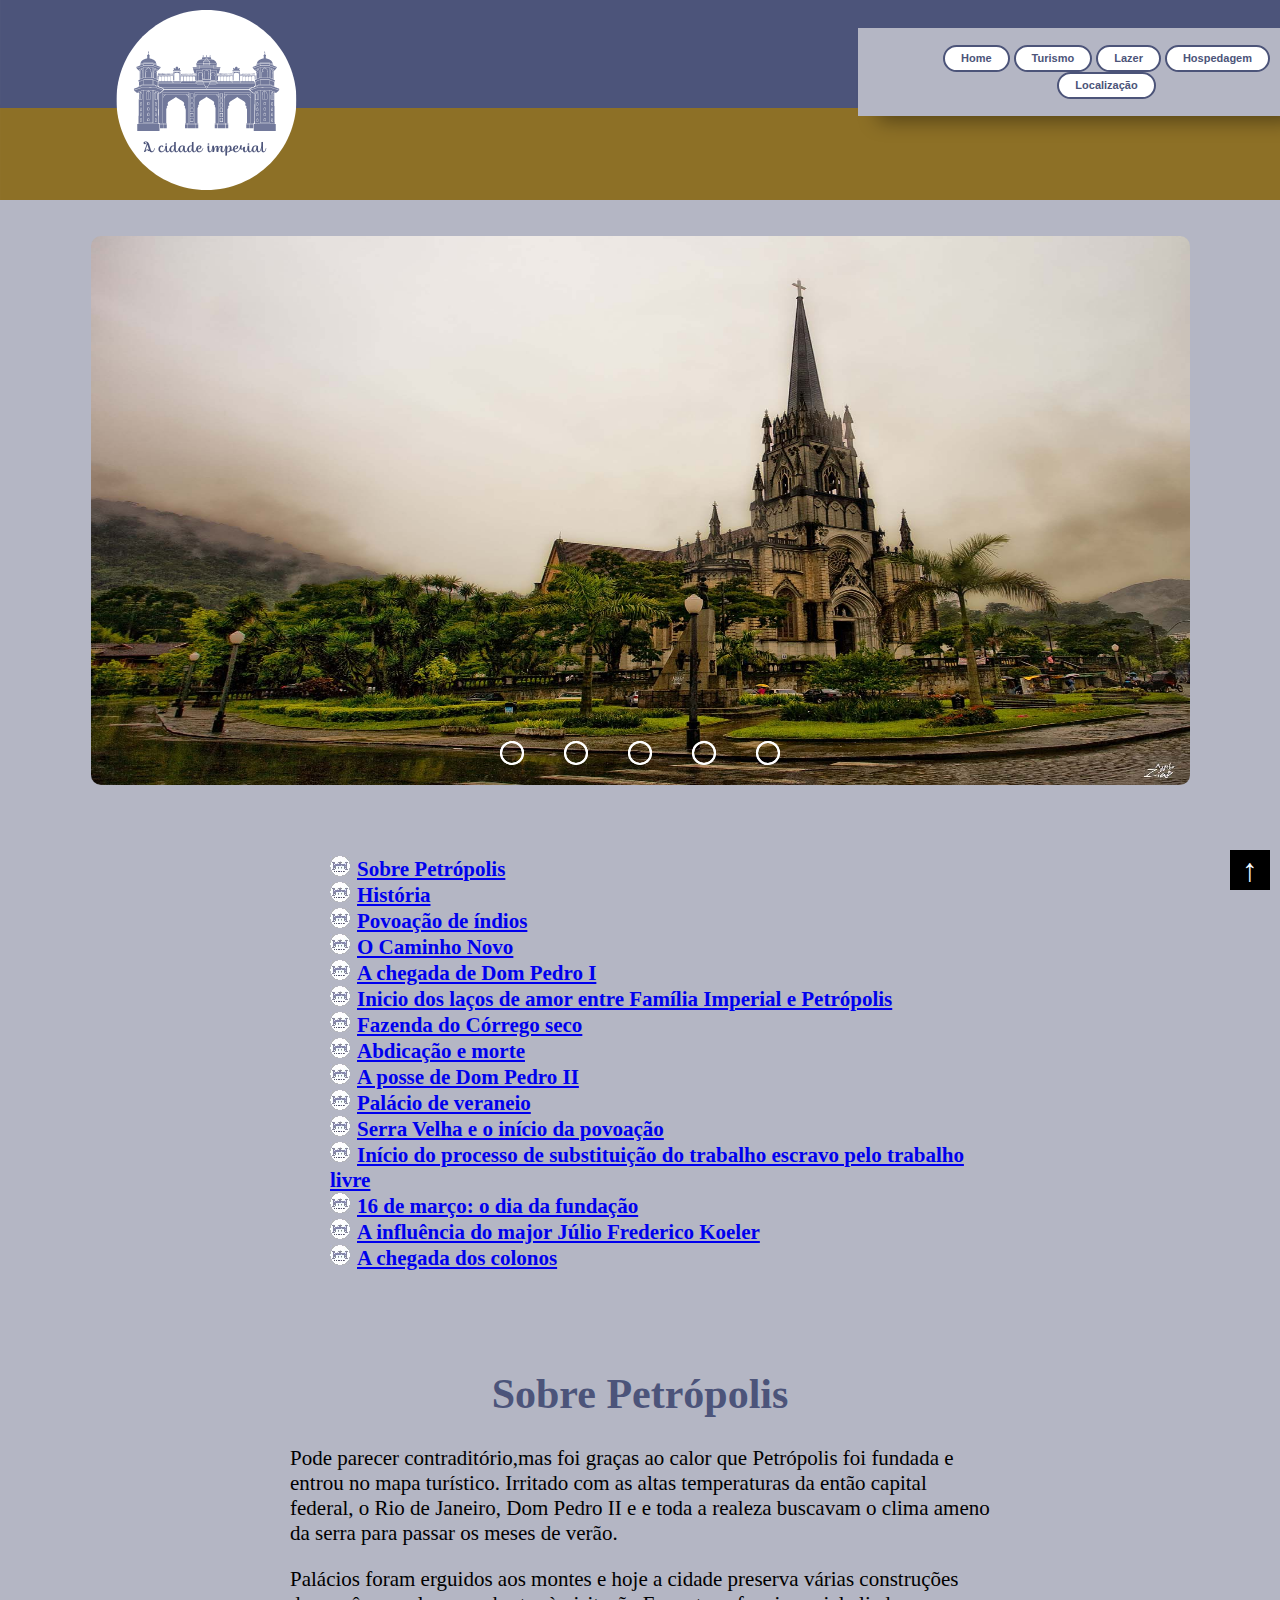
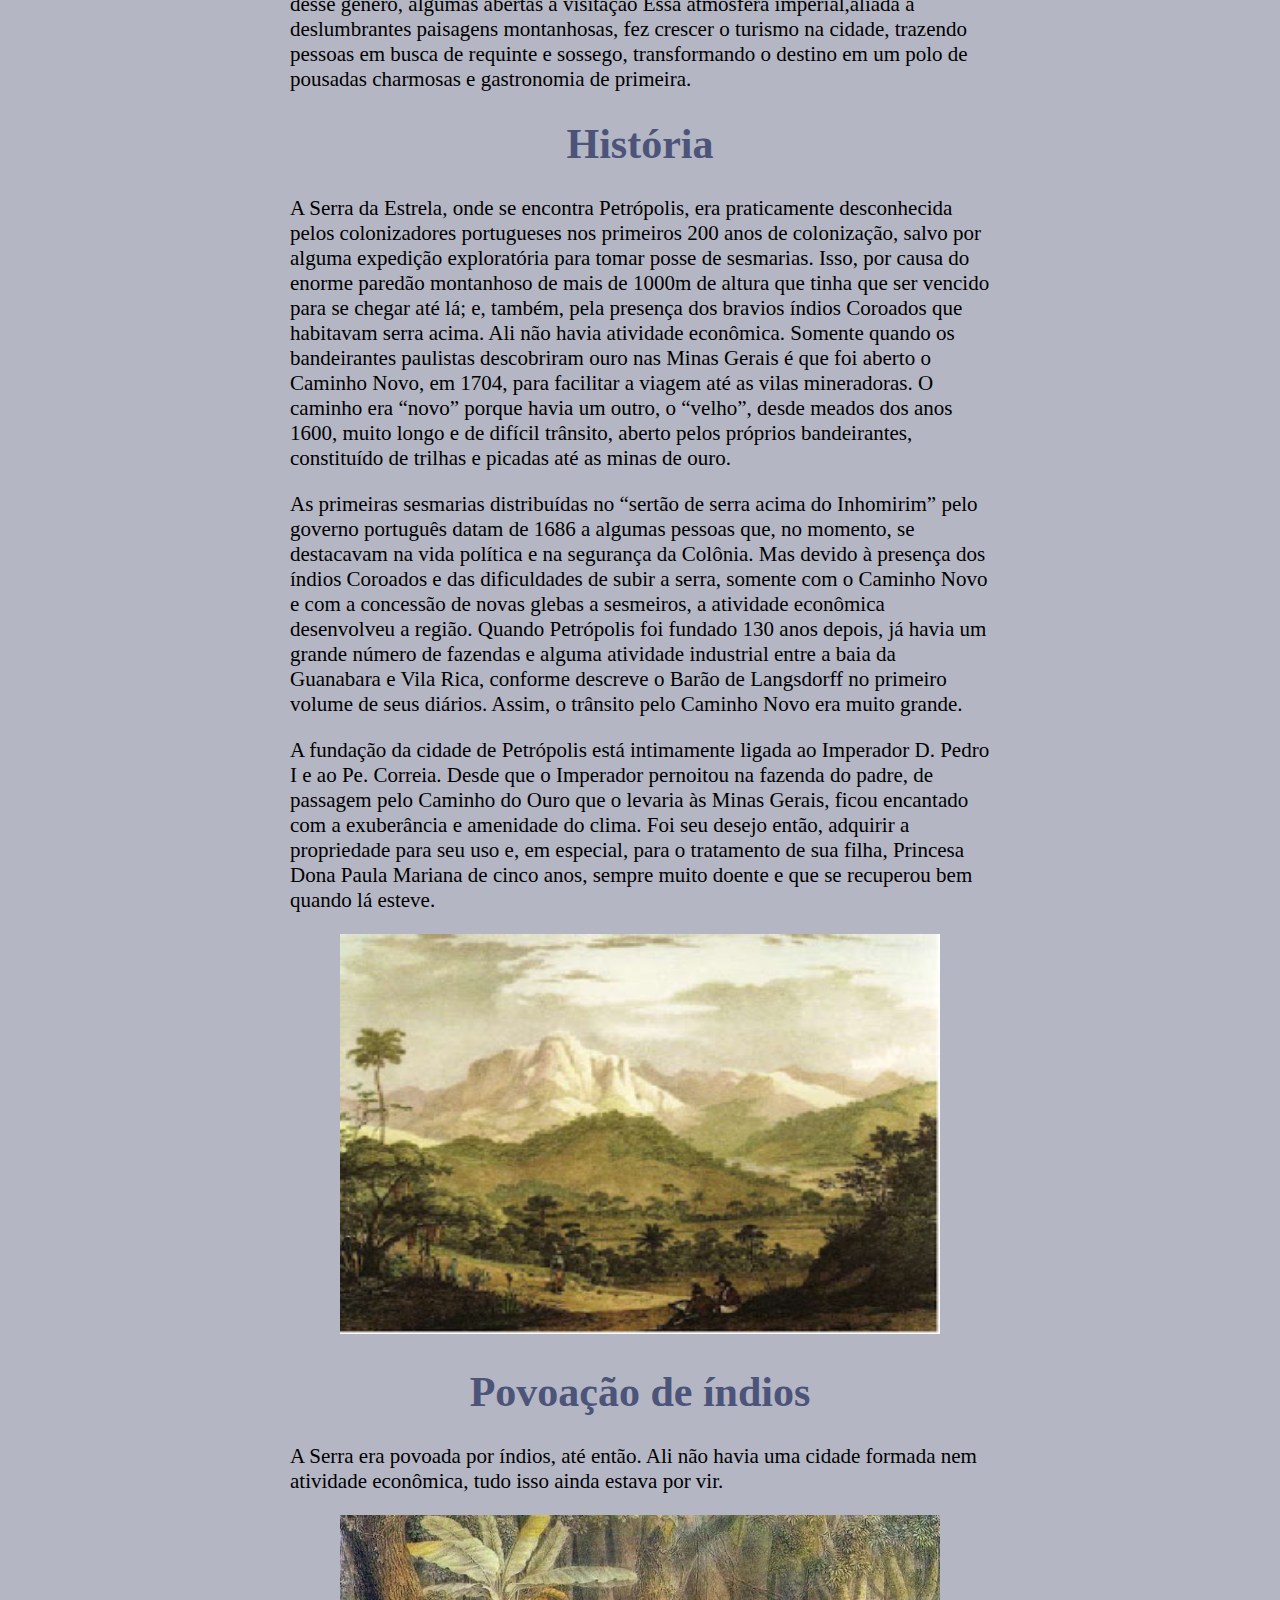
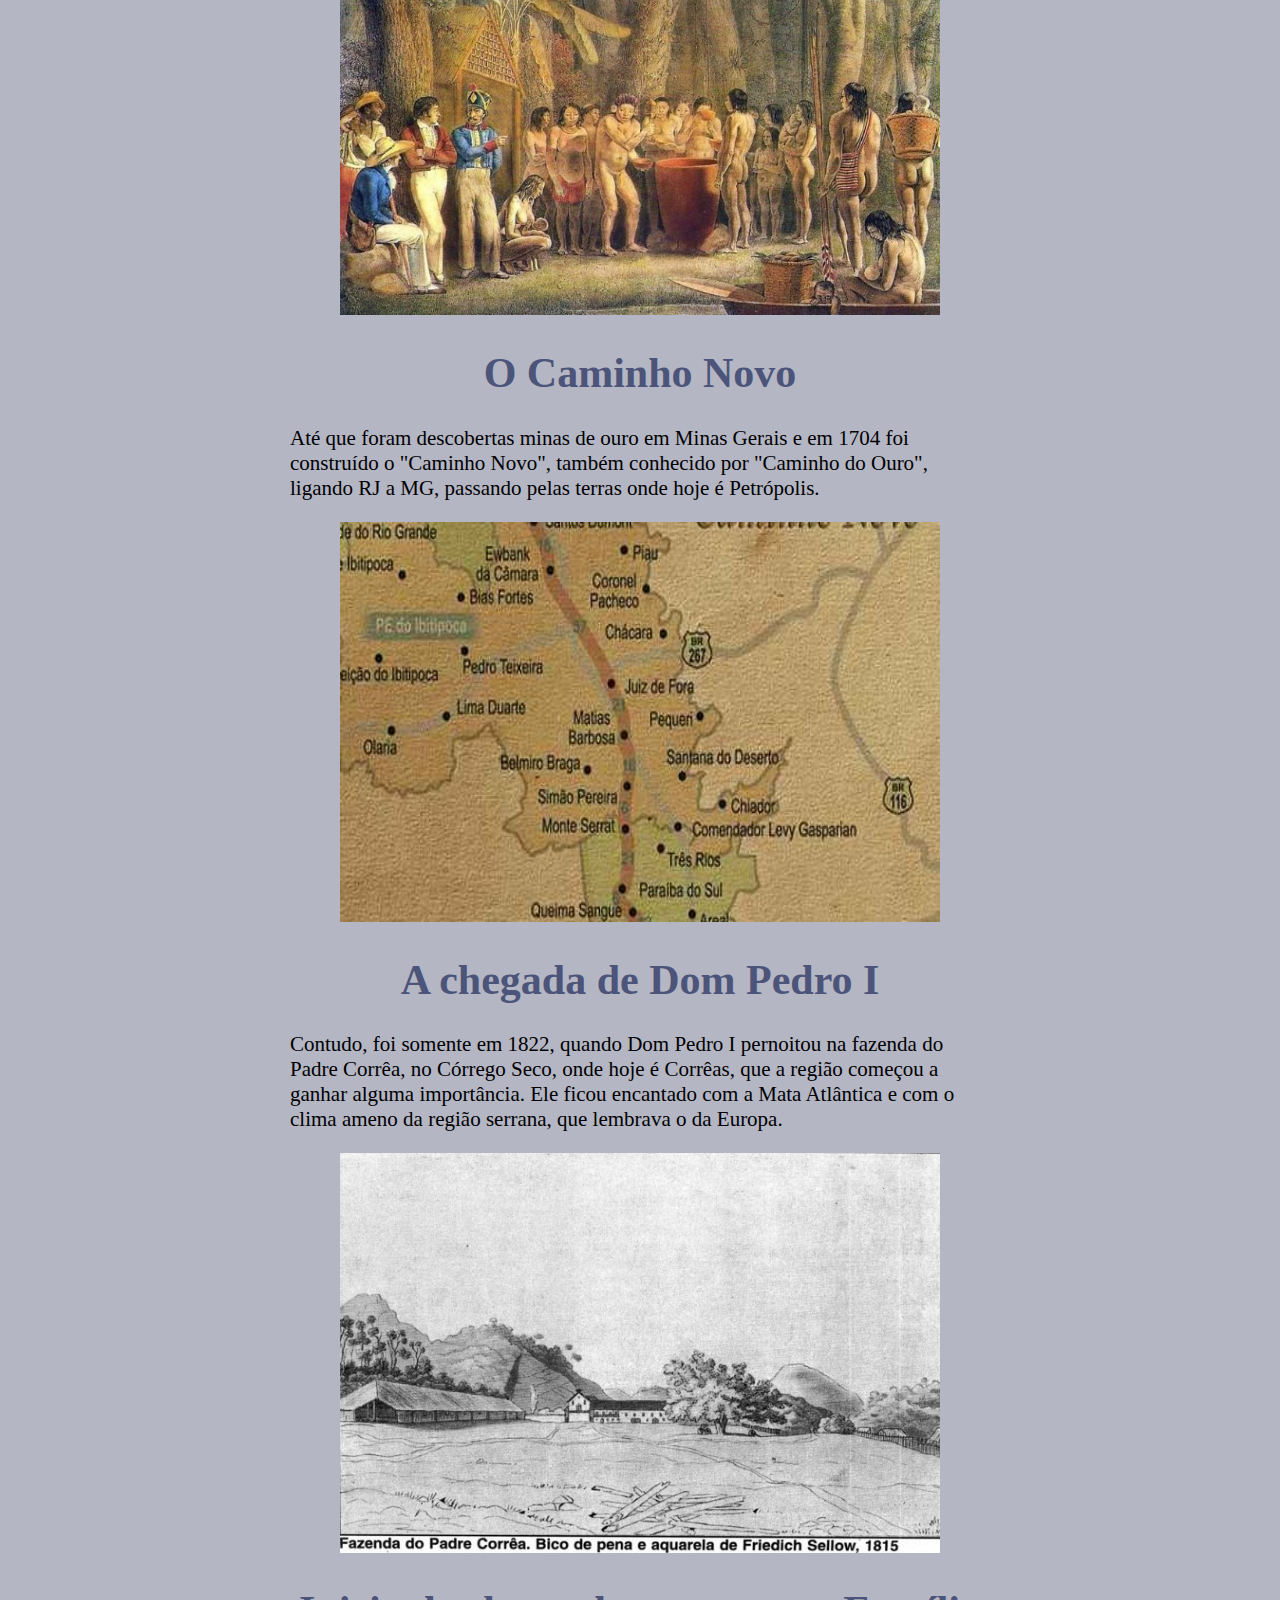
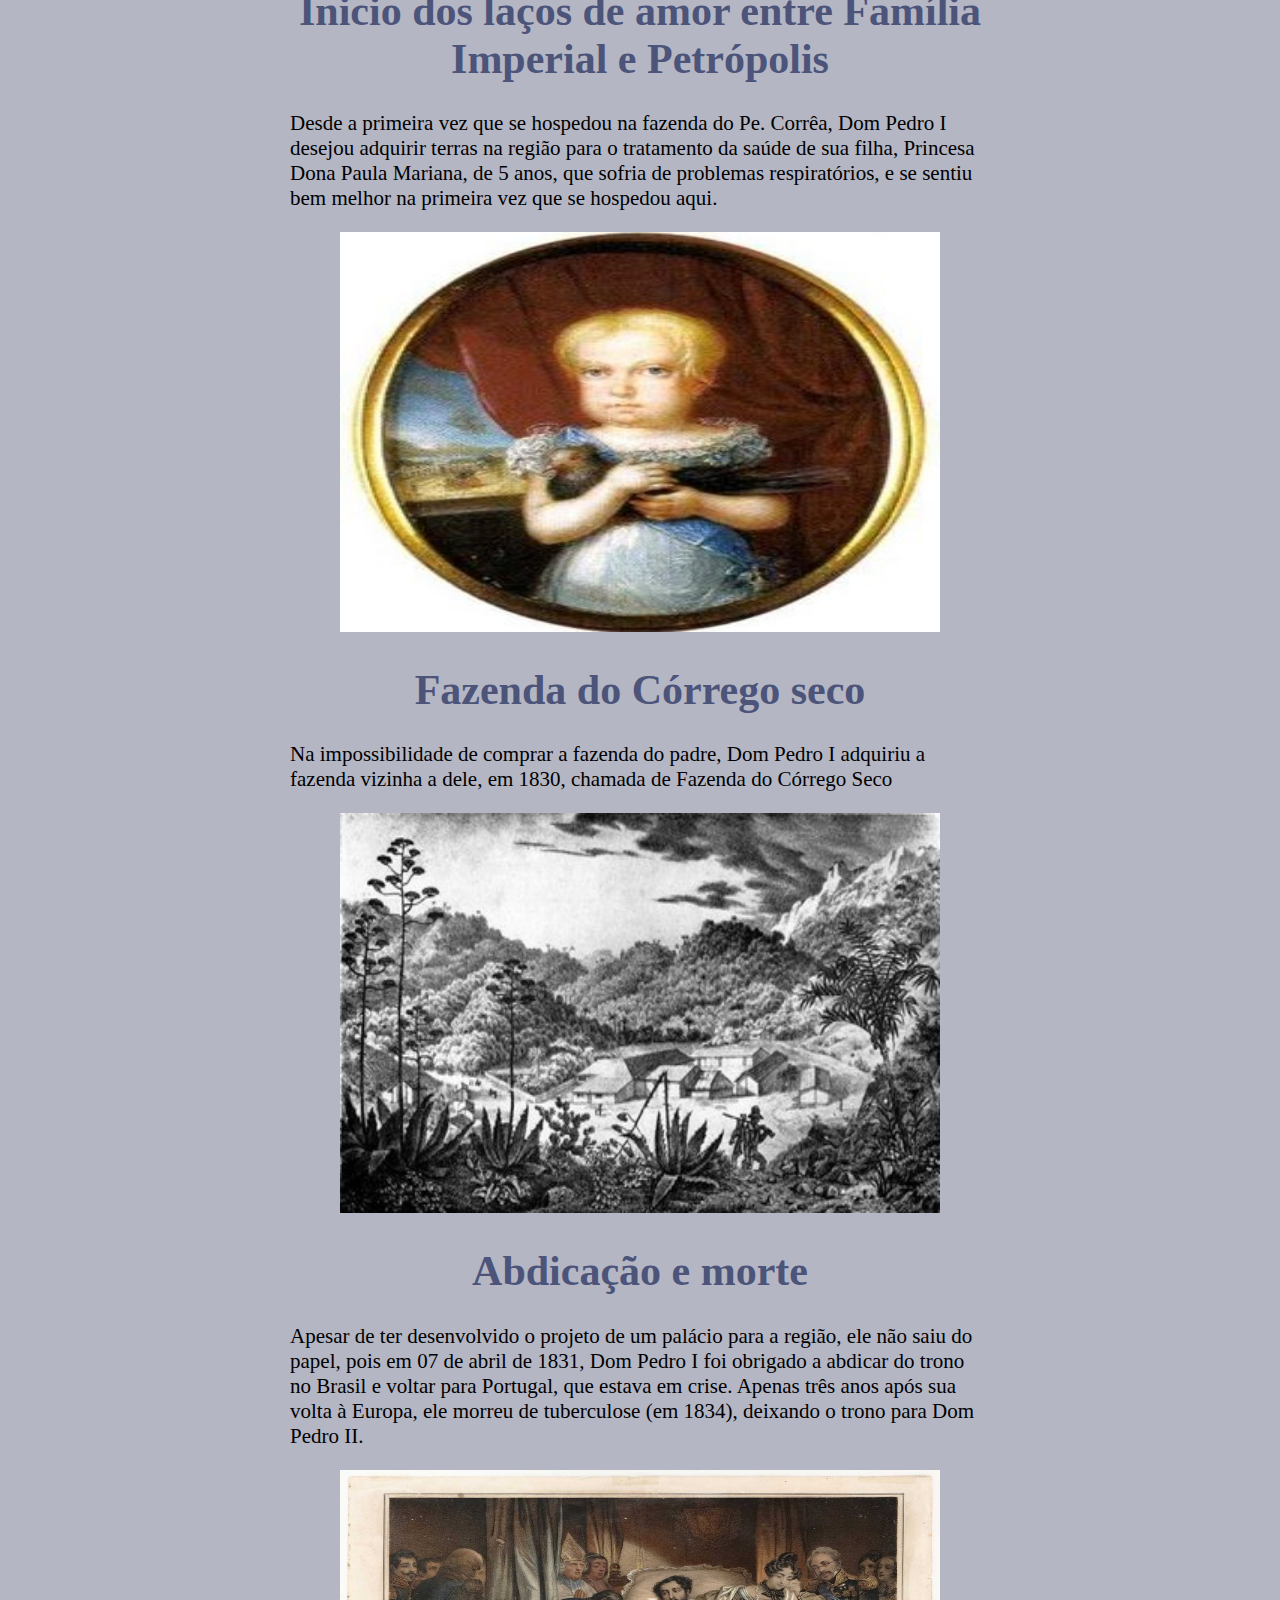
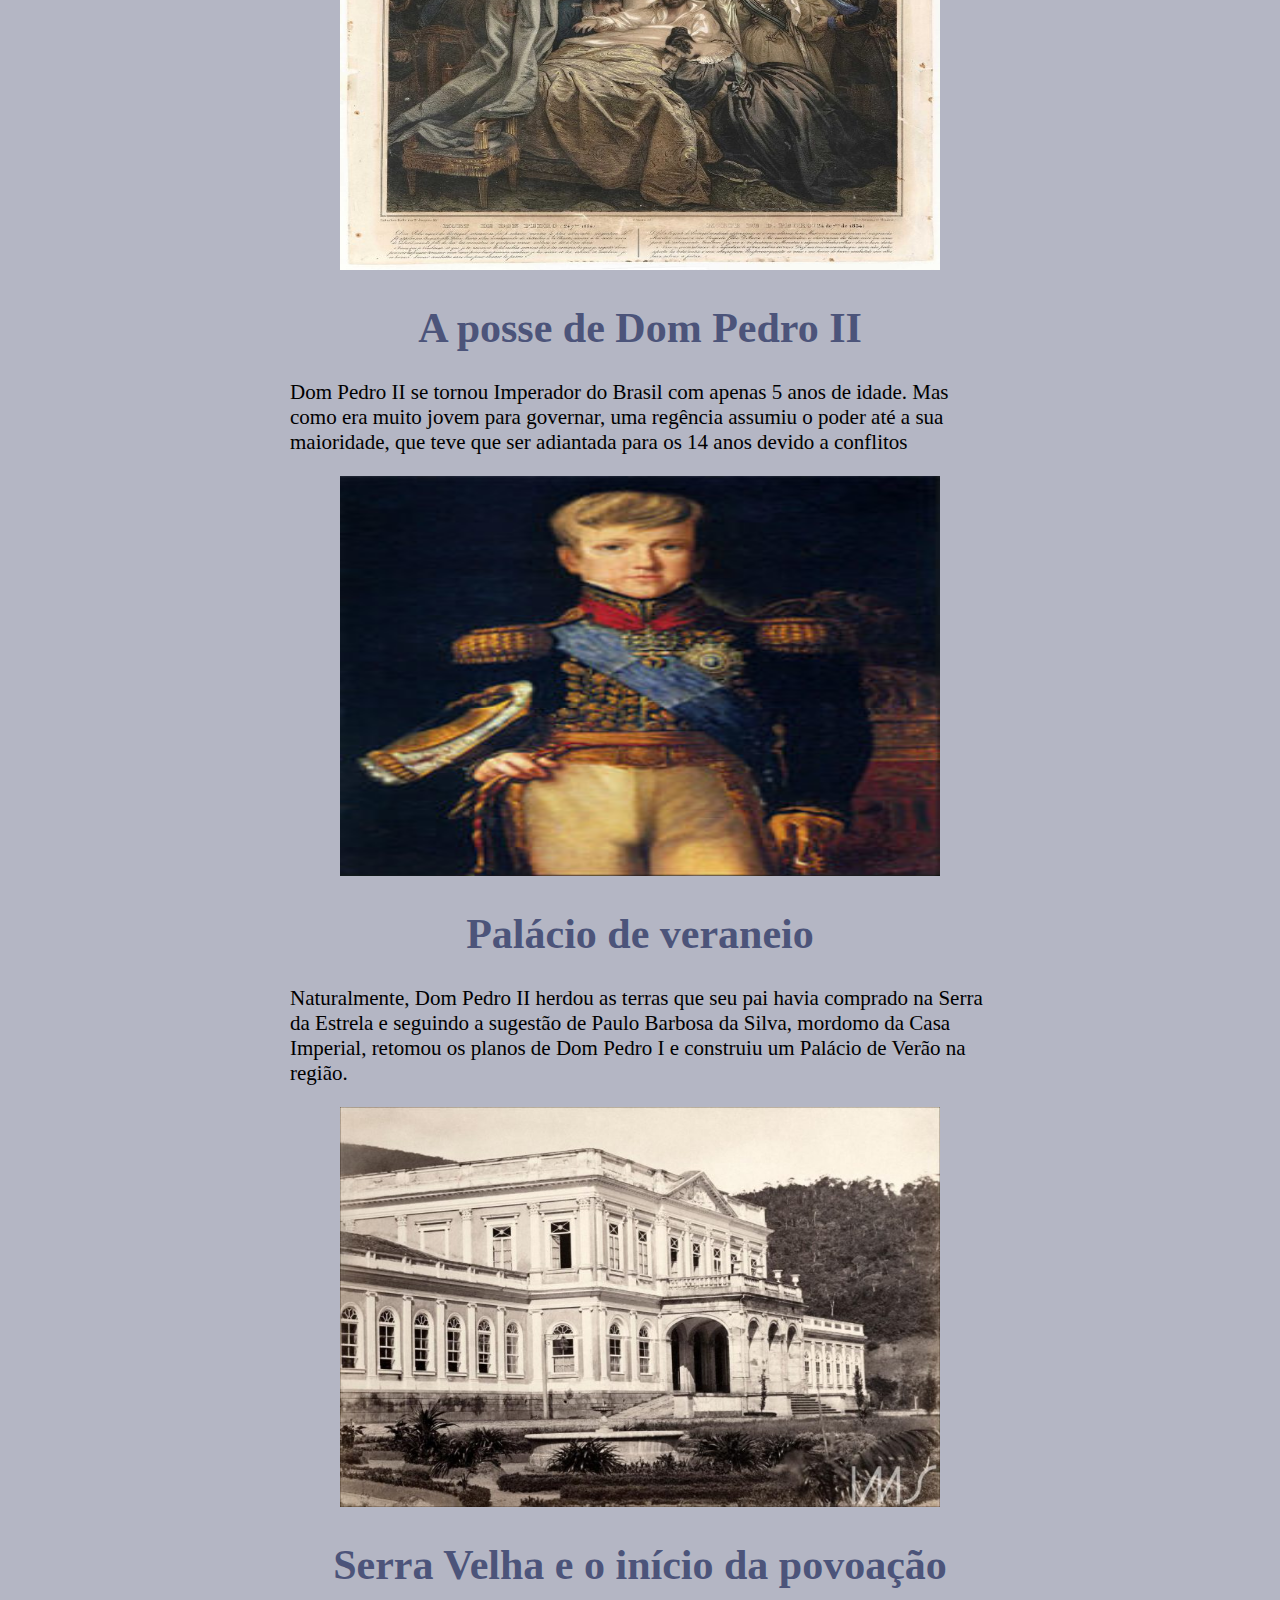
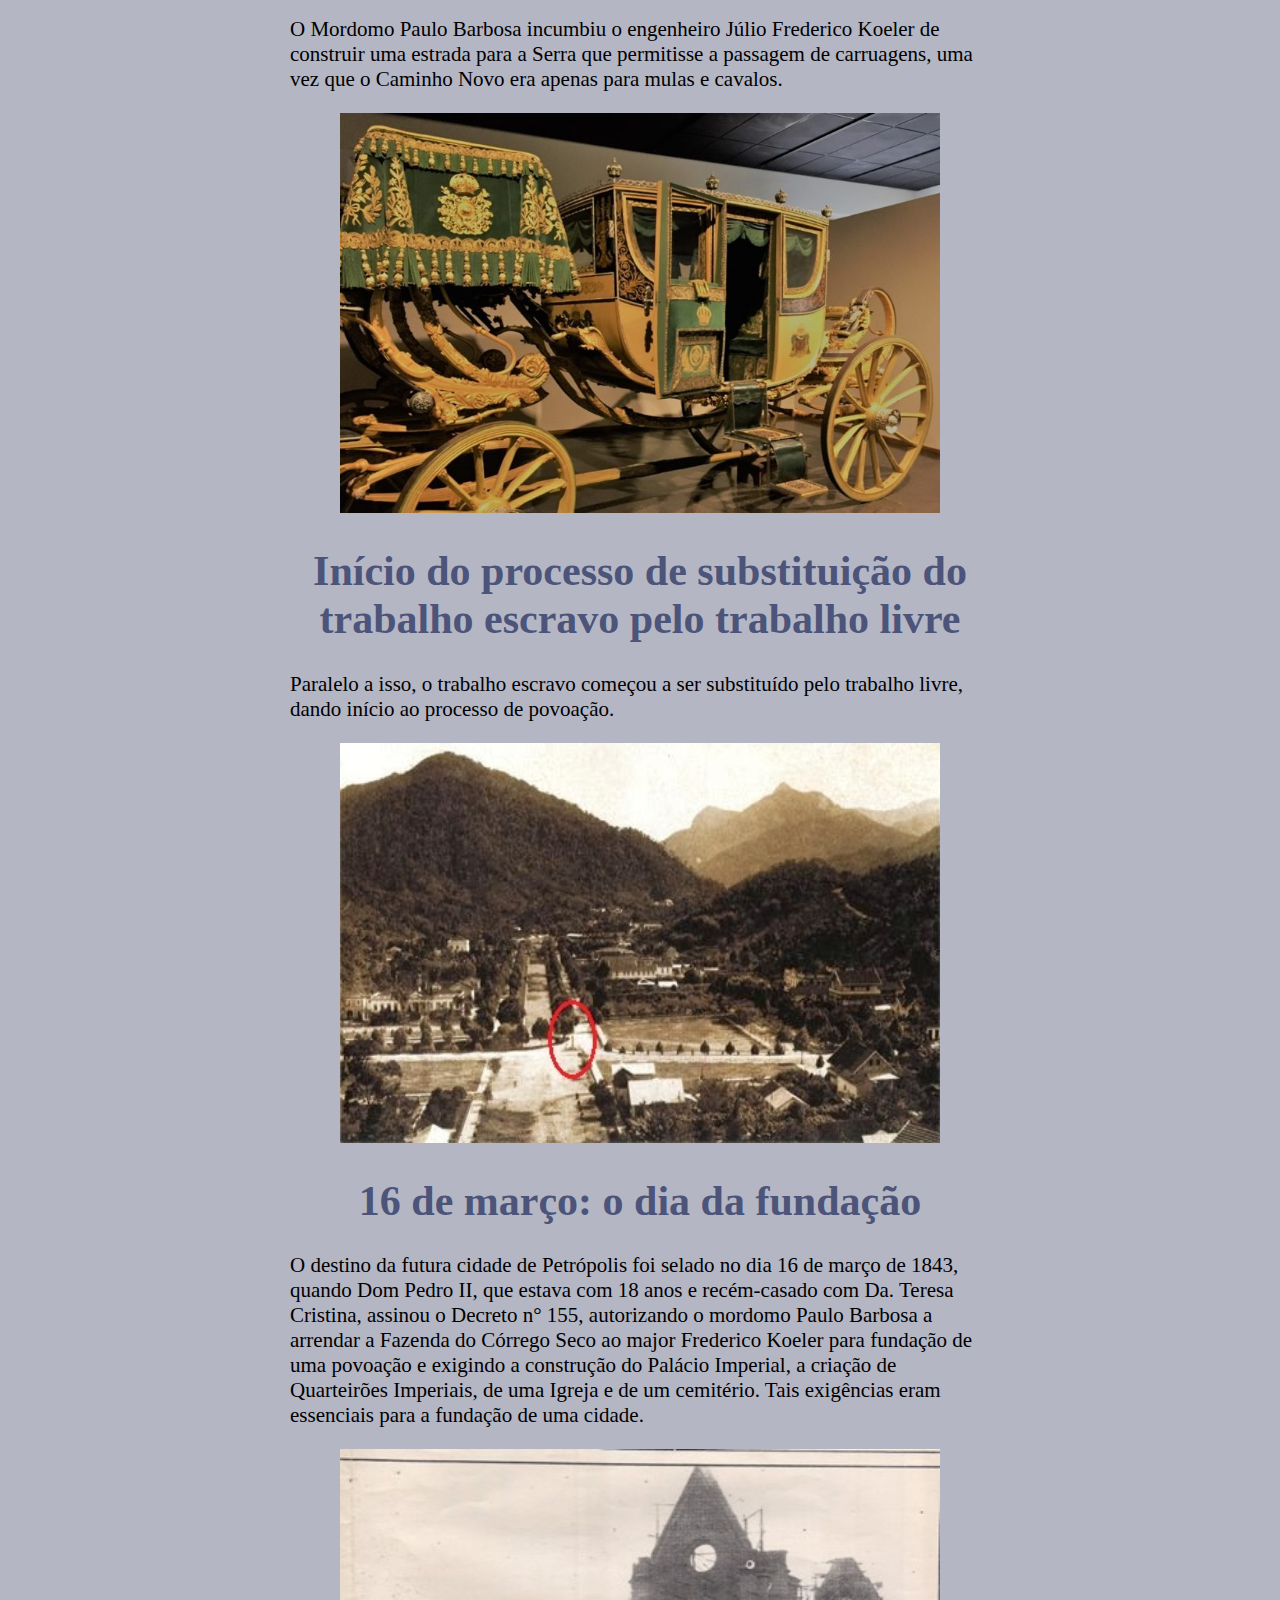
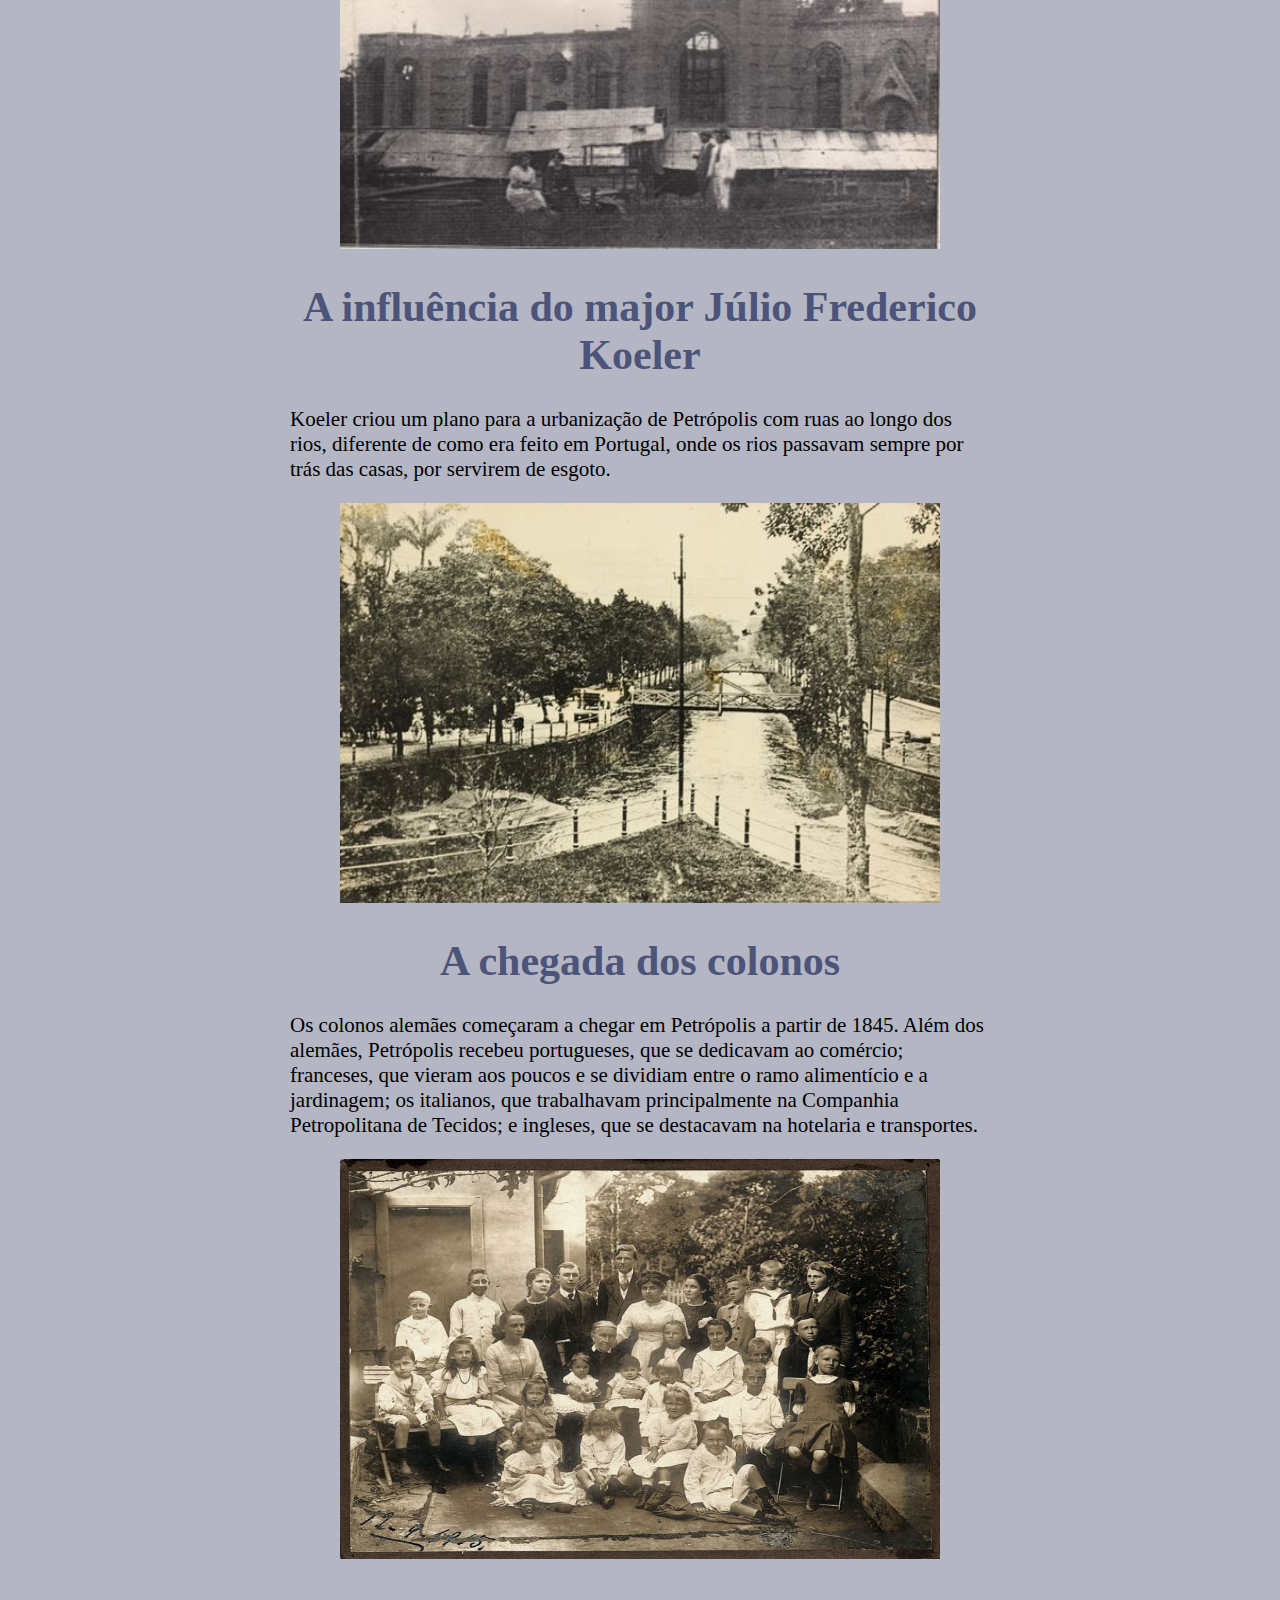
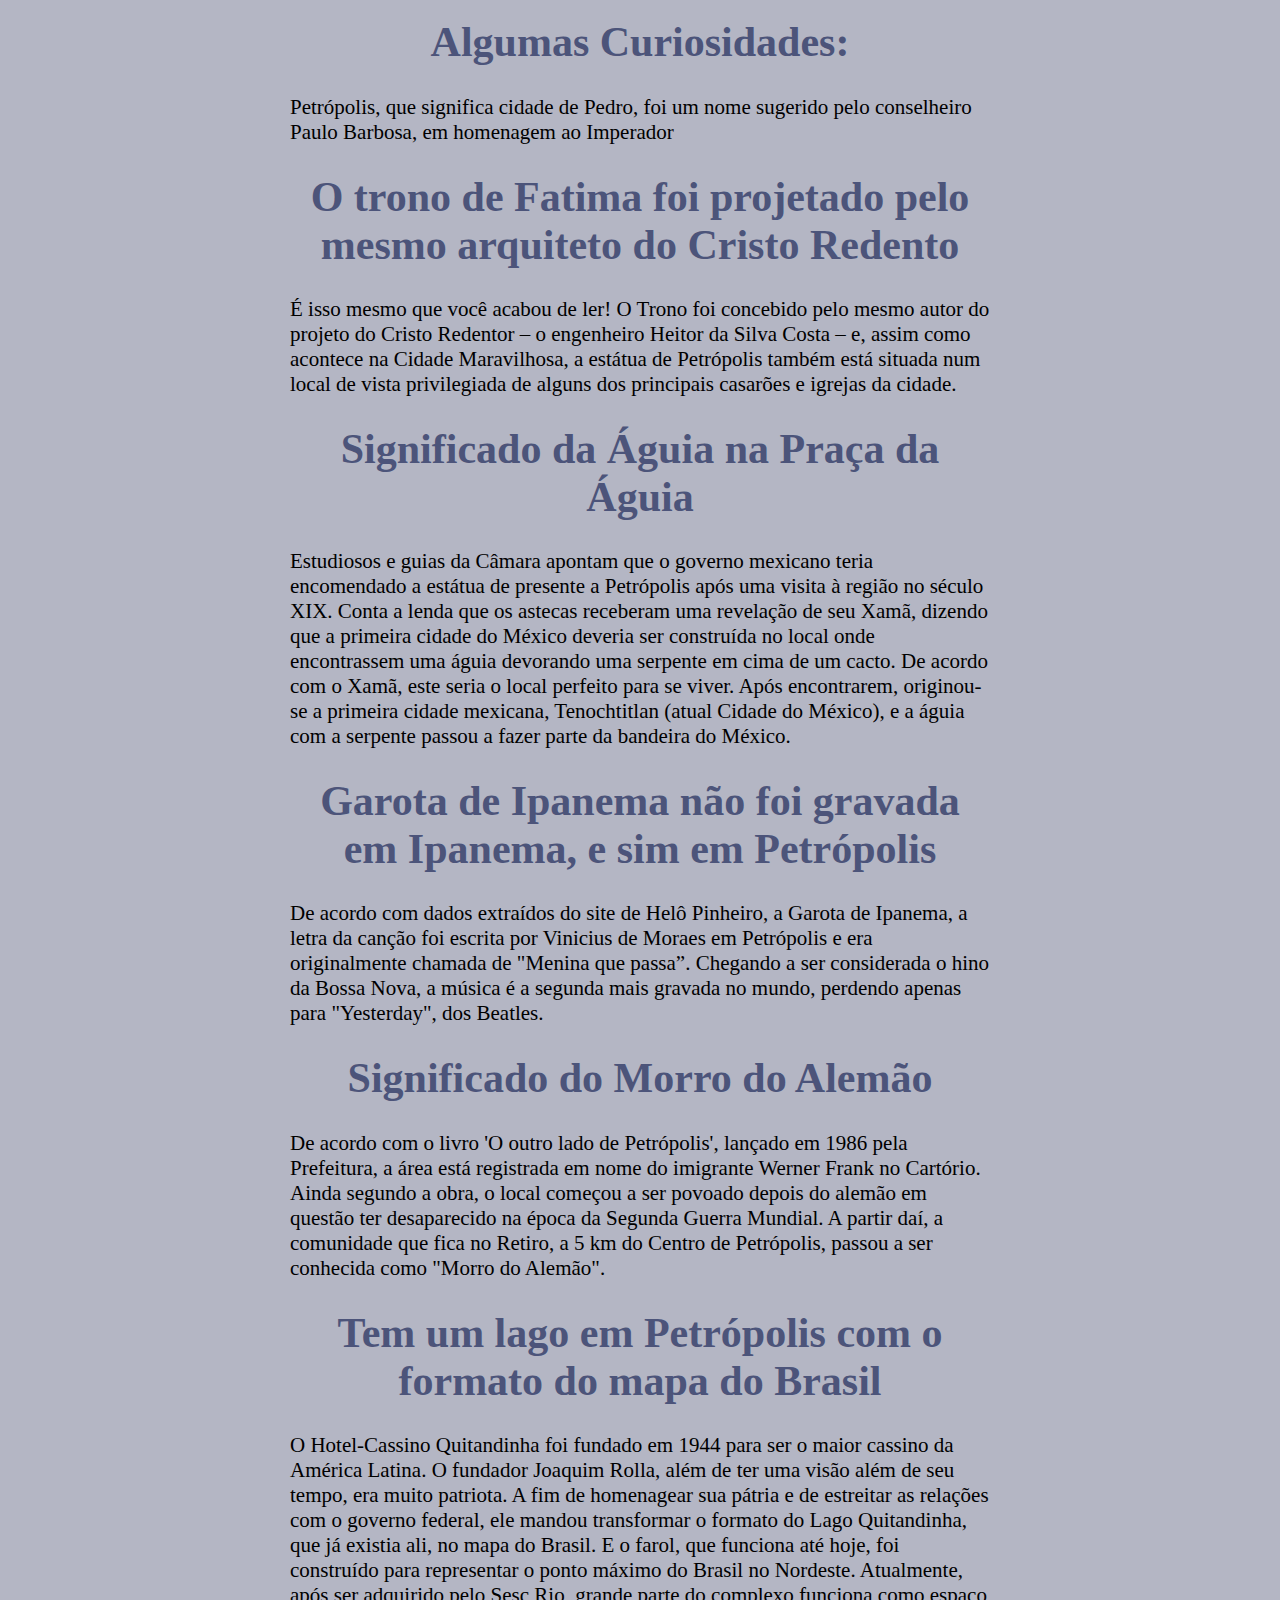
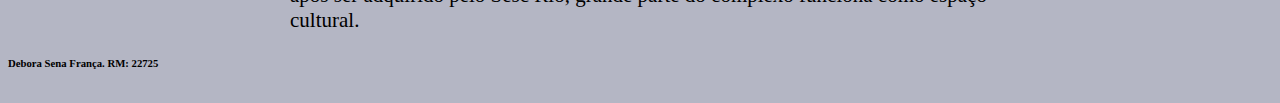
<file: index.html>
<!DOCTYPE html>
	<html>
	<head>
		<meta charset="utf-8" />
		<meta name="viewport" content="width=device-width, initial-scale=1" />

		<!-- linha para  html reconhecer o arquivo de css -->
		<link rel="stylesheet" type="text/css" href="css.css" />

		<title>Home-Petropolis</title>
	</head>

	<body>
		<nav>
		<ul>
			<li><a type="button" class="botao" href="index.html">Home</a></li>
			<li><a type="button" class="botao" href="turismo.html">Turismo</a></li>
			<li><a type="button" class="botao" href="lazer.html">Lazer</a></li>
			<li><a type="button" class="botao" href="hospedagem.html">Hospedagem</a></li>
			<li><a type="button" class="botao" href="Localizaçao.html">Localização</a></li>
		</ul>
		</nav>

		<div class="slider">
		<div class="slides">
			<input type="radio" name="radio-btn" id="radio1" />
			<input type="radio" name="radio-btn" id="radio2" />
			<input type="radio" name="radio-btn" id="radio3" />
			<input type="radio" name="radio-btn" id="radio4" />
			<input type="radio" name="radio-btn" id="radio5" />

			<div class="slide first">
			<img src="imagens/menu.jpg" width="1100" height="550" />
			</div>

			<div class="slide">
			<img src="imagens/menu2.jpg" width="1100" height="550" />
			</div>

			<div class="slide">
			<img src="imagens/menu4.jpg" width="1100" height="550" />
			</div>

			<div class="slide">
			<img src="imagens/menu5.jpg" width="1100" height="550" />
			</div>

			<div class="slide">
			<img src="imagens/menu6.jpg" width="1100" height="550" />
			</div>

			<div class="navigation-auto">
			<div class="auto-btn1"></div>
			<div class="auto-btn2"></div>
			<div class="auto-btn3"></div>
			<div class="auto-btn4"></div>
			<div class="auto-btn5"></div>
			</div>
		</div>

		<div class="navigation-bar">
			<label class="manual-btn" for="radio1"></label>
			<label class="manual-btn" for="radio2"></label>
			<label class="manual-btn" for="radio3"></label>
			<label class="manual-btn" for="radio4"></label>
			<label class="manual-btn" for="radio5"></label>
		</div>
		</div>



		<div id="texto" style="margin-top: 0px;">
<br><br>
		<ul class="index">
			<li><a href="#L1">Sobre Petrópolis</a></li>
			<li><a href="#L2">História</a></li>
			<li><a href="#L3">Povoação de índios</a></li>
			<li><a href="#L4">O Caminho Novo</a></li>
			<li><a href="#L5">A chegada de Dom Pedro I</a></li>
			<li><a href="#L6">Inicio dos laços de amor entre Família Imperial e Petrópolis</a></li>
			<li><a href="#L7">Fazenda do Córrego seco</a></li>
			<li><a href="#L8">Abdicação e morte</a></li>	
			<li><a href="#L9">A posse de Dom Pedro II</a></li>
			<li><a href="#L10">Palácio de veraneio</a></li>
			<li><a href="#L11">Serra Velha e o início da povoação</a></li>
			<li><a href="#L12">Início do processo de substituição do trabalho escravo pelo trabalho livre</a></li>
			<li><a href="#L13">16 de março: o dia da fundação</a></li>
			<li><a href="#L14">A influência do major Júlio Frederico Koeler</a></li>
			<li><a href="#L15">A chegada dos colonos</a></li>		
		</ul>
<br><br>

		<h1 id="L1">Sobre Petrópolis</h1>

		<p>
			Pode parecer contraditório,mas foi graças ao calor que Petrópolis foi
			fundada e entrou no mapa turístico. Irritado com as altas temperaturas
			da então capital federal, o Rio de Janeiro, Dom Pedro II e e toda a
			realeza buscavam o clima ameno da serra para passar os meses de verão.</p>
			<p>Palácios foram erguidos aos montes e hoje a cidade preserva várias
			construções desse gênero, algumas abertas à visitação Essa atmosfera
			imperial,aliada a deslumbrantes paisagens montanhosas, fez crescer o
			turismo na cidade, trazendo pessoas em busca de requinte e sossego,
			transformando o destino em um polo de pousadas charmosas e gastronomia
			de primeira.
		</p>
		<h1 id="L2">História</h1>
		<p>
			
A Serra da Estrela, onde se encontra Petrópolis, era praticamente desconhecida pelos colonizadores portugueses nos primeiros 200 anos de colonização, salvo por alguma expedição exploratória para tomar posse de sesmarias. Isso, por causa do enorme paredão montanhoso de mais de 1000m de altura que tinha que ser vencido para se chegar até lá; e, também, pela presença dos bravios índios Coroados que habitavam serra acima. Ali não havia atividade econômica. Somente quando os bandeirantes paulistas descobriram ouro nas Minas Gerais é que foi aberto o Caminho Novo, em 1704, para facilitar a viagem até as vilas mineradoras. O caminho era “novo” porque havia um outro, o “velho”, desde meados dos anos 1600, muito longo e de difícil trânsito, aberto pelos próprios bandeirantes, constituído de trilhas e picadas até as minas de ouro.</p>
<p>As primeiras sesmarias distribuídas no “sertão de serra acima do Inhomirim” pelo governo português datam de 1686 a algumas pessoas que, no momento, se destacavam na vida política e na segurança da Colônia. Mas devido à presença dos índios Coroados e das dificuldades de subir a serra, somente com o Caminho Novo e com a concessão de novas glebas a sesmeiros, a atividade econômica desenvolveu a região. Quando Petrópolis foi fundado 130 anos depois, já havia um grande número de fazendas e alguma atividade industrial entre a baia da Guanabara e Vila Rica, conforme descreve o Barão de Langsdorff no primeiro volume de seus diários. Assim, o trânsito pelo Caminho Novo era muito grande.</p>
<p>A fundação da cidade de Petrópolis está intimamente ligada ao Imperador D. Pedro I e ao Pe. Correia. Desde que o Imperador pernoitou na fazenda do padre, de passagem pelo Caminho do Ouro que o levaria às Minas Gerais, ficou encantado com a exuberância e amenidade do clima. Foi seu desejo então, adquirir a propriedade para seu uso e, em especial, para o tratamento de sua filha, Princesa Dona Paula Mariana de cinco anos, sempre muito doente e que se recuperou bem quando lá esteve.
		</p>


		<center><img src="imagens/ind1.jpeg"></center>
		<h1 id="L3">Povoação de índios</h1>
		<p>
			A Serra era povoada por índios, até
então. Ali não havia uma cidade formada
nem atividade econômica, tudo isso
ainda estava por vir.
		</p>
		<center> <img src="imagens/ind2.jpg"> </center>

		<h1 id="L4">O Caminho Novo</h1>
<p>
Até que foram descobertas minas de
ouro em Minas Gerais e em 1704 foi
construído o "Caminho Novo", também
conhecido por "Caminho do Ouro",
ligando RJ a MG, passando pelas terras
onde hoje é Petrópolis.</p>

<center> <img src="imagens/ind3.jpg"> </center>

<h1 id="L5">A chegada de Dom Pedro I</h1>
<p>
	Contudo, foi somente em 1822, quando
Dom Pedro I pernoitou na fazenda do
Padre Corrêa, no Córrego Seco, onde
hoje é Corrêas, que a região começou a
ganhar alguma importância. Ele ficou
encantado com a Mata Atlântica e com
o clima ameno da região serrana, que
lembrava o da Europa.
</p>

<center> <img src="imagens/ind4.jpg"> </center>

<h1 id="L6">Inicio dos laços de amor entre Família Imperial e Petrópolis</h1>

<p>
	Desde a primeira vez que se hospedou
na fazenda do Pe. Corrêa, Dom Pedro I
desejou adquirir terras na região para o
tratamento da saúde de sua filha,
Princesa Dona Paula Mariana, de 5 anos,
que sofria de problemas respiratórios, e
se sentiu bem melhor na primeira vez
que se hospedou aqui.
</p>
		
<center> <img src="imagens/ind5.jpg"> </center>
   <h1 id="L7"> Fazenda do Córrego seco</h1>

   <p>
   	Na impossibilidade de comprar a
fazenda do padre, Dom Pedro I adquiriu
a fazenda vizinha a dele, em 1830,
chamada de Fazenda do Córrego Seco
   </p>
   <center> <img src="imagens/ind6.jpg"> </center>

   <h1 id="L8">Abdicação e morte</h1>

   <p>
   	Apesar de ter desenvolvido o projeto de
um palácio para a região, ele não saiu
do papel, pois em 07 de abril de 1831,
Dom Pedro I foi obrigado a abdicar do
trono no Brasil e voltar para Portugal,
que estava em crise. Apenas três anos
após sua volta à Europa, ele morreu de
tuberculose (em 1834), deixando o trono
para Dom Pedro II.
   	
   </p>

   <center> <img src="imagens/ind7.jpg"> </center>

   <h1 id="L9">A posse de Dom Pedro II</h1>

   <p>
   	Dom Pedro II se tornou Imperador do
Brasil com apenas 5 anos de idade. Mas
como era muito jovem para governar,
uma regência assumiu o poder até a sua
maioridade, que teve que ser adiantada
para os 14 anos devido a conflitos
   </p>
   <center> <img src="imagens/ind8.jpg"> </center>

   <h1 id="L10">Palácio de veraneio</h1>

   <p>
   	Naturalmente, Dom Pedro II herdou as
terras que seu pai havia comprado na
Serra da Estrela e seguindo a sugestão
de Paulo Barbosa da Silva, mordomo da
Casa Imperial, retomou os planos de
Dom Pedro I e construiu um Palácio de
Verão na região.
   	
   </p>
   <center> <img src="imagens/ind9.jpg"> </center>

   <h1 id="L11">Serra Velha e o início
da povoação</h1>

   <p>
   	O Mordomo Paulo Barbosa incumbiu o
engenheiro Júlio Frederico Koeler de
construir uma estrada para a Serra que
permitisse a passagem de carruagens,
uma vez que o Caminho Novo era
apenas para mulas e cavalos.

   </p>
   <center> <img src="imagens/ind10.jpg"> </center>

   <h1 id="L12">Início do processo de
substituição do trabalho
escravo pelo trabalho livre</h1>

   <p>Paralelo a isso, o trabalho escravo
começou a ser substituído pelo trabalho
livre, dando início ao processo de
povoação.</p>

<center> <img src="imagens/img11.jpg"> </center>

<h1 id="L13">16 de março: o dia da
fundação</h1>

<p>
	O destino da futura cidade de Petrópolis
foi selado no dia 16 de março de 1843,
quando Dom Pedro II, que estava com
18 anos e recém-casado com Da. Teresa
Cristina, assinou o Decreto n° 155,
autorizando o mordomo Paulo Barbosa a
arrendar a Fazenda do Córrego Seco ao
major Frederico Koeler para fundação
de uma povoação e exigindo a
construção do Palácio Imperial, a criação
de Quarteirões Imperiais, de uma Igreja
e de um cemitério. Tais exigências eram
essenciais para a fundação de uma
cidade.
</p>

<center> <img src="imagens/ind12.jpg"> </center>

<h1 id="L14">A influência do
major Júlio Frederico
Koeler</h1>

<p>Koeler criou um plano para a
urbanização de Petrópolis com ruas ao
longo dos rios, diferente de como era
feito em Portugal, onde os rios
passavam sempre por trás das casas, por
servirem de esgoto.</p>

<center> <img src="imagens/ind13.jpg"> </center>

<h1 id="L15">A chegada dos
colonos</h1>

<p>Os colonos alemães começaram a
chegar em Petrópolis a partir de 1845.
Além dos alemães, Petrópolis recebeu
portugueses, que se dedicavam ao
comércio; franceses, que vieram aos
poucos e se dividiam entre o ramo
alimentício e a jardinagem; os italianos,
que trabalhavam principalmente na
Companhia Petropolitana de Tecidos; e
ingleses, que se destacavam na hotelaria
e transportes.</p>

<center> <img src="imagens/ind14.jpg"> </center>
<br>
<h1>Algumas Curiosidades:</h1>
<p>Petrópolis, que significa cidade de Pedro, foi um
nome sugerido pelo conselheiro Paulo Barbosa, em
homenagem ao Imperador</p>
<h1> O trono de Fatima foi projetado pelo mesmo arquiteto do Cristo Redento</h1>
<p>É isso mesmo que você acabou de ler! O
Trono foi concebido pelo mesmo autor do
projeto do Cristo Redentor – o engenheiro
Heitor da Silva Costa – e, assim como
acontece na Cidade Maravilhosa, a estátua
de Petrópolis também está situada num
local de vista privilegiada de alguns dos
principais casarões e igrejas da cidade.</p>
<h1>Significado da Águia na Praça da Águia</h1>
<p>Estudiosos e guias da Câmara apontam
que o governo mexicano teria
encomendado a estátua de presente a
Petrópolis após uma visita à região no
século XIX. Conta a lenda que os astecas
receberam uma revelação de seu Xamã,
dizendo que a primeira cidade do México
deveria ser construída no local onde
encontrassem uma águia devorando uma
serpente em cima de um cacto. De acordo
com o Xamã, este seria o local perfeito
para se viver. Após encontrarem, originou-
se a primeira cidade mexicana, Tenochtitlan
(atual Cidade do México), e a águia com a
serpente passou a fazer parte da bandeira
do México.</p>
<h1>Garota de Ipanema não foi gravada em
Ipanema, e sim em Petrópolis</h1>
<p>De acordo com dados extraídos do site de
Helô Pinheiro, a Garota de Ipanema, a letra
da canção foi escrita por Vinicius de
Moraes em Petrópolis e era originalmente
chamada de "Menina que passa”.
Chegando a ser considerada o hino da
Bossa Nova, a música é a segunda mais
gravada no mundo, perdendo apenas para
"Yesterday", dos Beatles.</p>
<h1>Significado do Morro do Alemão</h1>
<p>De acordo com o livro 'O outro lado de
Petrópolis', lançado em 1986 pela
Prefeitura, a área está registrada em nome
do imigrante Werner Frank no Cartório.
Ainda segundo a obra, o local começou a
ser povoado depois do alemão em questão
ter desaparecido na época da Segunda
Guerra Mundial. A partir daí, a comunidade
que fica no Retiro, a 5 km do Centro de
Petrópolis, passou a ser conhecida como
"Morro do Alemão".</p>
<h1>Tem um lago em Petrópolis com o formato do mapa do Brasil</h1>
<p>O Hotel-Cassino Quitandinha foi fundado
em 1944 para ser o maior cassino da
América Latina. O fundador Joaquim Rolla,
além de ter uma visão além de seu tempo,
era muito patriota. A fim de homenagear
sua pátria e de estreitar as relações com o
governo federal, ele mandou transformar o
formato do Lago Quitandinha, que já
existia ali, no mapa do Brasil. E o farol, que
funciona até hoje, foi construído para
representar o ponto máximo do Brasil no
Nordeste. Atualmente, após ser adquirido
pelo Sesc Rio, grande parte do complexo
funciona como espaço cultural.</p>





 </div>
 <a href="#" class="btn"></a>
 
<h6>Debora Sena França.
RM: 22725</h6>
<br>
	</body>
	</html>
</file>
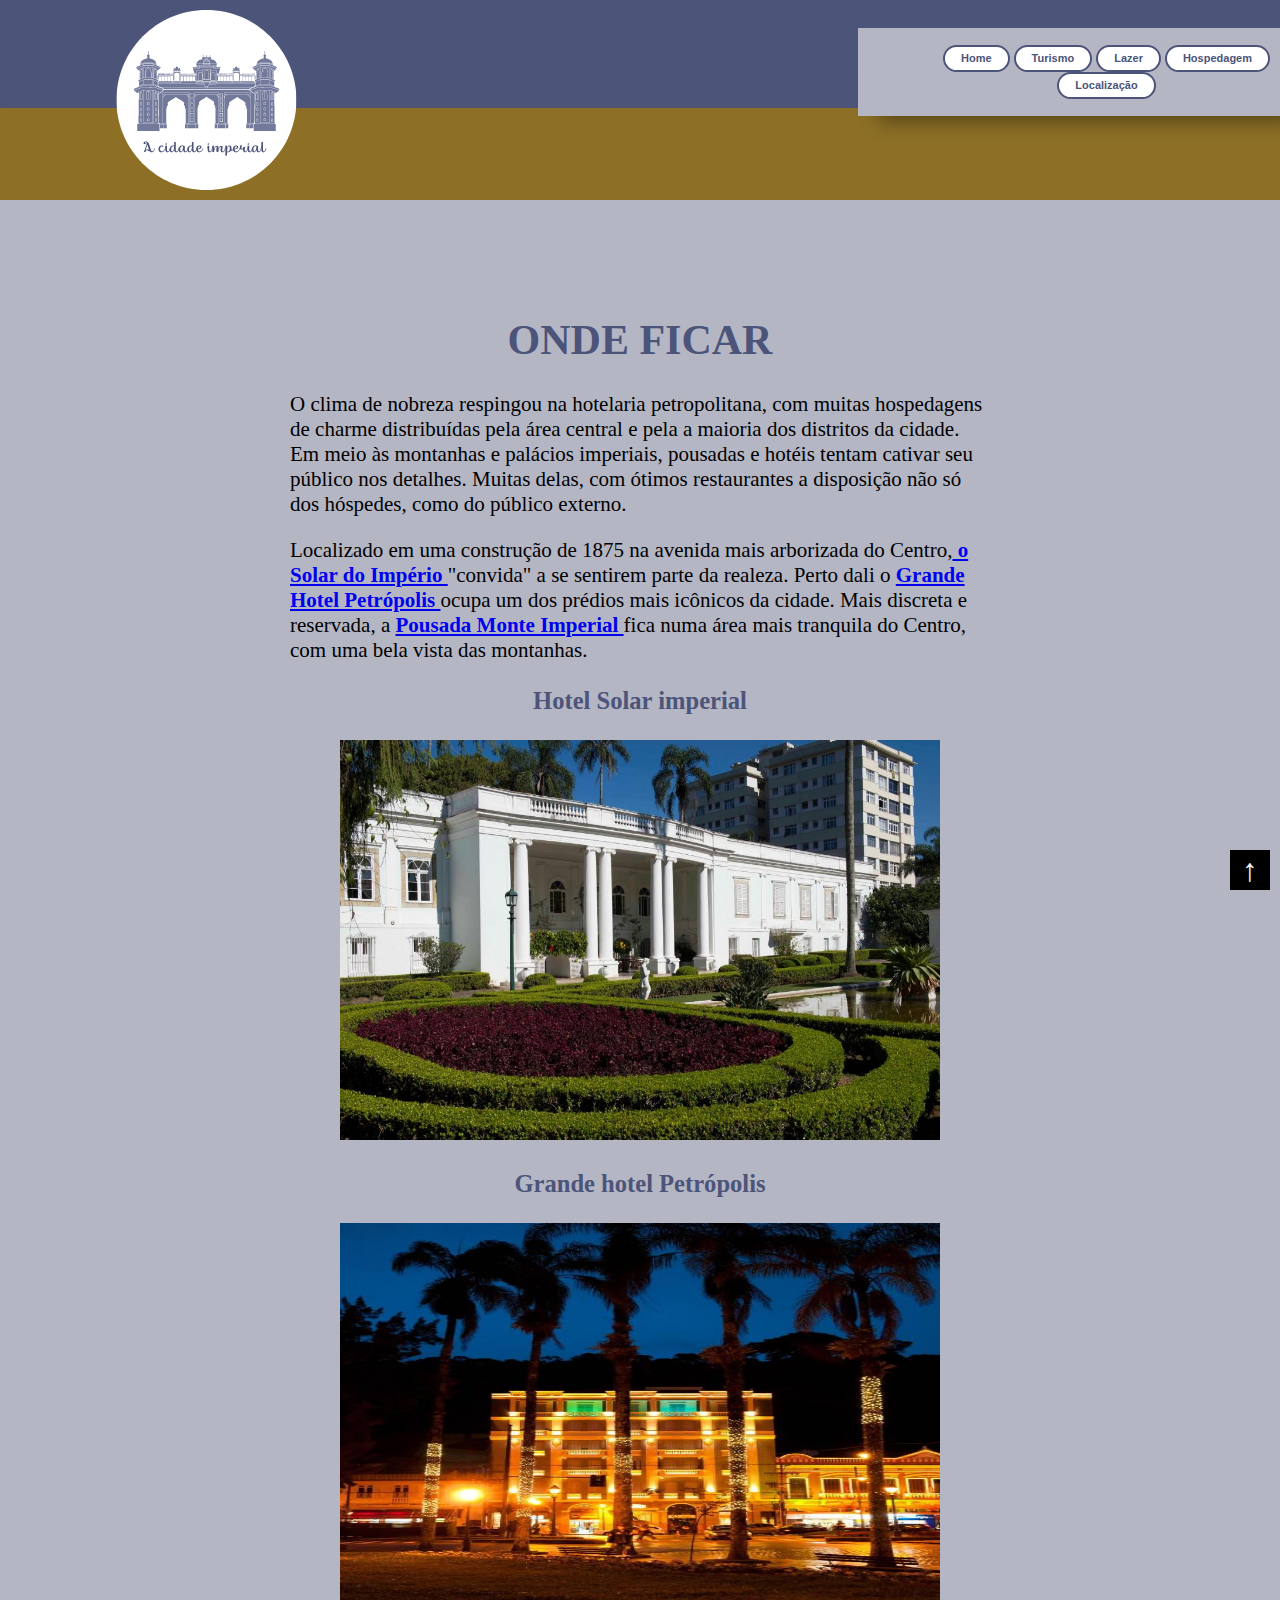
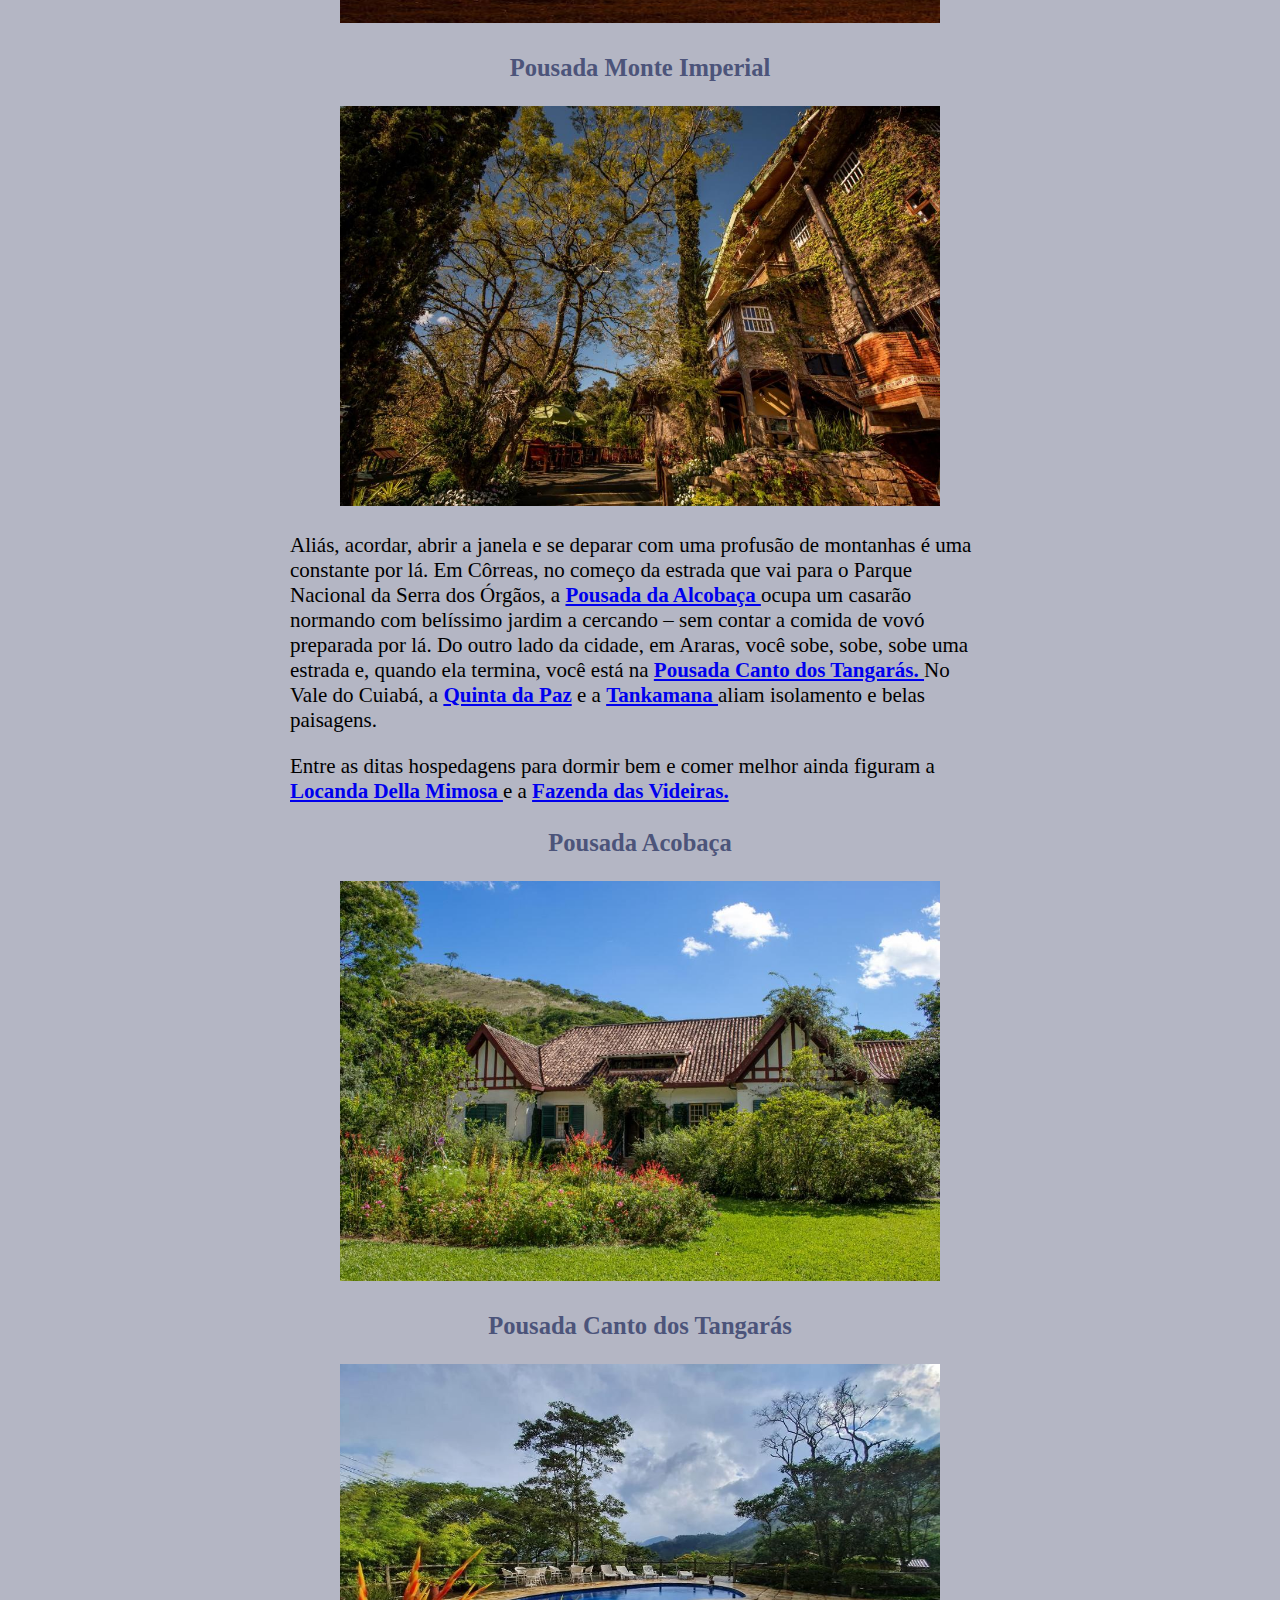
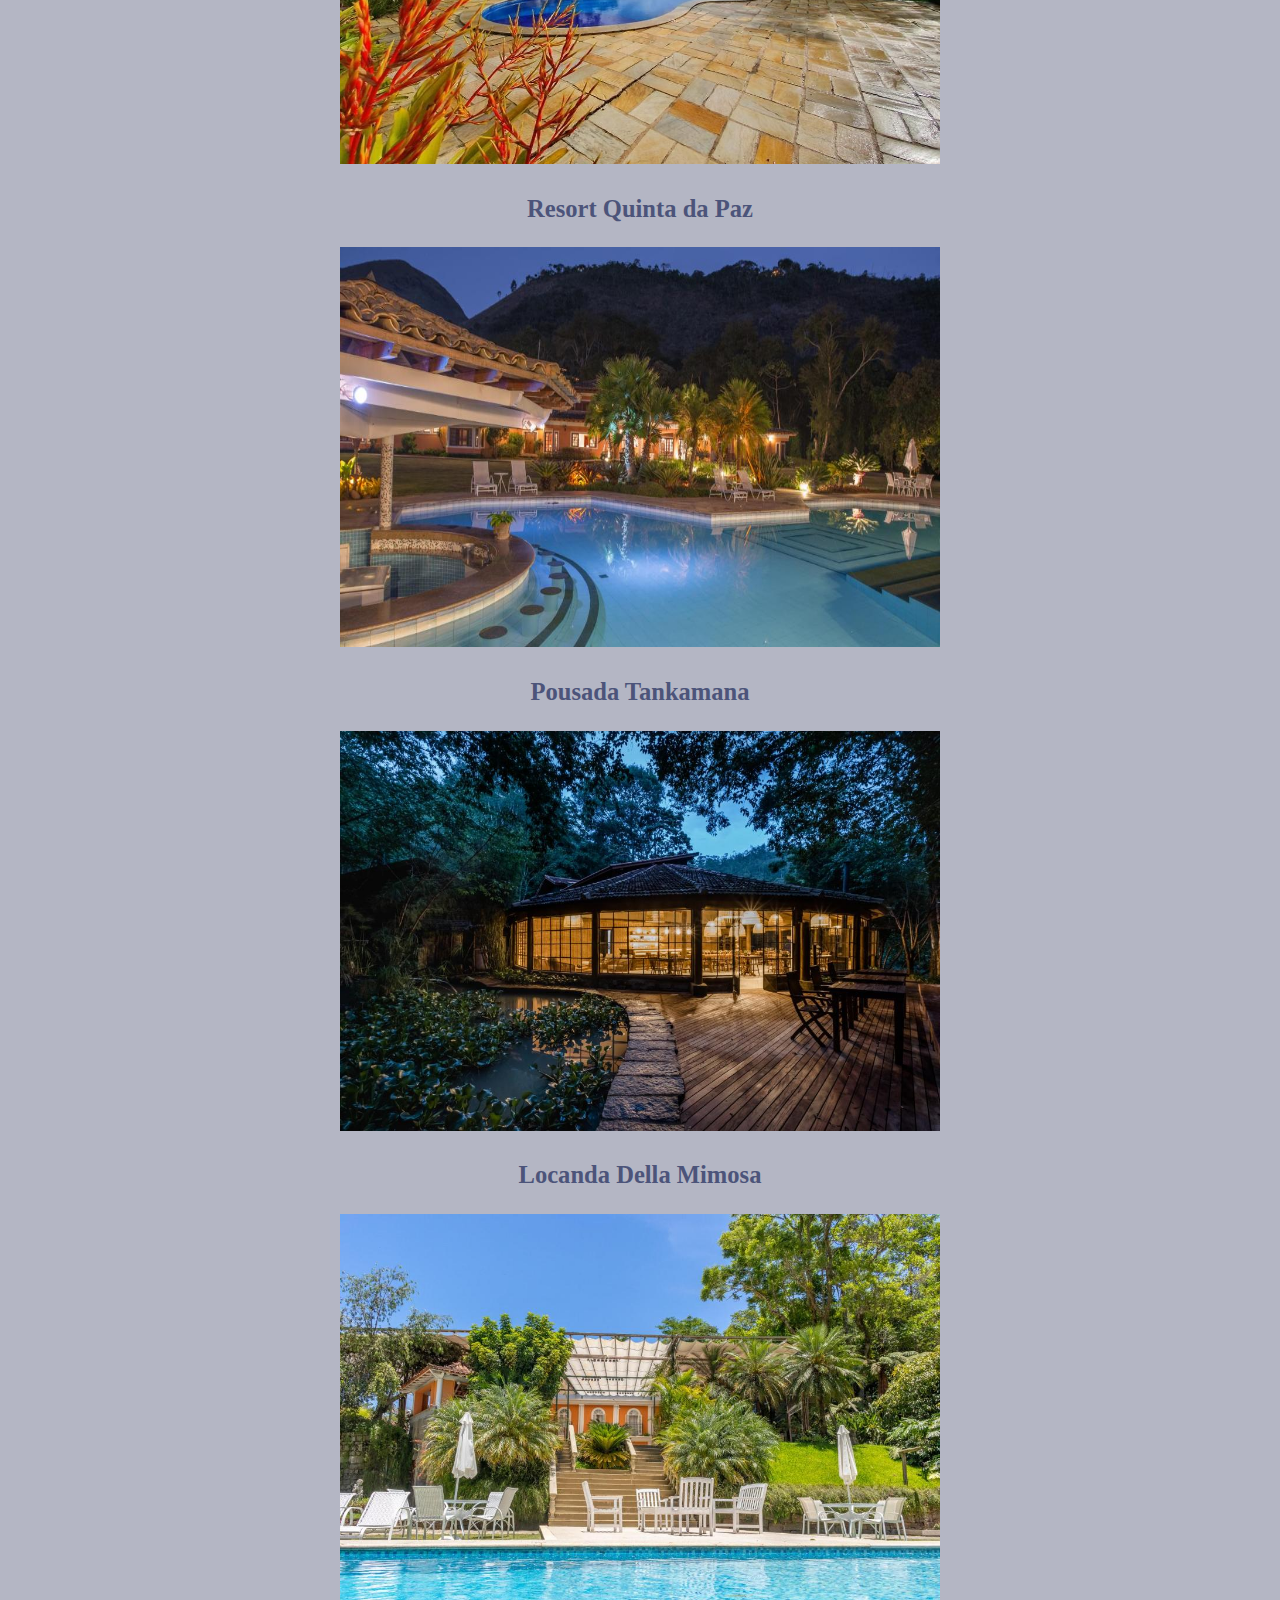
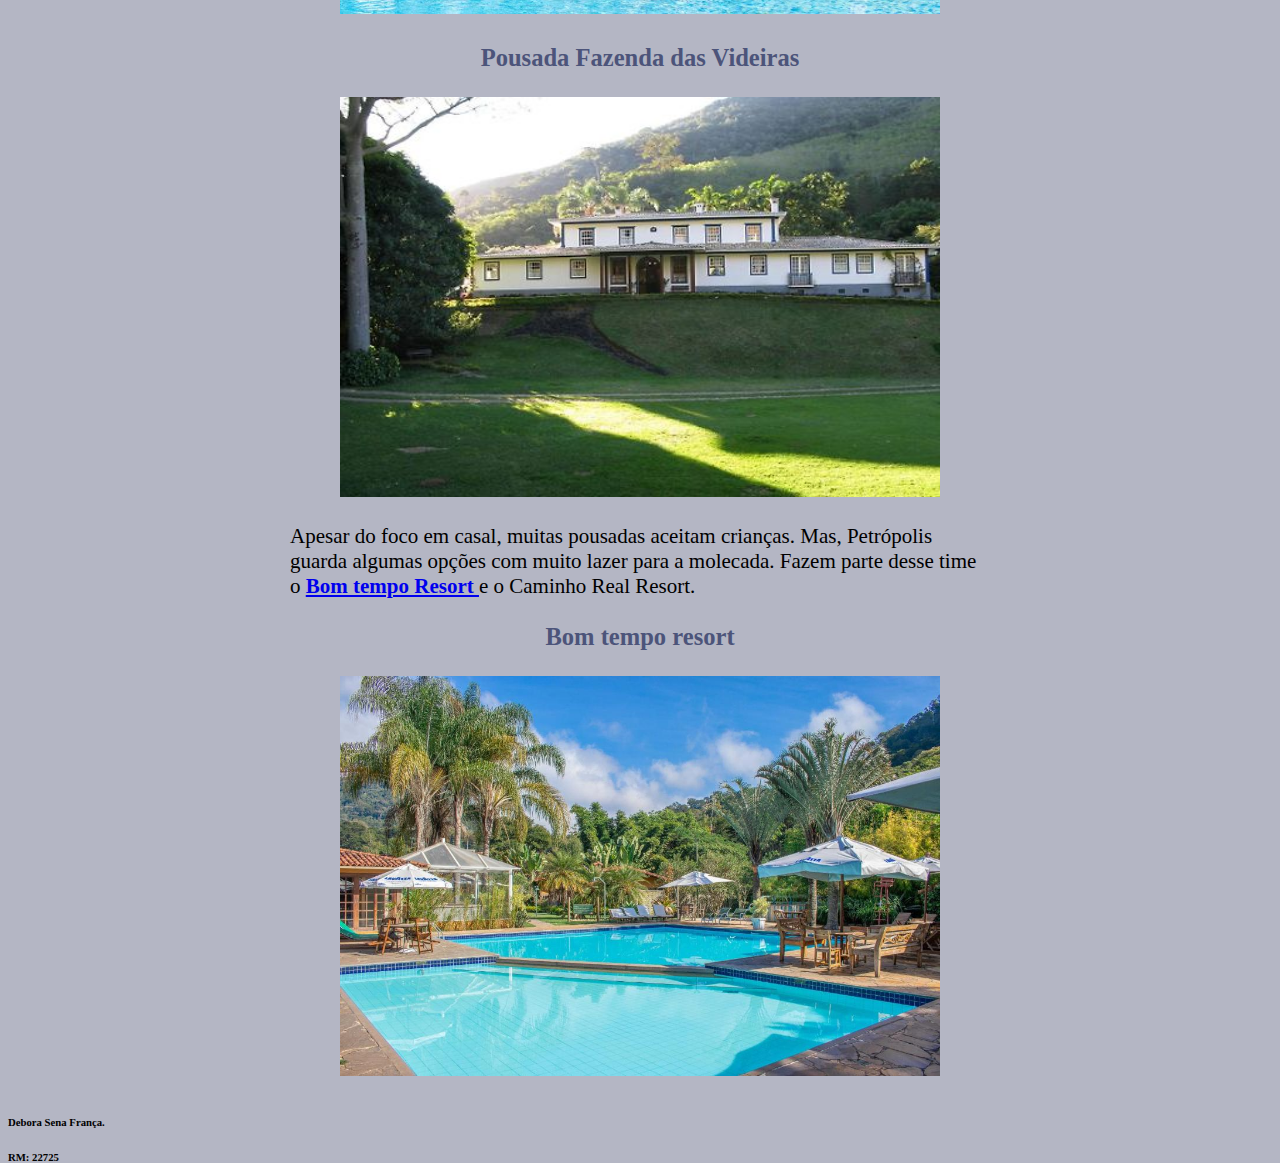
<file: hospedagem.html>
<!DOCTYPE html>
<html>
<head>
	<meta charset="utf-8">
	<meta name="viewport" content="width=device-width, initial-scale=1">
	<link rel="stylesheet" type="text/css" href="css.css">
	<title>Petrópolis-Hospedagem</title>
</head>
<body>
			<nav>
		<ul>
			<li><a type="button" class="botao" href="index.html">Home</a></li>
			<li><a type="button" class="botao" href="turismo.html">Turismo</a></li>
			<li><a type="button" class="botao" href="lazer.html">Lazer</a></li>
			<li><a type="button" class="botao" href="hospedagem.html">Hospedagem</a></li>
			<li><a type="button" class="botao" href="Localizaçao.html">Localização</a></li>
		</ul>
		</nav>

		<div id="texto">

		<h1>ONDE FICAR</h1>
		<p>O clima de nobreza respingou na hotelaria
petropolitana, com muitas hospedagens de
charme distribuídas pela área central e pela a
maioria dos distritos da cidade. Em meio às
montanhas e palácios imperiais, pousadas e
hotéis tentam cativar seu público nos detalhes.
Muitas delas, com ótimos restaurantes a
disposição não só dos hóspedes, como do
público externo.</p>
<p>Localizado em uma construção de 1875 na
avenida mais arborizada do Centro,<a href="https://www.booking.com/hotel/br/solar-do-imperio.pt-br.html?aid=332455" target="blank"> o Solar do
Império </a> "convida" a se sentirem parte da
realeza. Perto dali o <a href="https://www.booking.com/hotel/br/grande-hotel-petropolis.pt-br.html?aid=332455" target="blank"> Grande Hotel Petrópolis </a>
ocupa um dos prédios mais icônicos da cidade.
Mais discreta e reservada, a <a href="https://www.booking.com/hotel/br/pousada-monte-imperial-petropolis.pt-br.html?aid=332455" target="blank"> Pousada Monte
Imperial </a> fica numa área mais tranquila do
Centro, com uma bela vista das montanhas.</p>

<h3> Hotel Solar imperial</h3>

<center> <img src="imagens/hosp1.jpg"> </center>

<h3> Grande hotel Petrópolis</h3>

<center> <img src="imagens/hosp2.jpg"> </center>

<h3> Pousada Monte Imperial</h3>

<center> <img src="imagens/hosp3.jpg"> </center>

<p>Aliás, acordar, abrir a janela e se deparar com
uma profusão de montanhas é uma constante
por lá. Em Côrreas, no começo da estrada que
vai para o Parque Nacional da Serra dos
Órgãos, a <a href="https://www.booking.com/hotel/br/pousada-da-alcobaca.pt-br.html?aid=332455" target="blank"> Pousada da Alcobaça </a> ocupa um casarão normando com belíssimo jardim a cercando – sem contar a comida de vovó preparada por lá. Do outro lado da cidade, em Araras, você sobe, sobe, sobe uma estrada e, quando ela termina, você está na <a href="https://pousada-canto-dos-tangaras-petropolis.sudeste-do-brasil-hoteis.com/pt/#sc-cluster-gallery-23" target="blank"> Pousada
Canto dos Tangarás. </a> No Vale do Cuiabá, a
<a href="https://www.booking.com/hotel/br/quinta-da-paz-resort.pt-br.html?aid=332455" target="blank"> Quinta da Paz</a> e a <a href="https://www.booking.com/hotel/br/pousada-tankamana.pt-br.html?aid=332455" target="blank"> Tankamana </a> aliam isolamento e
belas paisagens.</p>
<p>Entre as ditas hospedagens para dormir bem e
comer melhor ainda figuram a <a href="https://www.booking.com/hotel/br/locanda-della-mimosa.pt-br.html?aid=332455" target="blank"> Locanda Della 
Mimosa </a> e a <a href="https://pousada-fazenda-das-videiras-araras.ibooked.com.br/" target="blank"> Fazenda das Videiras. </a></p>

<h3>Pousada Acobaça</h3>
<center> <img src="imagens/hosp4.jpg"> </center>

<h3>Pousada
Canto dos Tangarás</h3>
<center> <img src="imagens/hosp5.jpg"> </center>

<h3> Resort Quinta da Paz</h3>

<center> <img src="imagens/hosp6.jpg"> </center>

<h3> Pousada Tankamana</h3>
<center> <img src="imagens/hosp7.jpg"> </center>

<h3>Locanda Della 
Mimosa</h3>
<center> <img src="imagens/hosp8.jpg"> </center>

<h3>Pousada Fazenda das Videiras</h3>
<center> <img src="imagens/hosp9.jpg"> </center>

<p>Apesar do foco em casal, muitas pousadas aceitam crianças. Mas, Petrópolis guarda algumas opções com muito lazer para a molecada. Fazem parte desse time o <a href="https://www.booking.com/hotel/br/bomtempo-resort-petropolis.pt-br.html?aid=332455" target="blank"> Bom tempo Resort </a> e o Caminho Real Resort. </p>

<h3> Bom tempo resort</h3>
<center> <img src="imagens/hosp10.jpg"> </center>




</div>

<a href="#" class="btn"></a>
<br>
<h6>Debora Sena França.</h6>
<h6>RM: 22725</h6>
</body>
</html>
</file>
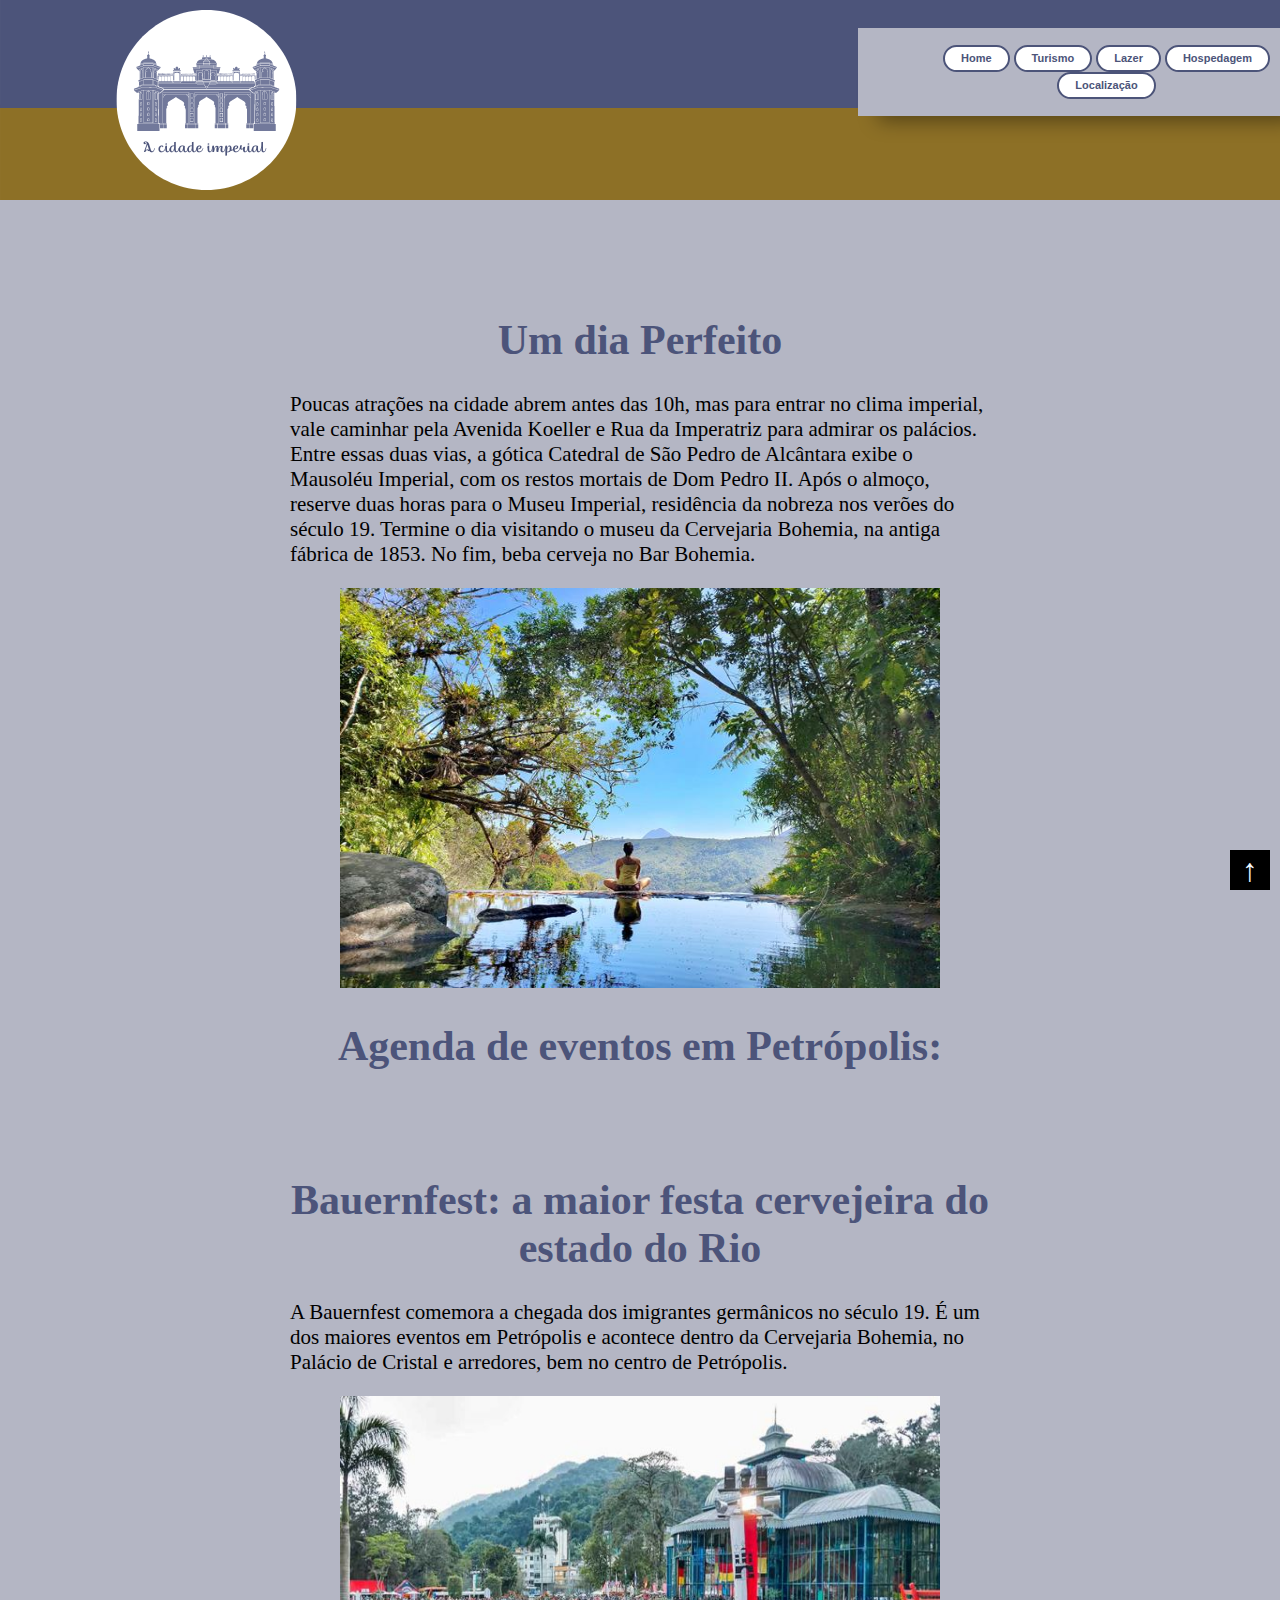
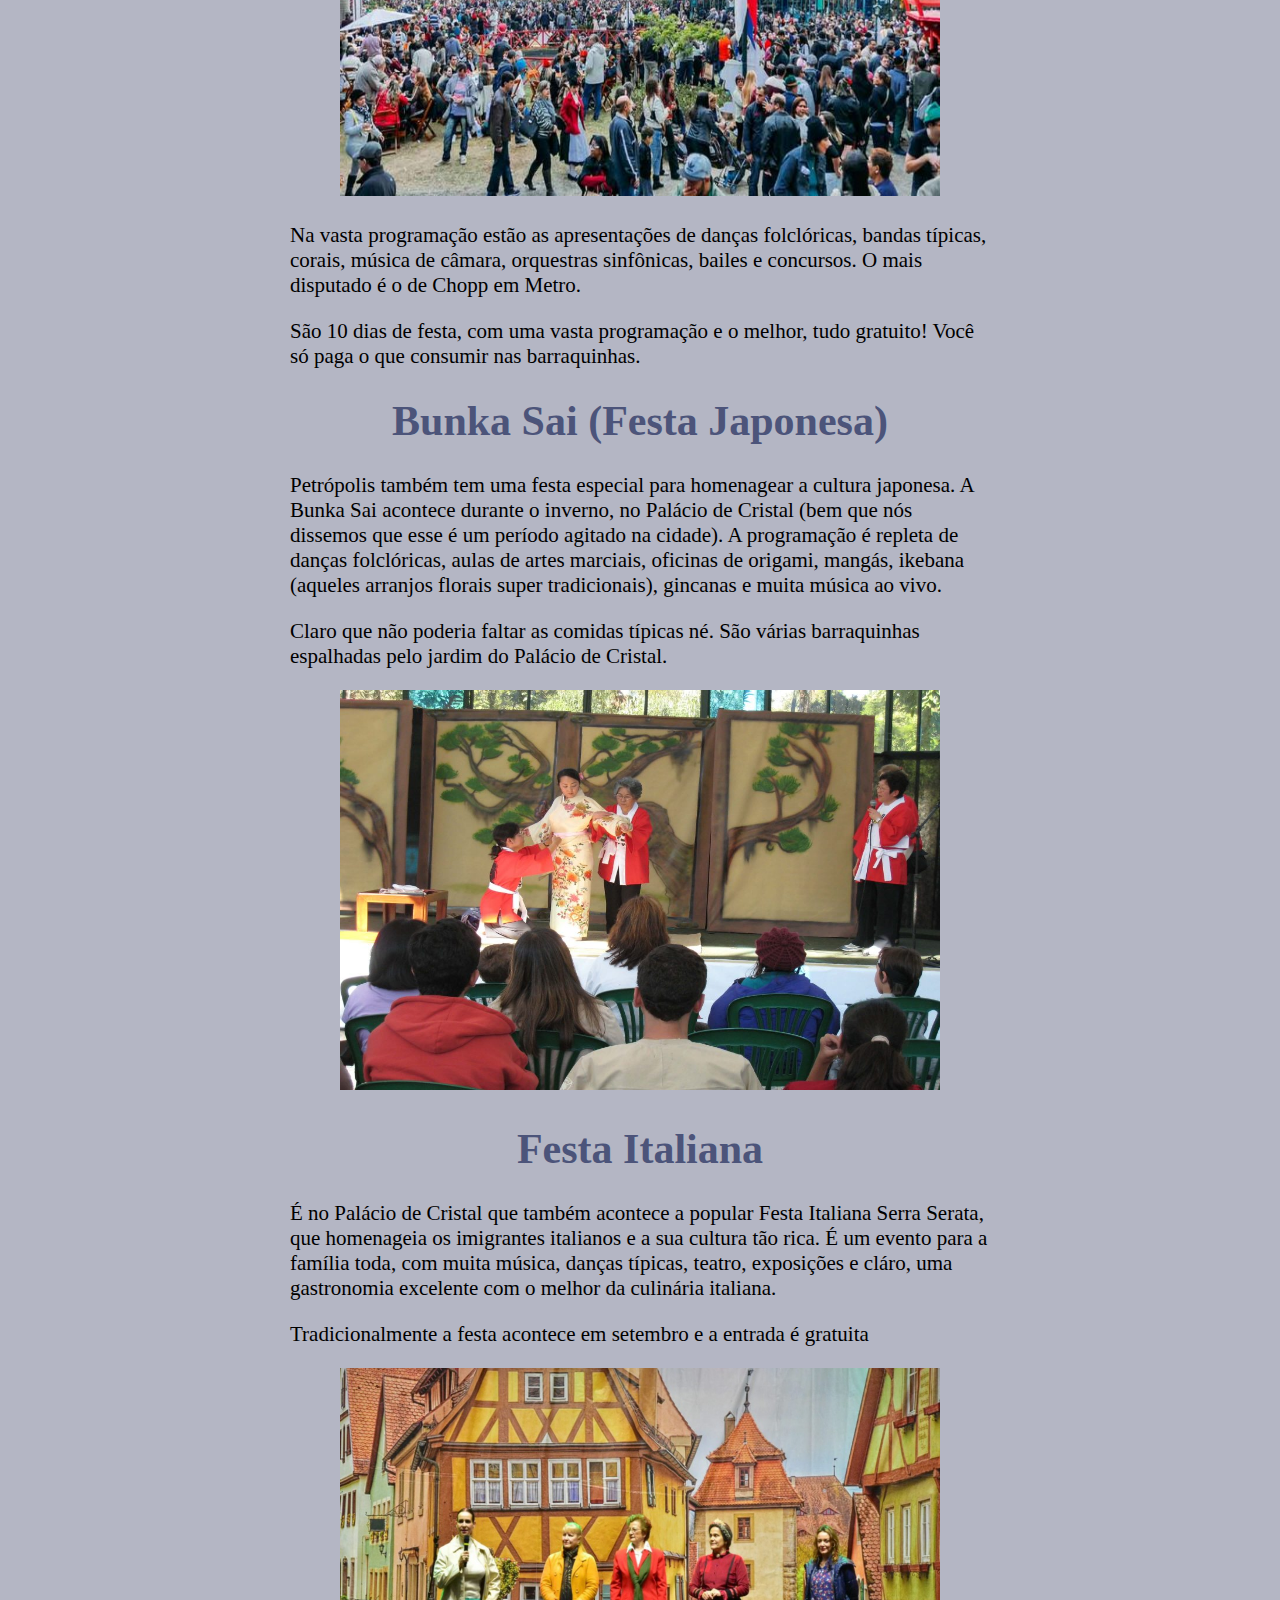
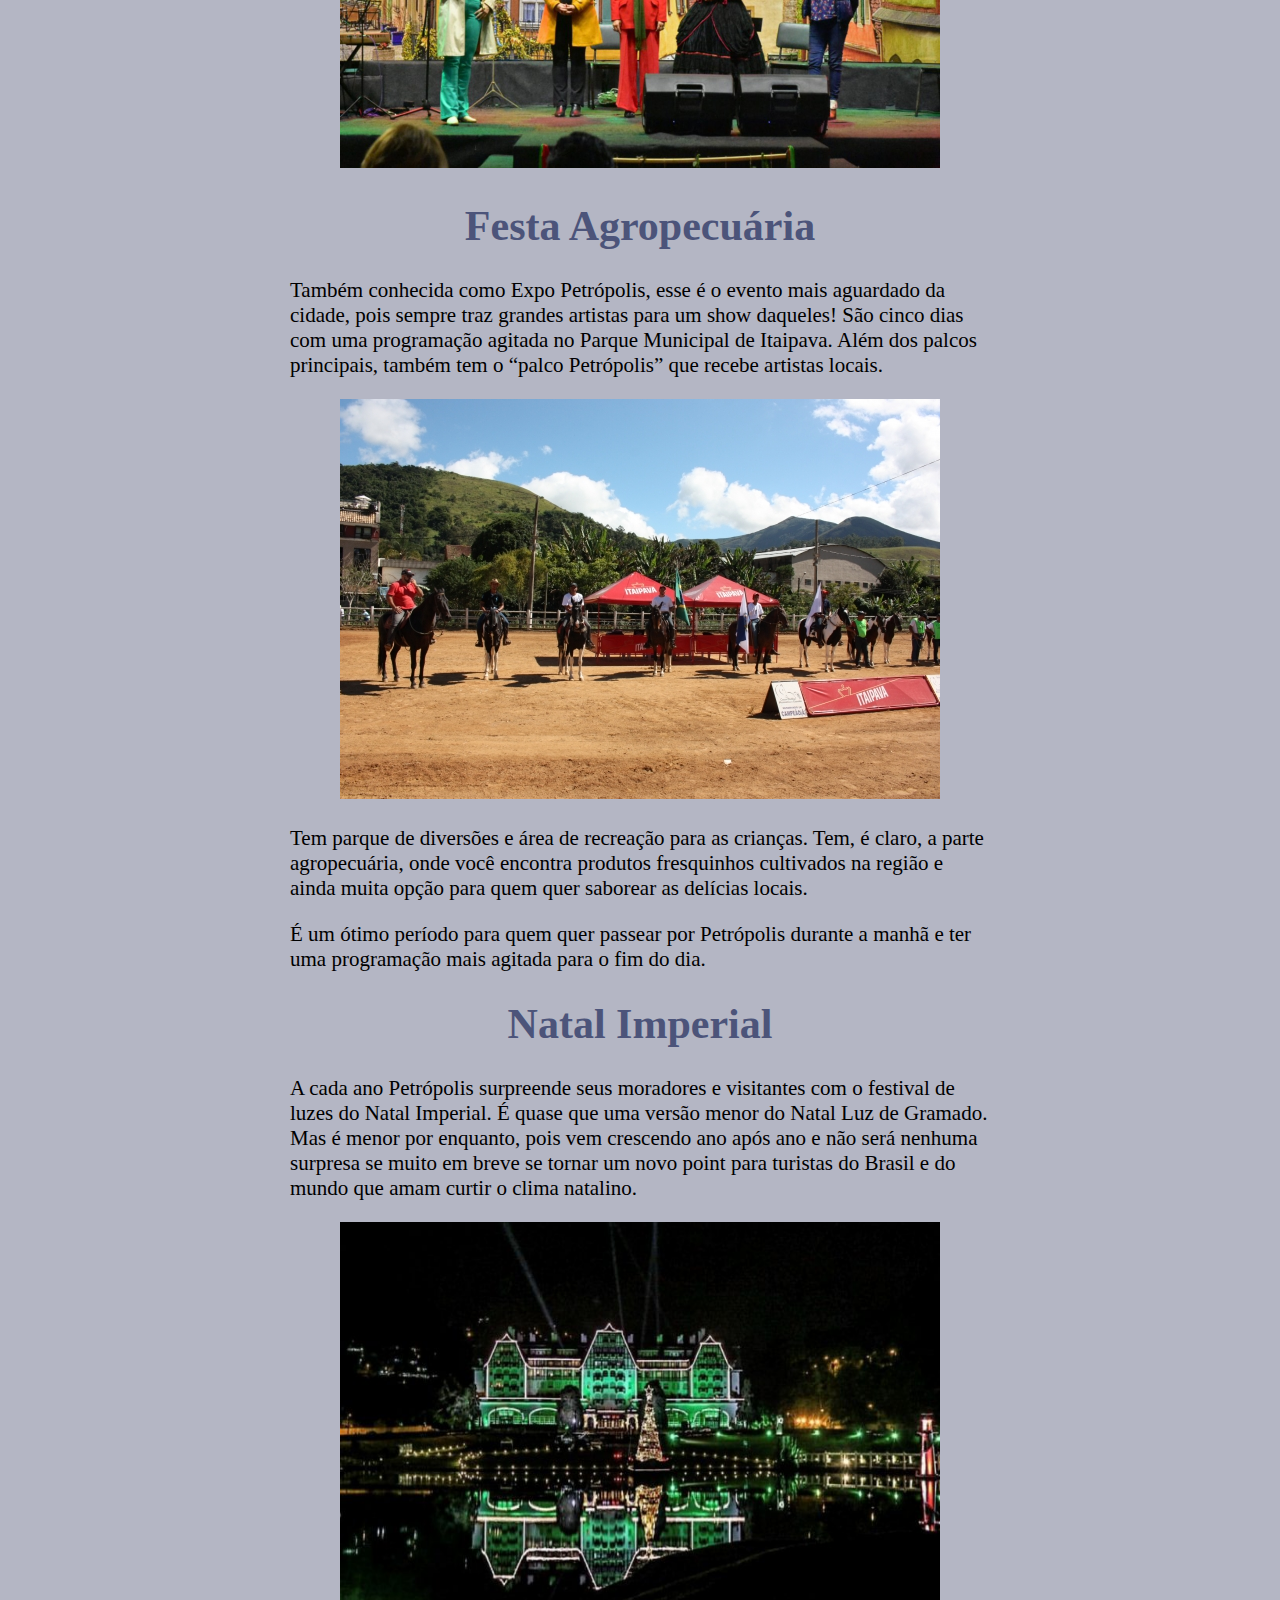
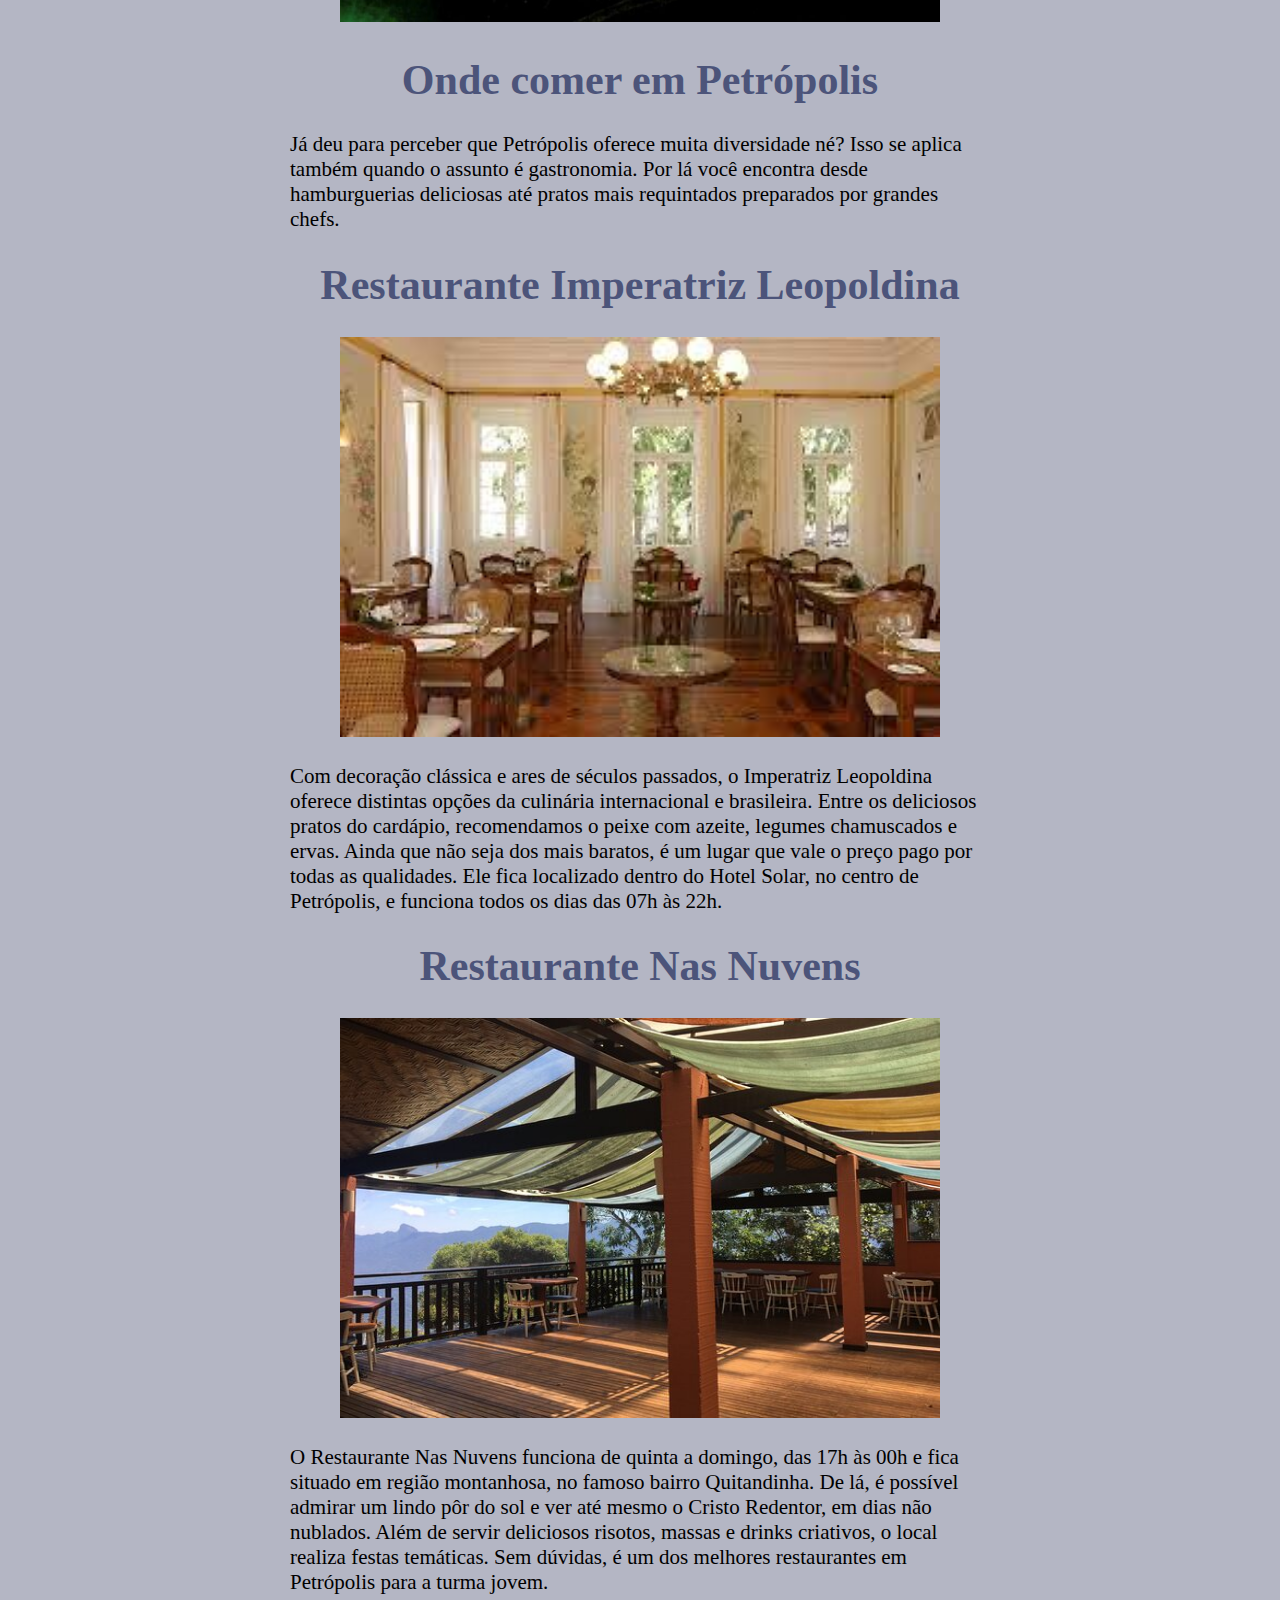
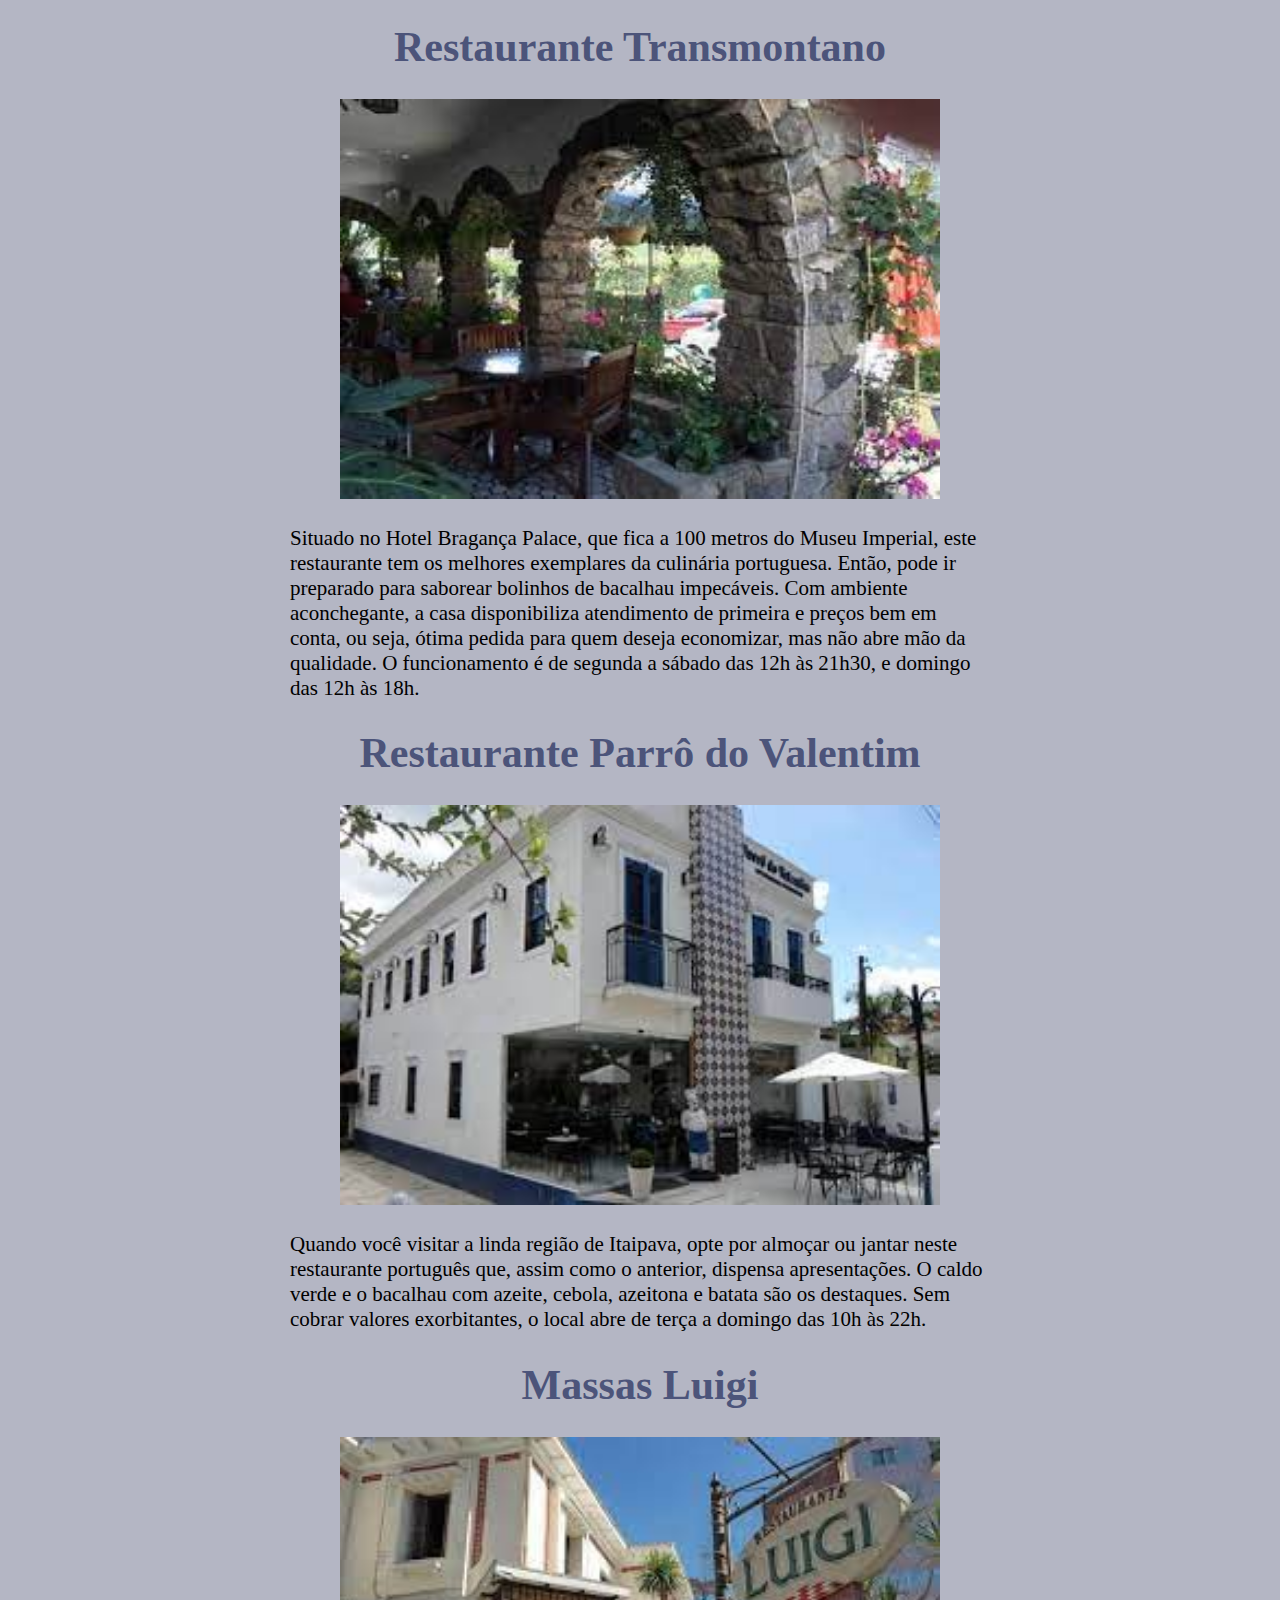
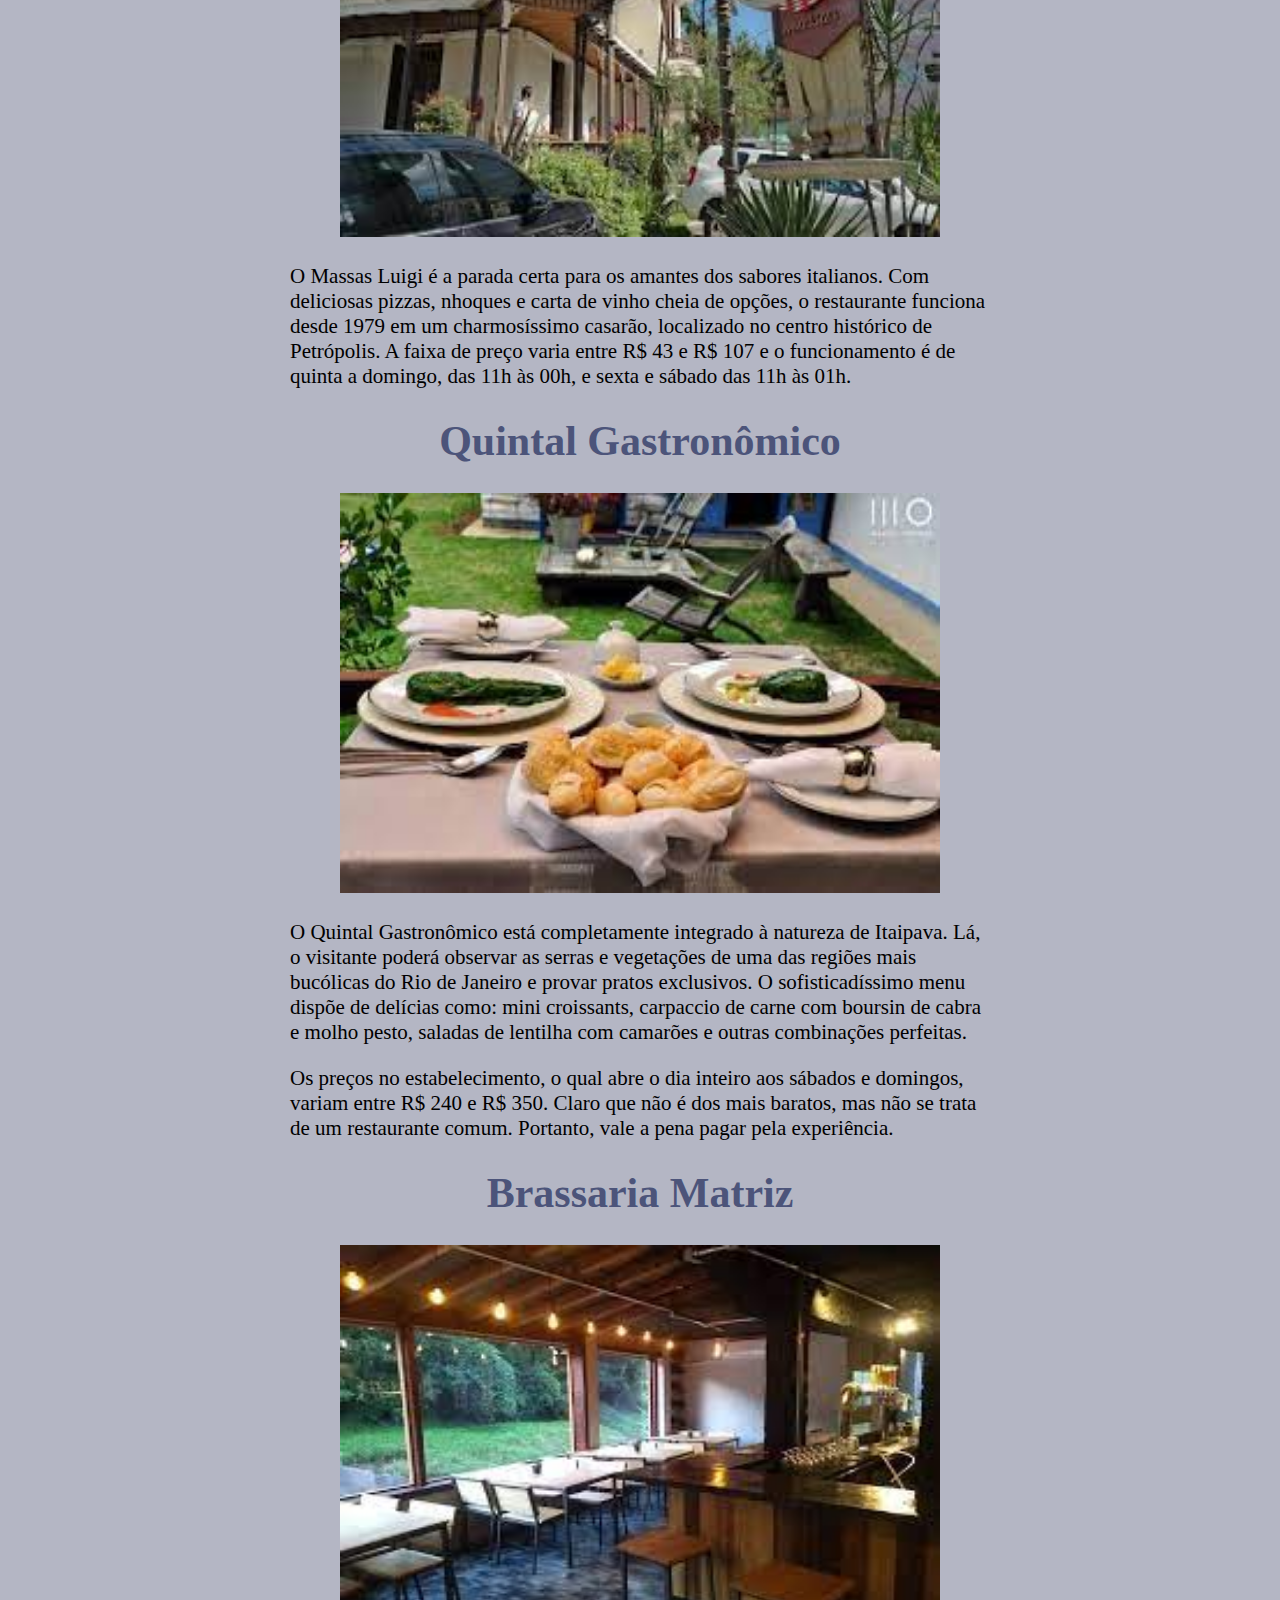
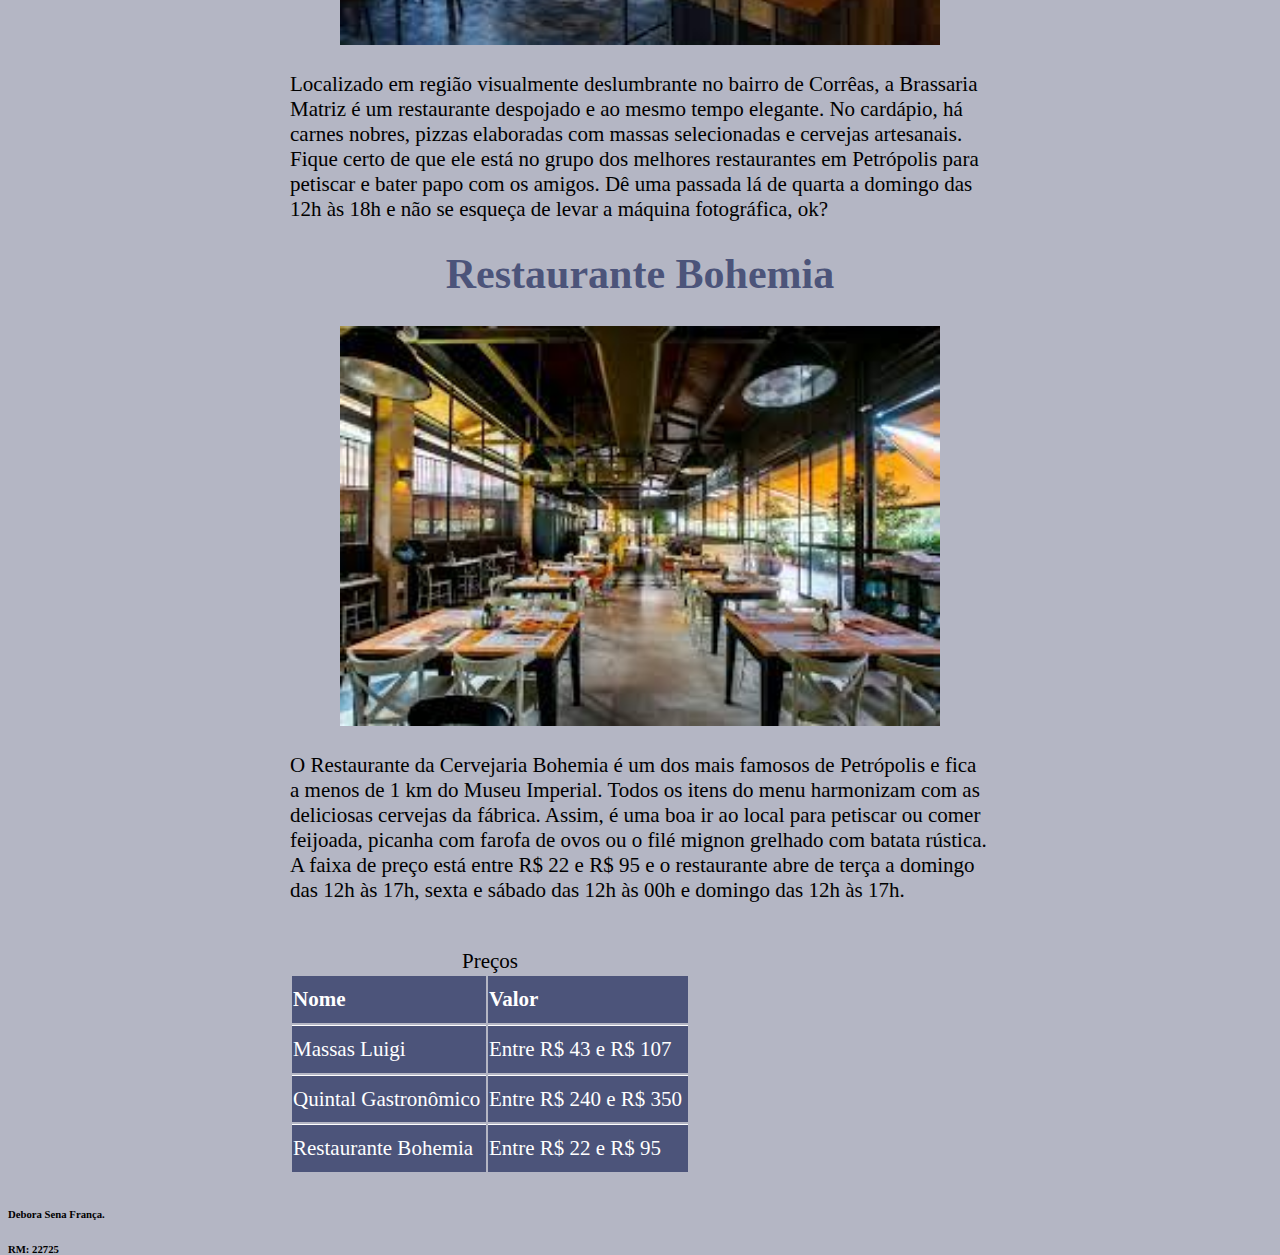
<file: lazer.html>
<!DOCTYPE html>
<html>
<head>
	<meta charset="utf-8">
	<meta name="viewport" content="width=device-width, initial-scale=1">
	<link rel="stylesheet" type="text/css" href="css.css">
	<title>Petrópolis-Lazer</title>
</head>
<body>
			<nav>
		<ul>
			<li><a type="button" class="botao" href="index.html">Home</a></li>
			<li><a type="button" class="botao" href="turismo.html">Turismo</a></li>
			<li><a type="button" class="botao" href="lazer.html">Lazer</a></li>
			<li><a type="button" class="botao" href="hospedagem.html">Hospedagem</a></li>
			<li><a type="button" class="botao" href="Localizaçao.html">Localização</a></li>
		</ul>
		</nav>
		<div id="texto">

		<h1>Um dia Perfeito </h1>

		<p>Poucas atrações na cidade abrem antes das
10h, mas para entrar no clima imperial, vale
caminhar pela Avenida Koeller e Rua da
Imperatriz para admirar os palácios. Entre essas
duas vias, a gótica Catedral de São Pedro
de Alcântara exibe o Mausoléu Imperial, com os
restos mortais de Dom Pedro II. Após o almoço,
reserve duas horas para o Museu Imperial,
residência da nobreza nos verões do século 19.
Termine o dia visitando o museu da
Cervejaria Bohemia, na antiga fábrica de 1853.
No fim, beba cerveja no Bar Bohemia.</p>

<center> <img src="imagens/lazer6.jpg"> </center>

<h1>Agenda de eventos em Petrópolis:</h1>
<br>
<br>
<h1>Bauernfest: a maior festa cervejeira do estado do Rio</h1>

<p>A Bauernfest comemora a chegada dos imigrantes germânicos no século 19. É um dos maiores eventos em Petrópolis e acontece dentro da Cervejaria Bohemia, no Palácio de Cristal e arredores, bem no centro de Petrópolis.</p>
<center> <img src="imagens/lazer1.jpg"> </center>

<p>
	Na vasta programação estão as apresentações de danças folclóricas, bandas típicas, corais, música de câmara, orquestras sinfônicas, bailes e concursos. O mais disputado é o de Chopp em Metro.</p>

<p>São 10 dias de festa, com uma vasta programação e o melhor, tudo gratuito! Você só paga o que consumir nas barraquinhas.
</p>

<h1>Bunka Sai (Festa Japonesa)</h1>

<p>	Petrópolis também tem uma festa especial para homenagear a cultura japonesa. A Bunka Sai acontece durante o inverno, no Palácio de Cristal (bem que nós dissemos que esse é um período agitado na cidade). A programação é repleta de danças folclóricas, aulas de artes marciais, oficinas de origami, mangás, ikebana (aqueles arranjos florais super tradicionais), gincanas e muita música ao vivo.</p>
<p>Claro que não poderia faltar as comidas típicas né. São várias barraquinhas espalhadas pelo jardim do Palácio de Cristal.</p>

<center> <img src="imagens/lazer2.jpg"> </center>

<h1>Festa Italiana</h1>
<p>É no Palácio de Cristal que também acontece a popular Festa Italiana Serra Serata, que homenageia os imigrantes italianos e a sua cultura tão rica. É um evento para a família toda, com muita música, danças típicas, teatro, exposições e cláro, uma gastronomia excelente com o melhor da culinária italiana.</p>
<p>Tradicionalmente a festa acontece em setembro e a entrada é gratuita
</p>

<center> <img src="imagens/lazer3.jpg"> </center>
<h1>Festa Agropecuária</h1>
<p>Também conhecida como Expo Petrópolis, esse é o evento mais aguardado da cidade, pois sempre traz grandes artistas para um show daqueles! São cinco dias com uma programação agitada no Parque Municipal de Itaipava. Além dos palcos principais, também tem o “palco Petrópolis” que recebe artistas locais.</p>
 
 <center> <img src="imagens/lazer4.jpg"> </center>
<p>Tem parque de diversões e área de recreação para as crianças. Tem, é claro, a parte agropecuária, onde você encontra produtos fresquinhos cultivados na região e ainda muita opção para quem quer saborear as delícias locais.</p>
<p>É um ótimo período para quem quer passear por Petrópolis durante a manhã e ter uma programação mais agitada para o fim do dia.</p>
<h1>Natal Imperial</h1>
<p>A cada ano Petrópolis surpreende seus moradores e visitantes com o festival de luzes do Natal Imperial. É quase que uma versão menor do Natal Luz de Gramado. Mas é menor por enquanto, pois vem crescendo ano após ano e não será nenhuma surpresa se muito em breve se tornar um novo point para turistas do Brasil e do mundo que amam curtir o clima natalino.
</p>

<center> <img src="imagens/lazer5.jpg"> </center>
<h1>Onde comer em Petrópolis</h1>
<p>Já deu para perceber que Petrópolis oferece muita diversidade né? Isso se aplica também quando o assunto é gastronomia. Por lá você encontra desde hamburguerias deliciosas até pratos mais requintados preparados por grandes chefs.</p>
<h1>Restaurante Imperatriz Leopoldina</h1>
<center> <img src="imagens/lazer7.jpg"> </center>
<p>Com decoração clássica e ares de séculos passados, o Imperatriz Leopoldina oferece distintas opções da culinária internacional e brasileira. Entre os deliciosos pratos do cardápio, recomendamos o peixe com azeite, legumes chamuscados e ervas. Ainda que não seja dos mais baratos, é um lugar que vale o preço pago por todas as qualidades. Ele fica localizado dentro do Hotel Solar, no centro de Petrópolis, e funciona todos os dias das 07h às 22h.</p>
<h1>Restaurante Nas Nuvens</h1>
<center> <img src="imagens/lazer8.jpg"> </center>
<p>O Restaurante Nas Nuvens funciona de quinta a domingo, das 17h às 00h e fica situado em região montanhosa, no famoso bairro Quitandinha. De lá, é possível admirar um lindo pôr do sol e ver até mesmo o Cristo Redentor, em dias não nublados. Além de servir deliciosos risotos, massas e drinks criativos, o local realiza festas temáticas. Sem dúvidas, é um dos melhores restaurantes em Petrópolis para a turma jovem.</p>
<h1>Restaurante Transmontano</h1>
<center> <img src="imagens/lazer9.jpg"> </center>
<p>Situado no Hotel Bragança Palace, que fica a 100 metros do Museu Imperial, este restaurante tem os melhores exemplares da culinária portuguesa. Então, pode ir preparado para saborear bolinhos de bacalhau impecáveis. Com ambiente aconchegante, a casa disponibiliza atendimento de primeira e preços bem em conta, ou seja, ótima pedida para quem deseja economizar, mas não abre mão da qualidade. O funcionamento é de segunda a sábado das 12h às 21h30, e domingo das 12h às 18h.</p>
<h1>Restaurante Parrô do Valentim</h1>
<center> <img src="imagens/lazer10.jpg">	</center>
<p>Quando você visitar a linda região de Itaipava, opte por almoçar ou jantar neste restaurante português que, assim como o anterior, dispensa apresentações. O caldo verde e o bacalhau com azeite, cebola, azeitona e batata são os destaques. Sem cobrar valores exorbitantes, o local abre de terça a domingo das 10h às 22h.</p>
<h1>Massas Luigi</h1>
<center> <img src="imagens/lazer11.jpg"> </center>
<p>O Massas Luigi é a parada certa para os amantes dos sabores italianos. Com deliciosas pizzas, nhoques e carta de vinho cheia de opções, o restaurante funciona desde 1979 em um charmosíssimo casarão, localizado no centro histórico de Petrópolis. A faixa de preço varia entre R$ 43 e R$ 107 e o funcionamento é de quinta a domingo, das 11h às 00h, e sexta e sábado das 11h às 01h.</p>
<h1>Quintal Gastronômico</h1>
<center> <img src="imagens/lazer12.jpg"> </center>
<p>O Quintal Gastronômico está completamente integrado à natureza de Itaipava. Lá, o visitante poderá observar as serras e vegetações de uma das regiões mais bucólicas do Rio de Janeiro e provar pratos exclusivos. O sofisticadíssimo menu dispõe de delícias como: mini croissants, carpaccio de carne com boursin de cabra e molho pesto, saladas de lentilha com camarões e outras combinações perfeitas.</p>
<p>Os preços no estabelecimento, o qual abre o dia inteiro aos sábados e domingos, variam entre R$ 240 e R$ 350. Claro que não é dos mais baratos, mas não se trata de um restaurante comum. Portanto, vale a pena pagar pela experiência.</p>
<h1>Brassaria Matriz</h1>
<center> <img src="imagens/lazer13.jpg"> </center>
<p>Localizado em região visualmente deslumbrante no bairro de Corrêas, a Brassaria Matriz é um restaurante despojado e ao mesmo tempo elegante. No cardápio, há carnes nobres, pizzas elaboradas com massas selecionadas e cervejas artesanais. Fique certo de que ele está no grupo dos melhores restaurantes em Petrópolis para petiscar e bater papo com os amigos. Dê uma passada lá de quarta a domingo das 12h às 18h e não se esqueça de levar a máquina fotográfica, ok?</p>
<h1>Restaurante Bohemia</h1>
<center> <img src="imagens/lazer14.jpg"> </center>
<p>O Restaurante da Cervejaria Bohemia é um dos mais famosos de Petrópolis e fica a menos de 1 km do Museu Imperial. Todos os itens do menu harmonizam com as deliciosas cervejas da fábrica. Assim, é uma boa ir ao local para petiscar ou comer feijoada, picanha com farofa de ovos ou o filé mignon grelhado com batata rústica. A faixa de preço está entre R$ 22 e R$ 95 e o restaurante abre de terça a domingo das 12h às 17h, sexta e sábado das 12h às 00h e domingo das 12h às 17h.</p>
<p></p>


<br>

<table>
	<caption>Preços</caption>
	<tr>
		<th>Nome</th>
		<th>Valor</th>
	</tr>
	<tr>
		<td>Massas Luigi</td>
		<td>Entre R$ 43 e R$ 107</td>
	</tr>
	<tr>
		<td>Quintal Gastronômico</td>
		<td>Entre R$ 240 e R$ 350</td>
	</tr>
	<tr>
		<td>Restaurante Bohemia</td>
		<td>Entre R$ 22 e R$ 95</td>
	</tr>

</table>



</div>

<a href="#" class="btn"></a>
<br>
<h6>Debora Sena França.</h6>
<h6>RM: 22725</h6>
</body>
</html>
</file>
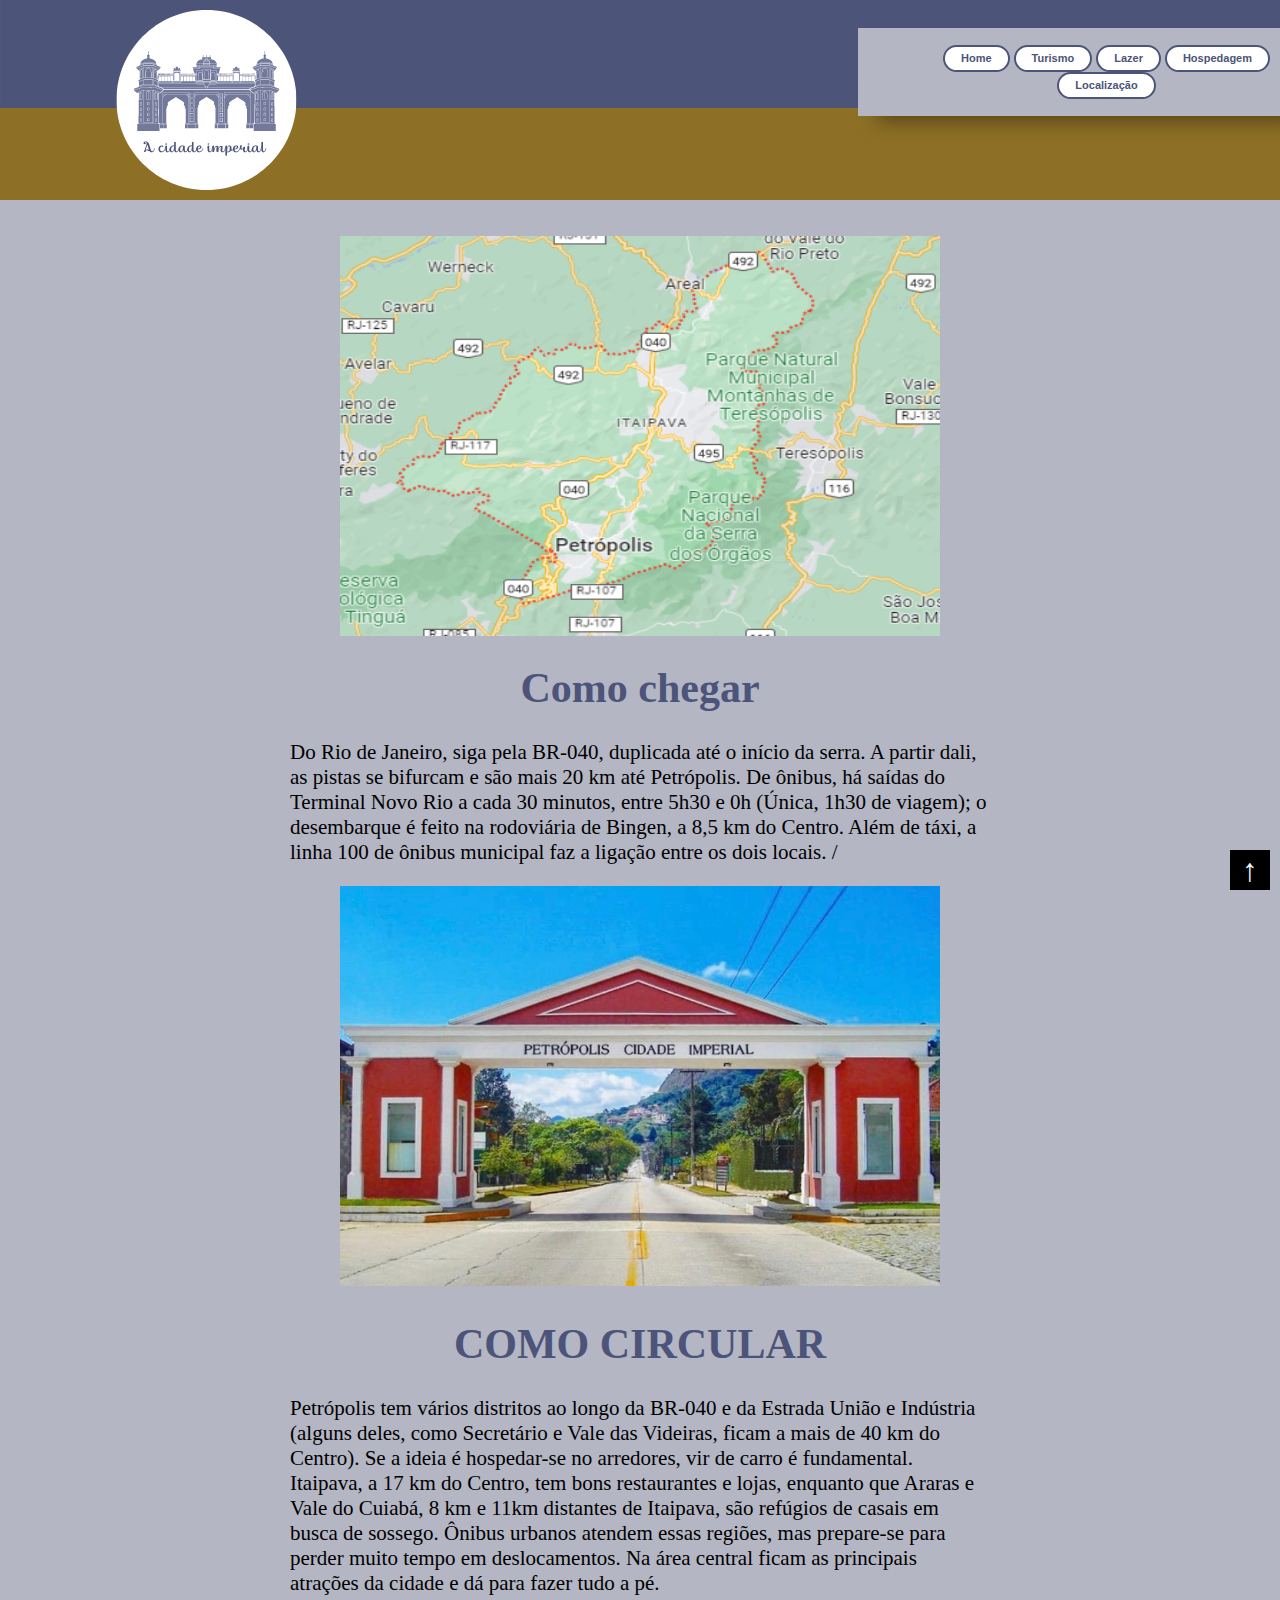
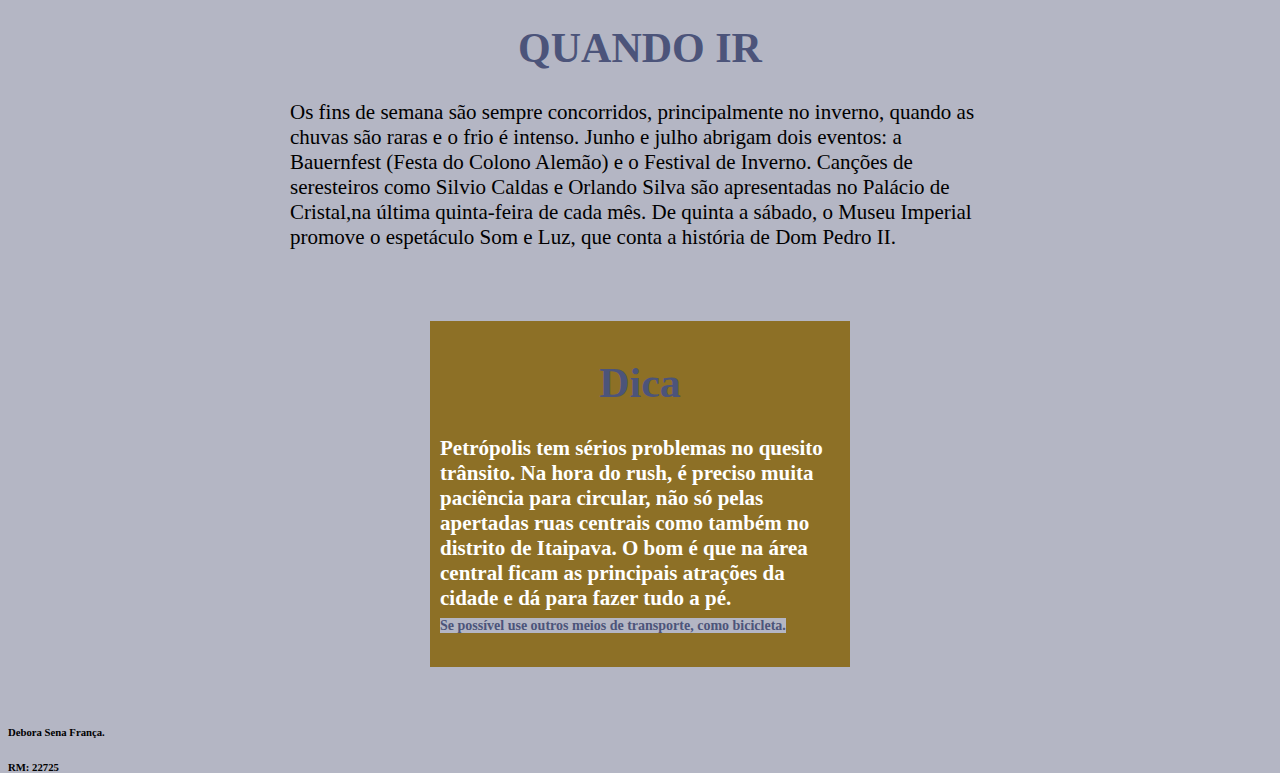
<file: Localizaçao.html>
<!DOCTYPE html>
<html>
<head>
	<meta charset="utf-8">
	<meta name="viewport" content="width=device-width, initial-scale=1">
	<link rel="stylesheet" type="text/css" href="css.css">
	<title>Petrópolis-Localização</title>
</head>
<body>
			<nav>
		<ul>
			<li><a type="button" class="botao" href="index.html">Home</a></li>
			<li><a type="button" class="botao" href="turismo.html">Turismo</a></li>
			<li><a type="button" class="botao" href="lazer.html">Lazer</a></li>
			<li><a type="button" class="botao" href="hospedagem.html">Hospedagem</a></li>
			<li><a type="button" class="botao" href="Localizaçao.html">Localização</a></li>
		</ul>
		</nav>

	<center>
		<a href="https://goo.gl/maps/73H8XHFL8TwUXJqi9" target="blank"> <img src="imagens/maps.png" width="45%"> </a>
	</center>

	<div id="texto" style="margin-top: 0px;">
	<h1>Como chegar</h1>
	<p>	Do Rio de Janeiro, siga pela BR-040, duplicada até o início da serra. A partir dali, as pistas se bifurcam e são mais 20 km até Petrópolis. De ônibus, há saídas do Terminal Novo Rio a cada 30 minutos, entre 5h30 e 0h (Única, 1h30 de viagem); o desembarque é feito na rodoviária de Bingen, a 8,5 km do Centro. Além de táxi, a linha 100 de ônibus municipal faz a ligação entre os dois locais. /</p>
	<center> <img src="imagens/loc1.jpg"> </center>

	<h1>COMO CIRCULAR</h1>

<p>Petrópolis tem vários distritos ao longo da BR-040 e da Estrada União e Indústria (alguns deles, como Secretário e Vale das Videiras, ficam a mais de 40 km do Centro). Se a ideia é hospedar-se no arredores, vir de carro é fundamental. Itaipava, a 17 km do Centro, tem bons restaurantes e lojas, enquanto que Araras e Vale do Cuiabá, 8 km e 11km distantes de Itaipava, são refúgios de casais em busca de sossego. Ônibus urbanos atendem essas regiões, mas prepare-se para perder muito tempo em deslocamentos. Na área central ficam as principais atrações da cidade e dá para fazer tudo a pé. </p>

     <h1>QUANDO IR</h1>
<p>Os fins de semana são sempre concorridos, principalmente no inverno, quando as chuvas são raras e o frio é intenso. Junho e julho abrigam dois eventos: a Bauernfest (Festa do Colono Alemão) e o Festival de Inverno. Canções de seresteiros como Silvio Caldas e Orlando Silva são apresentadas no Palácio de Cristal,na última quinta-feira de cada mês. De quinta a sábado, o Museu Imperial promove o espetáculo Som e Luz, que conta a história de Dom Pedro II. </p>

<br><br>
	<div id="box">
	 	<h1>Dica	</h1>
		<p>Petrópolis tem sérios problemas no quesito trânsito. Na hora do rush, é preciso muita paciência para circular, não só pelas apertadas ruas centrais como também no distrito de Itaipava. O bom é que na área central ficam as principais atrações da cidade e dá para fazer tudo a pé. 
		<br> 
		<span class="destaqueSpan">Se possível use outros meios de transporte, como bicicleta. </span></p>

	</div>
<br>
</div>



<a href="#" class="btn"></a>

<br>
<h6>Debora Sena França.</h6>
<h6>RM: 22725</h6>
</body>
</html>
</file>
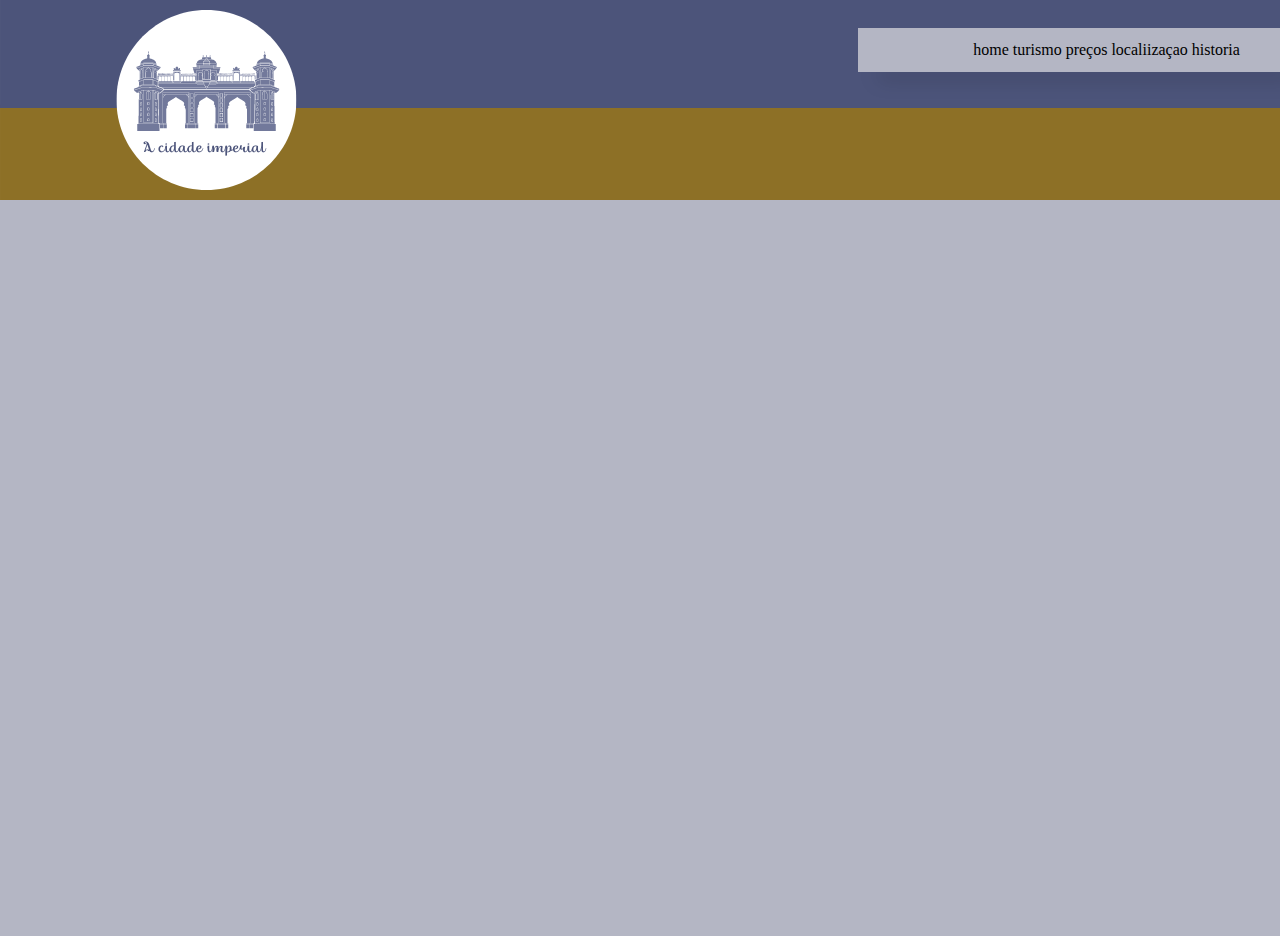
<file: pag2.html>
<!DOCTYPE html>
<html>
<head>
	<meta charset="utf-8">
	<meta name="viewport" content="width=device-width, initial-scale=1">
	<link rel="stylesheet" type="text/css" href="css.css">
	<title>pag2</title>
</head>
<body>
	<div class="menu">
		<nav>
			<ul>
				<li>home</li>
				<li>turismo</li>
				<li>preços</li>
				<li>localiizaçao</li>
				<li>historia</li>
			
			</ul>
		</nav>
		
	</div>

</body>
</html>
</file>
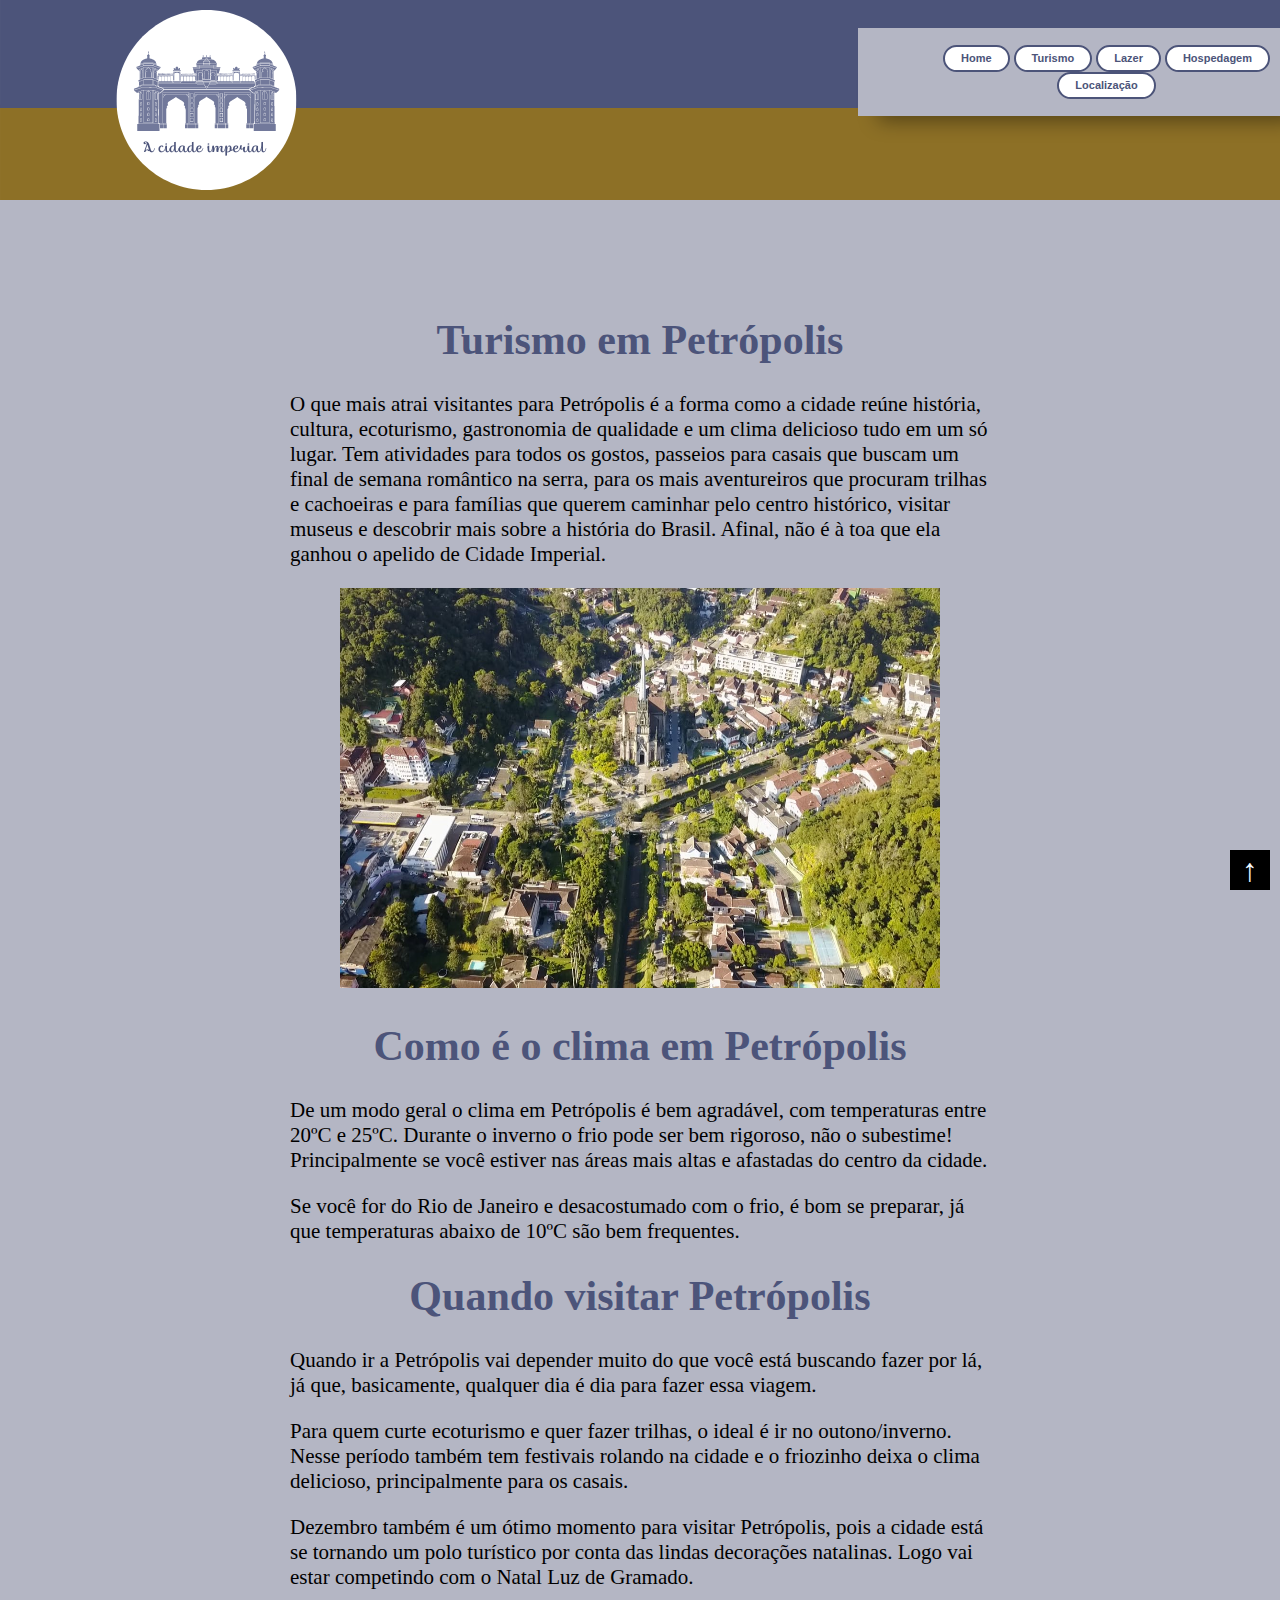
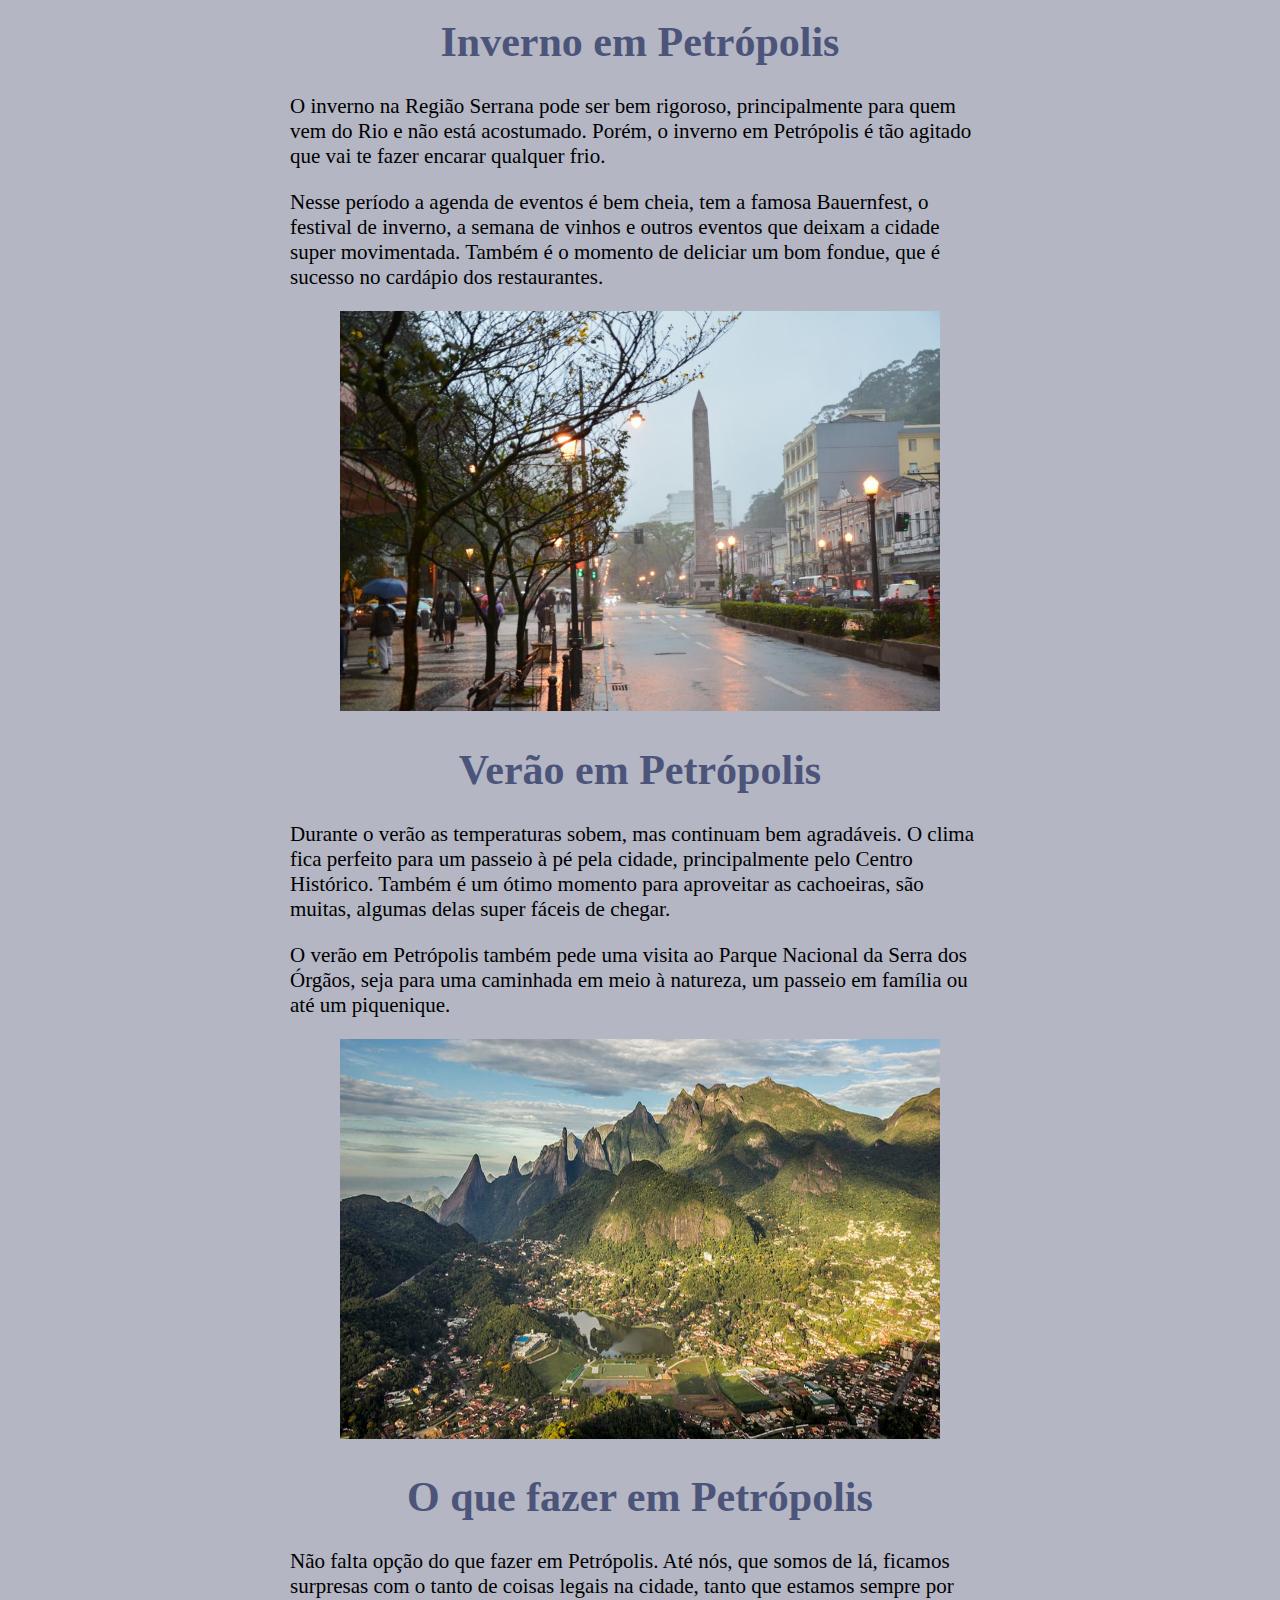
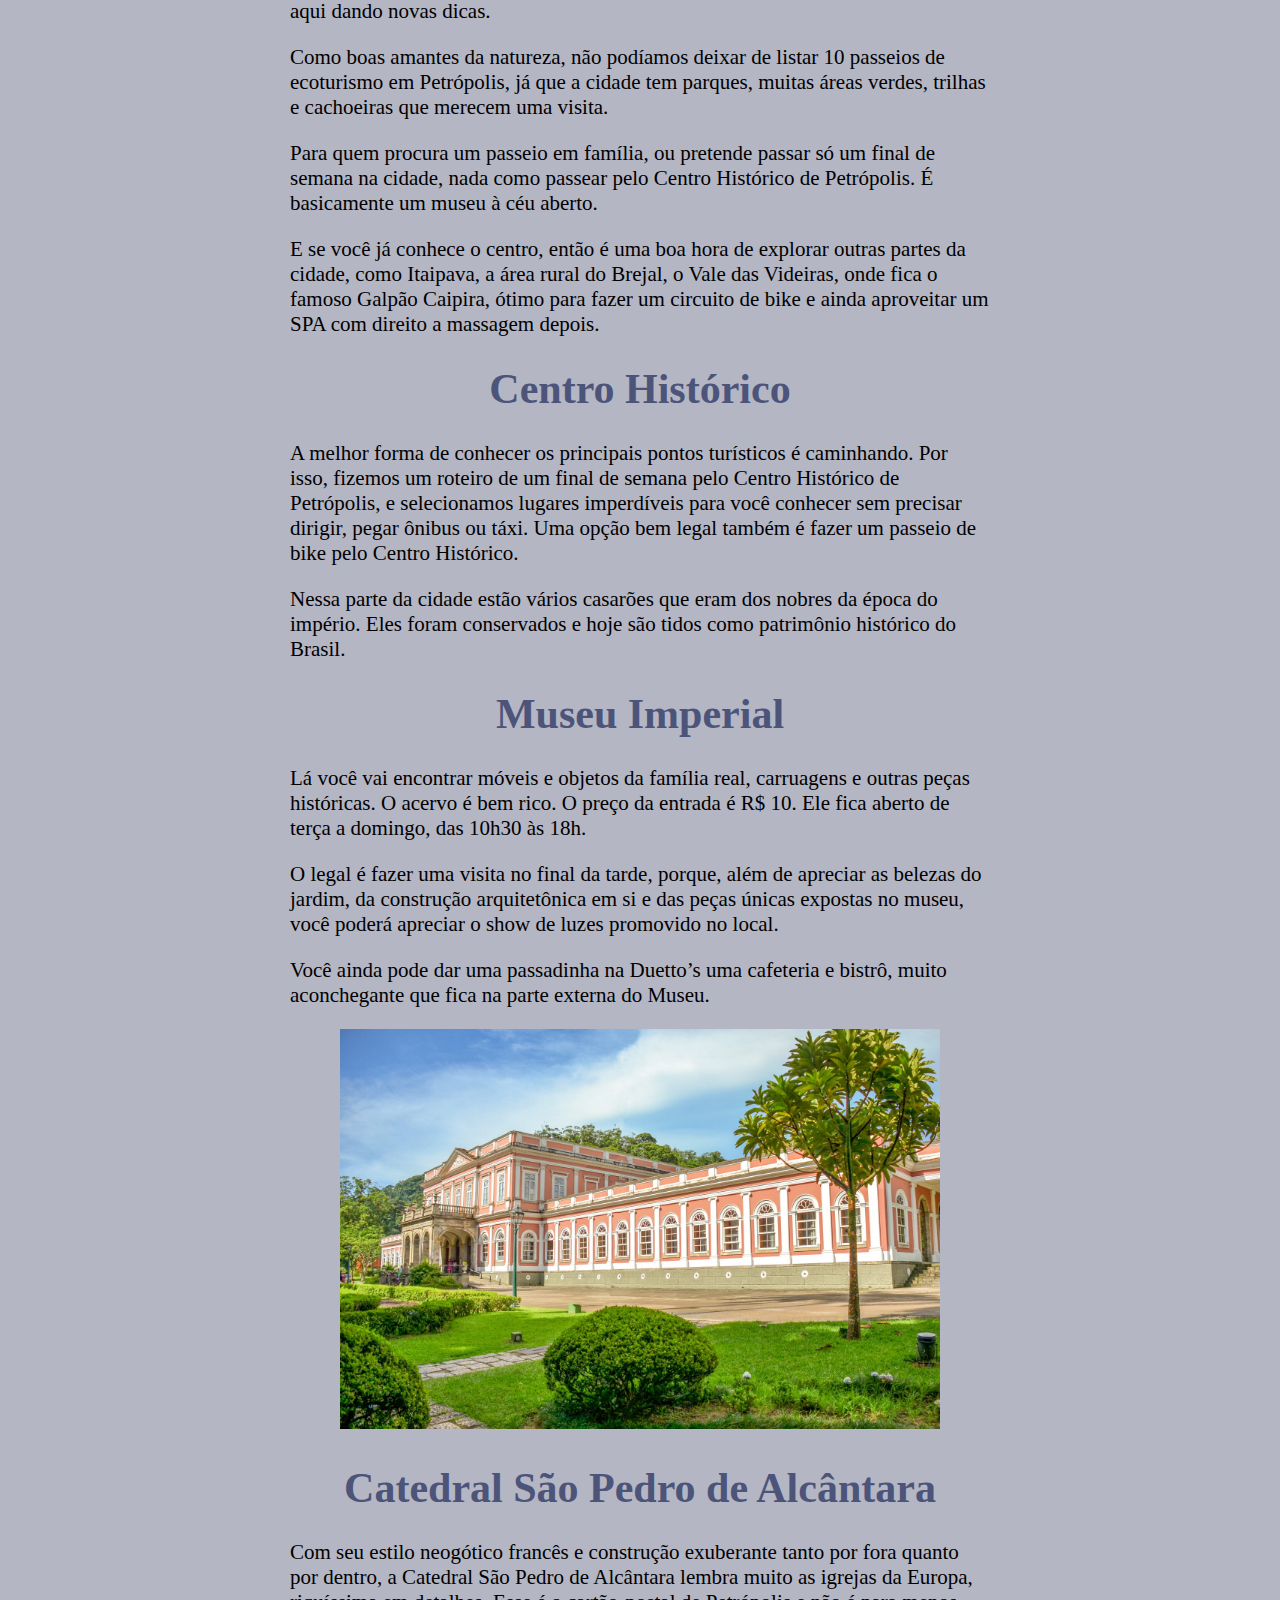
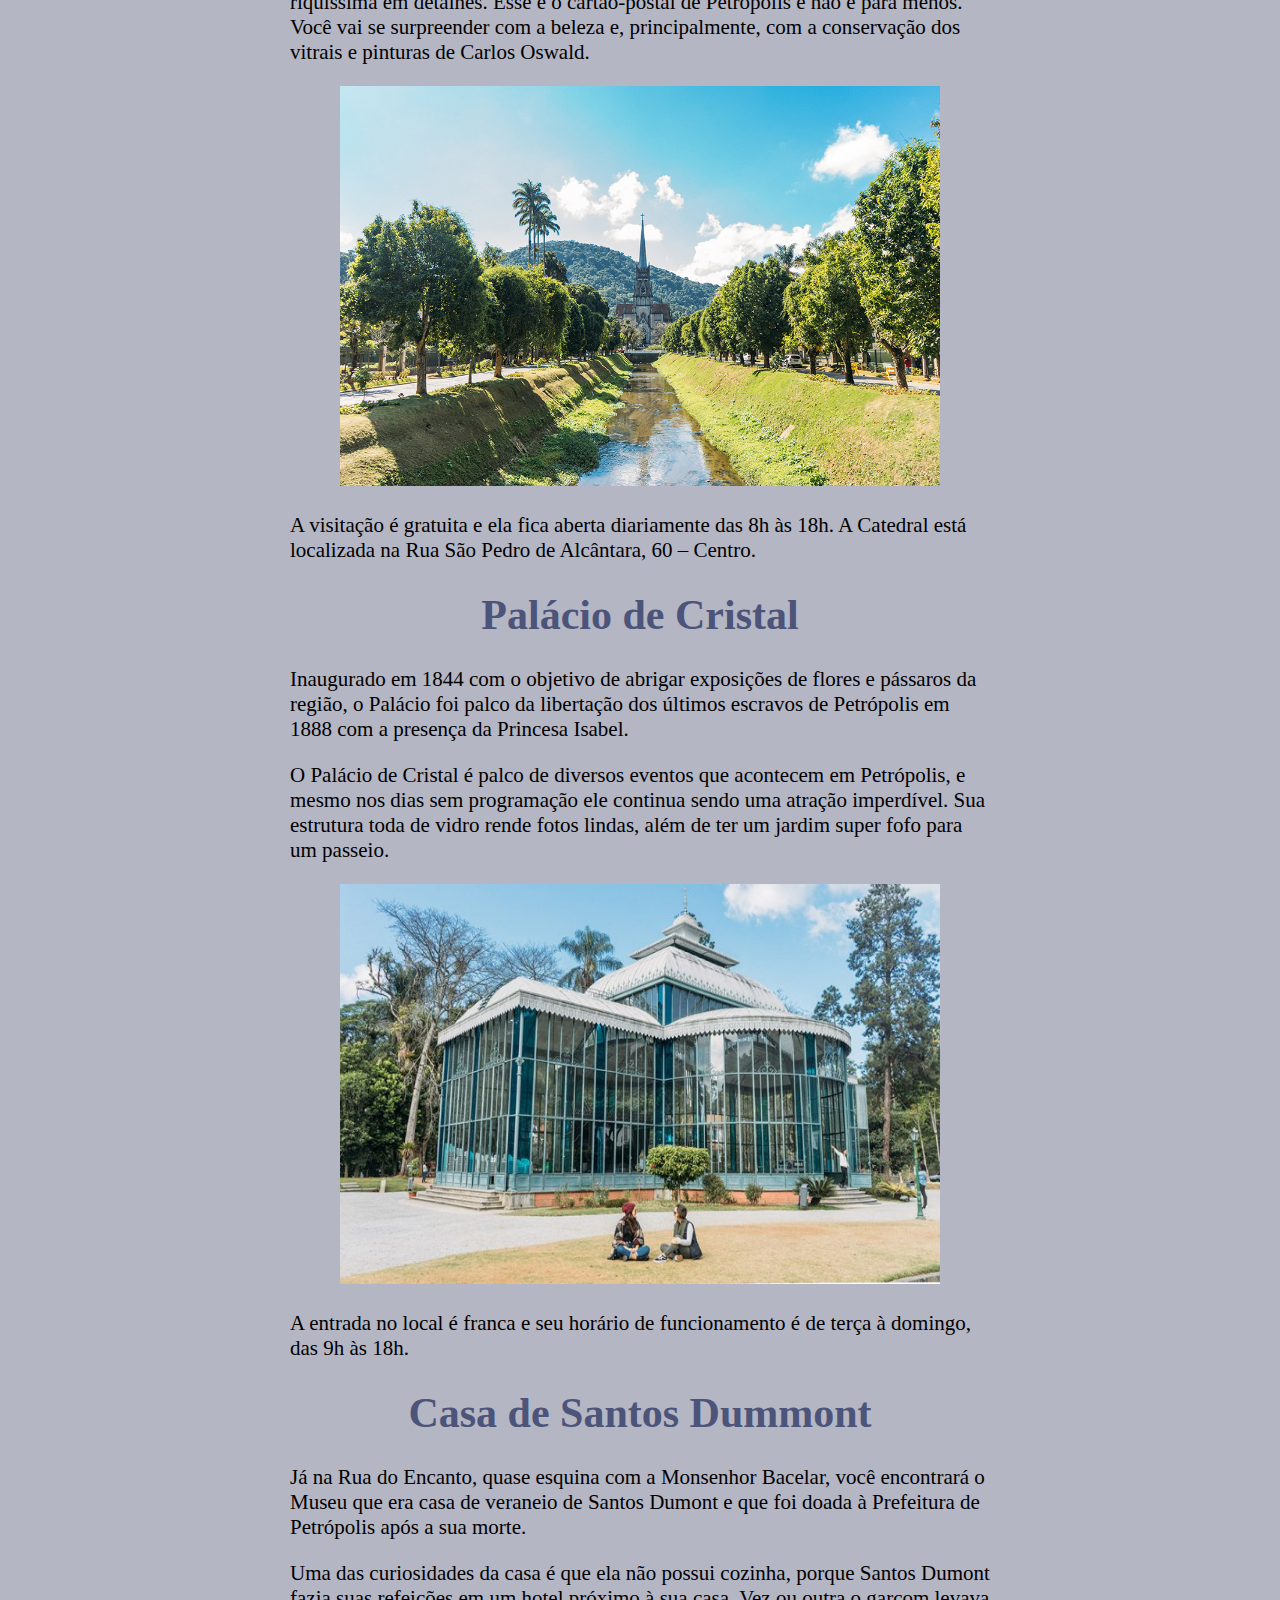
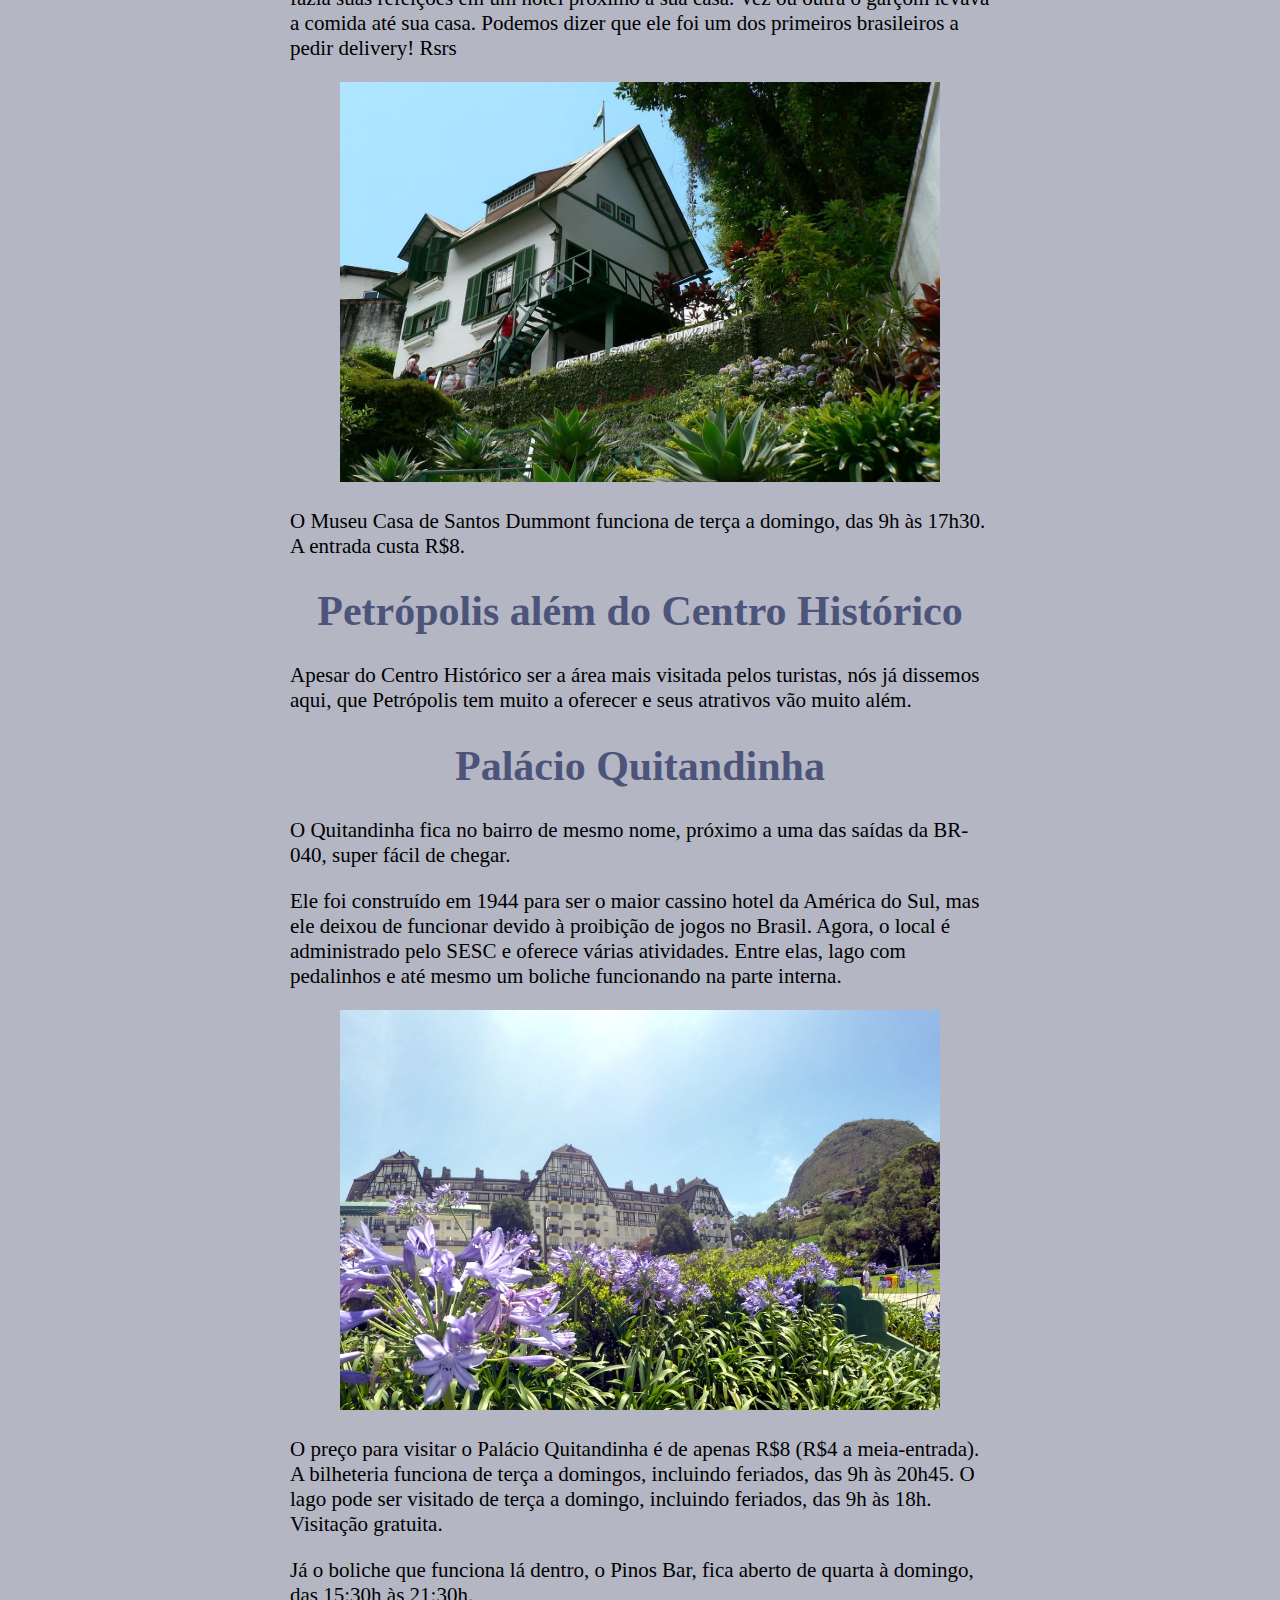
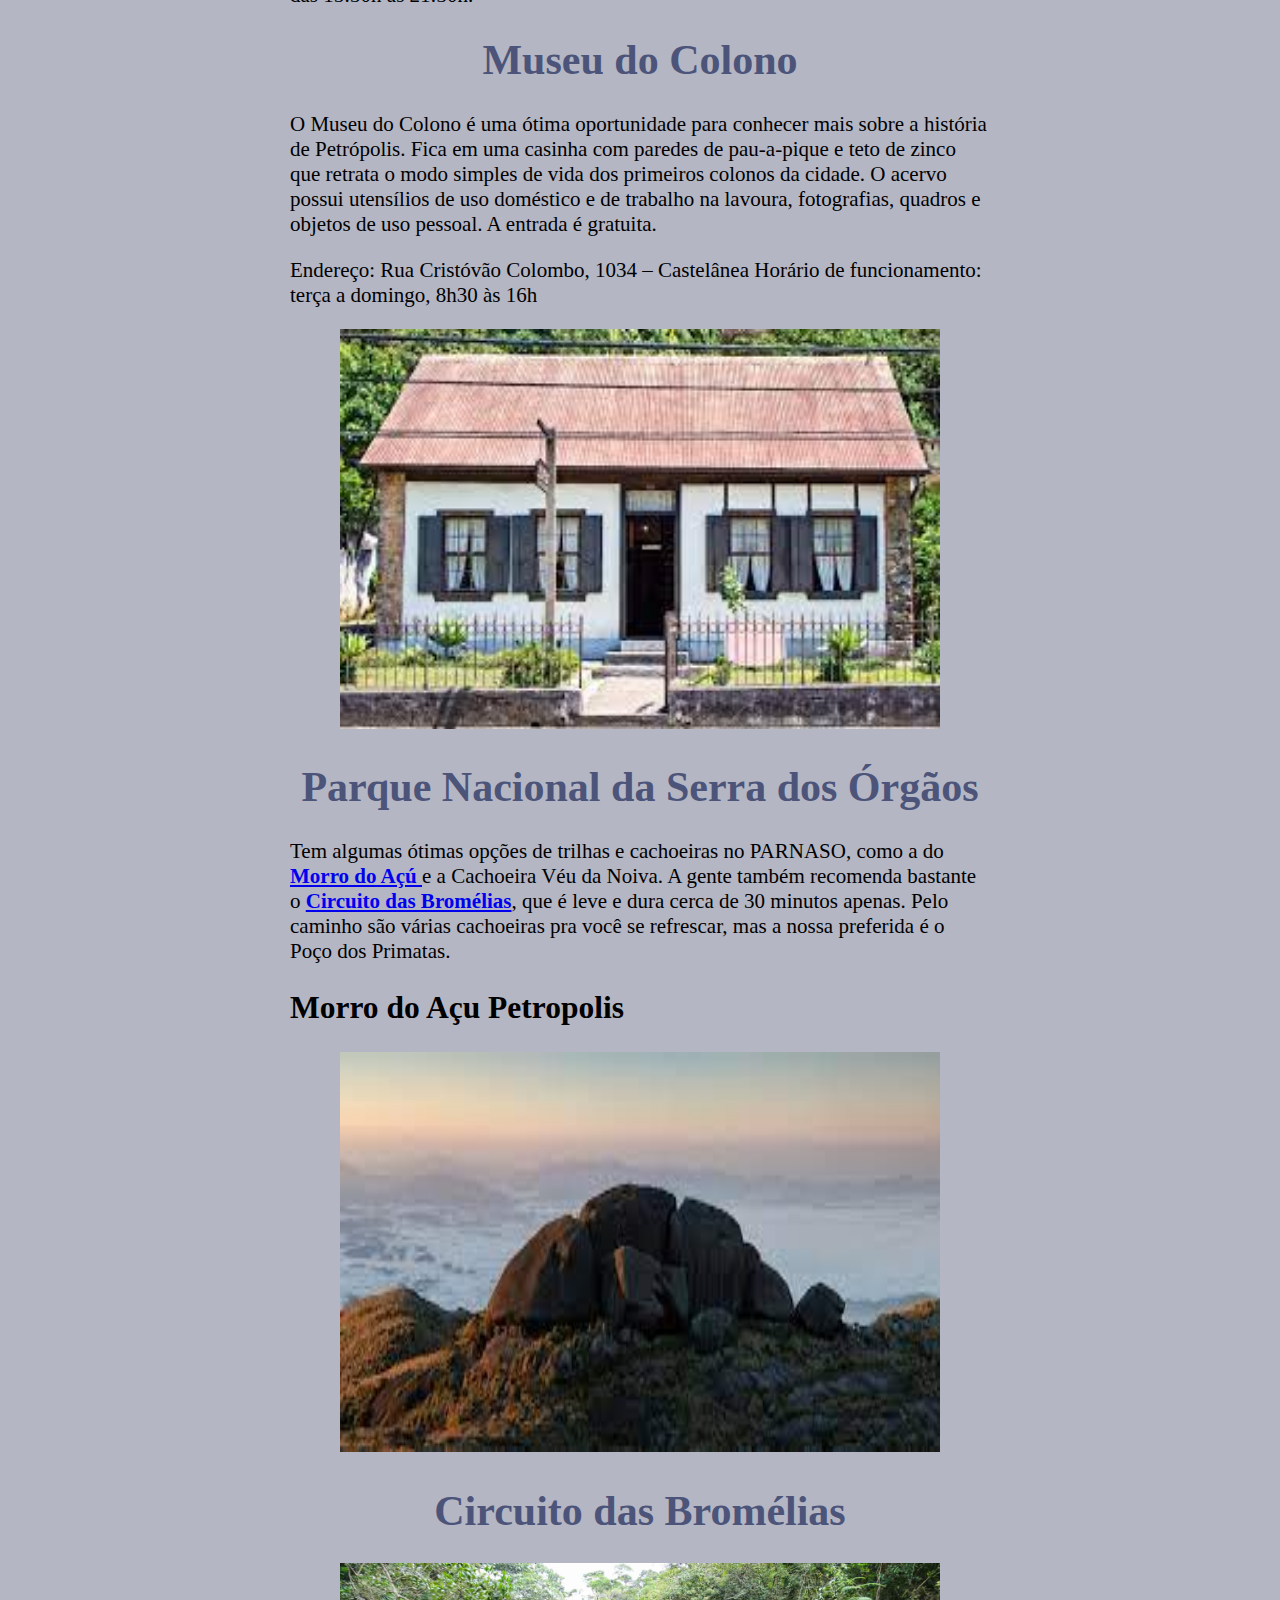
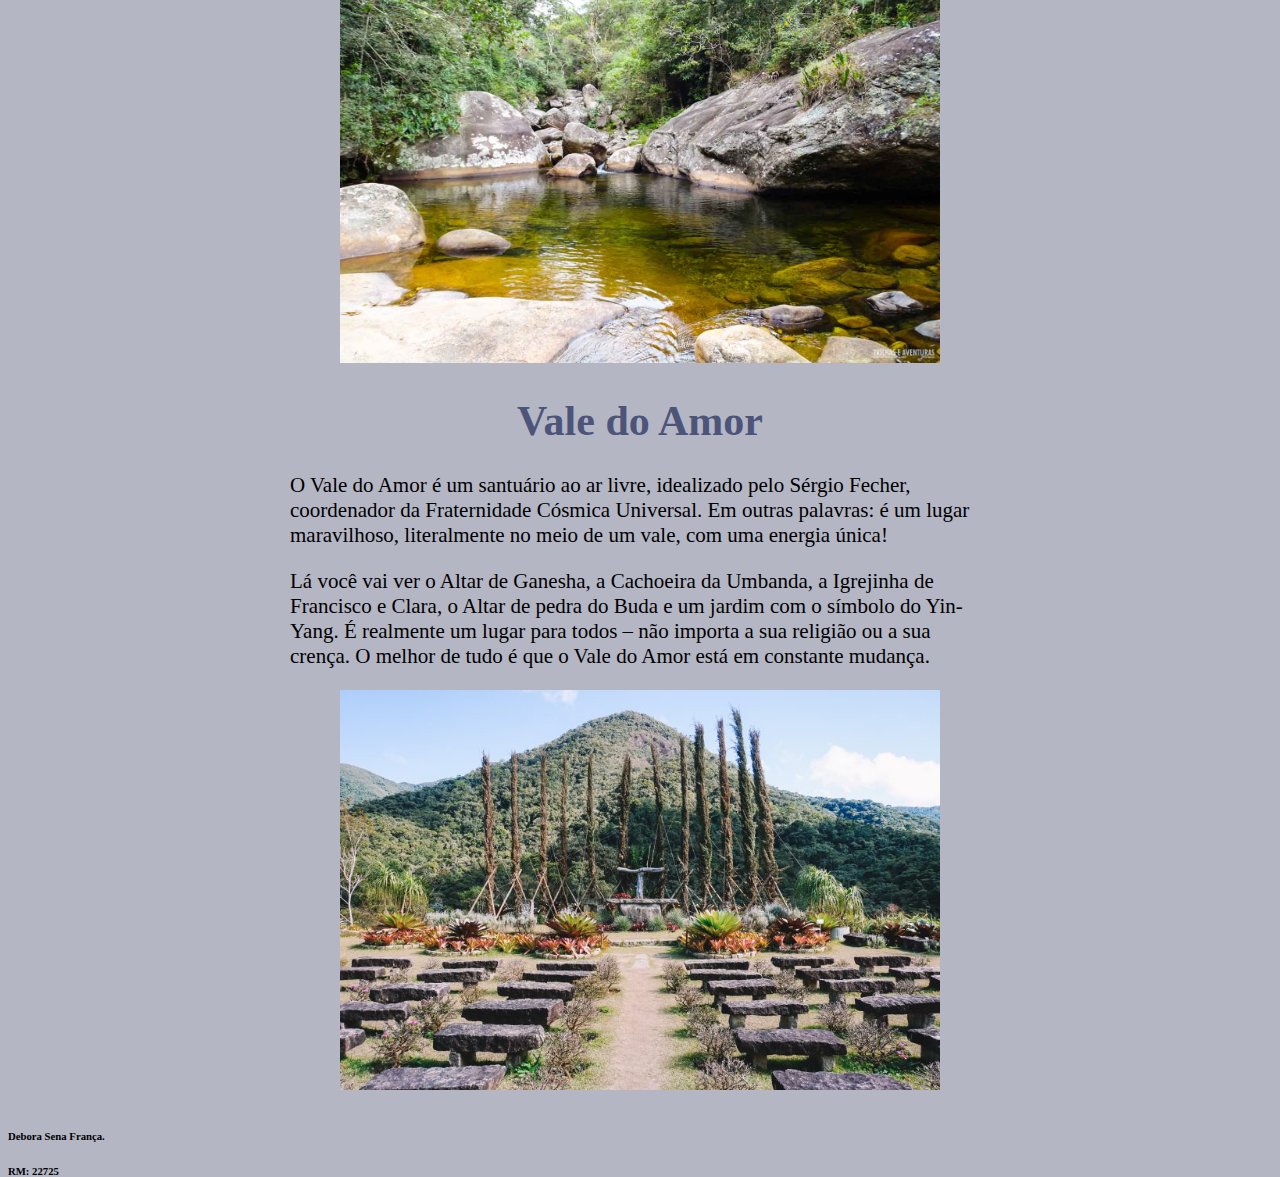
<file: turismo.html>
<!DOCTYPE html>
<html>
<head>
	<meta charset="utf-8">
	<meta name="viewport" content="width=device-width, initial-scale=1">
	<link rel="stylesheet" type="text/css" href="css.css">
	<title>Petropolis-Turismo</title>
</head>
<body>
			<nav>
		<ul>
			<li><a type="button" class="botao" href="index.html">Home</a></li>
			<li><a type="button" class="botao" href="turismo.html">Turismo</a></li>
			<li><a type="button" class="botao" href="lazer.html">Lazer</a></li>
			<li><a type="button" class="botao" href="hospedagem.html">Hospedagem</a></li>
			<li><a type="button" class="botao" href="Localizaçao.html">Localização</a></li>
		</ul>
		</nav>

		<div id="texto">
			<h1>Turismo em Petrópolis</h1>
			<p>
				O que mais atrai visitantes para Petrópolis é a forma como a cidade reúne história, cultura, ecoturismo, gastronomia de qualidade e um clima delicioso tudo em um só lugar. Tem atividades para todos os gostos, passeios para casais que buscam um final de semana romântico na serra, para os mais aventureiros que procuram trilhas e cachoeiras e para famílias que querem caminhar pelo centro histórico, visitar museus e descobrir mais sobre a história do Brasil. Afinal, não é à toa que ela ganhou o apelido de Cidade Imperial.
				
			</p>
			<center> <img src="imagens/turs1.jpg"> </center>
			<h1>Como é o clima em Petrópolis</h1>
			<p>
			De um modo geral o clima em Petrópolis é bem agradável, com temperaturas entre 20ºC e 25ºC. Durante o inverno o frio pode ser bem rigoroso, não o subestime! Principalmente se você estiver nas áreas mais altas e afastadas do centro da cidade.</p>

<p>Se você for do Rio de Janeiro e desacostumado com o frio, é bom se preparar, já que temperaturas abaixo de 10ºC são bem frequentes.
				
			</p>
			<h1>Quando visitar Petrópolis</h1>
			<p>
			Quando ir a Petrópolis vai depender muito do que você está buscando fazer por lá, já que, basicamente, qualquer dia é dia para fazer essa viagem.</p>

<p>Para quem curte ecoturismo e quer fazer trilhas, o ideal é ir no outono/inverno. Nesse período também tem festivais rolando na cidade e o friozinho deixa o clima delicioso, principalmente para os casais.</p>

<p>Dezembro também é um ótimo momento para visitar Petrópolis, pois a cidade está se tornando um polo turístico por conta das lindas decorações natalinas. Logo vai estar competindo com o Natal Luz de Gramado.
				
			</p>
			<h1>Inverno em Petrópolis</h1>
			<p>
			O inverno na Região Serrana pode ser bem rigoroso, principalmente para quem vem do Rio e não está acostumado. Porém, o inverno em Petrópolis é tão agitado que vai te fazer encarar qualquer frio.</p>

<p>Nesse período a agenda de eventos é bem cheia, tem a famosa Bauernfest, o festival de inverno, a semana de vinhos e outros eventos que deixam a cidade super movimentada. Também é o momento de deliciar um bom fondue, que é sucesso no cardápio dos restaurantes.
				
			</p>
			<center> <img src="imagens/turs2.jpg"> </center>

			<h1>Verão em Petrópolis</h1>

			<p>Durante o verão as temperaturas sobem, mas continuam bem agradáveis. O clima fica perfeito para um passeio à pé pela cidade, principalmente pelo Centro Histórico. Também é um ótimo momento para aproveitar as cachoeiras, são muitas, algumas delas super fáceis de chegar.</p>

<p>O verão em Petrópolis também pede uma visita ao Parque Nacional da Serra dos Órgãos, seja para uma caminhada em meio à natureza, um passeio em família ou até um piquenique.</p>

<center> <img src="imagens/turs3.png"> </center>

<h1>O que fazer em Petrópolis</h1>
<p>Não falta opção do que fazer em Petrópolis. Até nós, que somos de lá, ficamos surpresas com o tanto de coisas legais na cidade, tanto que estamos sempre por aqui dando novas dicas.</p>
<p>Como boas amantes da natureza, não podíamos deixar de listar 10 passeios de ecoturismo em Petrópolis, já que a cidade tem parques, muitas áreas verdes, trilhas e cachoeiras que merecem uma visita.</p>
<p>Para quem procura um passeio em família, ou pretende passar só um final de semana na cidade, nada como passear pelo Centro Histórico de Petrópolis. É basicamente um museu à céu aberto.</p>
<p>E se você já conhece o centro, então é uma boa hora de explorar outras partes da cidade, como Itaipava, a área rural do Brejal, o Vale das Videiras, onde fica o famoso Galpão Caipira, ótimo para fazer um circuito de bike e ainda aproveitar um SPA com direito a massagem depois.</p>

<h1>Centro Histórico</h1>
<p>A melhor forma de conhecer os principais pontos turísticos é caminhando. Por isso, fizemos um roteiro de um final de semana pelo Centro Histórico de Petrópolis, e selecionamos lugares imperdíveis para você conhecer  sem precisar dirigir, pegar ônibus ou táxi. Uma opção bem legal também é fazer um passeio de bike pelo Centro Histórico.</p>
<p>Nessa parte da cidade estão vários casarões que eram dos nobres da época do império. Eles foram conservados e hoje são tidos como patrimônio histórico do Brasil.</p>
<h1>Museu Imperial</h1>
<p>Lá você vai encontrar móveis e objetos da família real, carruagens e outras peças históricas. O acervo é bem rico. O preço da entrada é R$ 10. Ele fica aberto de terça a domingo, das 10h30 às 18h.</p>
<p>O legal é fazer uma visita no final da tarde, porque, além de apreciar as belezas do jardim, da construção arquitetônica em si e das peças únicas expostas no museu, você poderá apreciar o show de luzes promovido no local.</p>
<p>Você ainda pode dar uma passadinha na Duetto’s uma cafeteria e bistrô, muito aconchegante que fica na parte externa do Museu.</p>

<center> <img src="imagens/turs4.jpg"> </center>
<h1>Catedral São Pedro de Alcântara</h1>

<p>Com seu estilo neogótico francês e construção exuberante tanto por fora quanto por dentro, a Catedral São Pedro de Alcântara lembra muito as igrejas da Europa, riquíssima em detalhes. Esse é o cartão-postal de Petrópolis e não é para menos. Você vai se surpreender com a beleza e, principalmente, com a conservação dos vitrais e pinturas de Carlos Oswald.

</p>
<center> <img src="imagens/turs5.jpg"> </center>
<p>A visitação é gratuita e ela fica aberta diariamente das 8h às 18h. A Catedral está localizada na Rua São Pedro de Alcântara, 60 – Centro.</p>
<h1>Palácio de Cristal</h1>
<p>Inaugurado em 1844 com o objetivo de abrigar exposições de flores e pássaros da região, o Palácio foi palco da libertação dos últimos escravos de Petrópolis em 1888 com a presença da Princesa Isabel.</p>
<p>O Palácio de Cristal é palco de diversos eventos que acontecem em Petrópolis, e mesmo nos dias sem programação ele continua sendo uma atração imperdível. Sua estrutura toda de vidro rende fotos lindas, além de ter um jardim super fofo para um passeio.</p>
<center> <img src="imagens/turs6.jpg"> </center>
<p>A entrada no local é franca e seu horário de funcionamento é de terça à domingo, das 9h às 18h.</p>
<h1>Casa de Santos Dummont</h1>

<p>Já na Rua do Encanto, quase esquina com a Monsenhor Bacelar, você encontrará o Museu que era casa de veraneio de Santos Dumont e que foi doada à Prefeitura de Petrópolis após a sua morte.</p>
<p>Uma das curiosidades da casa é que ela não possui cozinha, porque Santos Dumont fazia suas refeições em um hotel próximo à sua casa. Vez ou outra o garçom levava a comida até sua casa. Podemos dizer que ele foi um dos primeiros brasileiros a pedir delivery! Rsrs</p>
<center> <img src="imagens/turs7.jpg"> </center>
<p>O Museu Casa de Santos Dummont funciona de terça a domingo, das 9h às 17h30. A entrada custa R$8.</p>
<h1>Petrópolis além do Centro Histórico</h1>
<p>Apesar do Centro Histórico ser a área mais visitada pelos turistas, nós já dissemos aqui, que Petrópolis tem muito a oferecer e seus atrativos vão muito além.</p>
<h1>Palácio Quitandinha</h1>
<p>O Quitandinha fica no bairro de mesmo nome, próximo a uma das saídas da BR-040, super fácil de chegar.</p>
<p>Ele foi construído em 1944 para ser o maior cassino hotel da América do Sul, mas ele deixou de funcionar devido à proibição de jogos no Brasil. Agora, o local é administrado pelo SESC e oferece várias atividades. Entre elas, lago com pedalinhos e até mesmo um boliche funcionando na parte interna.</p>
<center> <img src="imagens/turs8.jpg"> </center>
<p>O preço para visitar o Palácio Quitandinha é de apenas R$8 (R$4 a meia-entrada). A bilheteria funciona de terça a domingos, incluindo feriados, das 9h às 20h45. O lago pode ser visitado de terça a domingo, incluindo feriados, das 9h às 18h. Visitação gratuita.</p>
<p>Já o boliche que funciona lá dentro, o Pinos Bar, fica aberto de quarta à domingo, das 15:30h às 21:30h.</p>

<h1>Museu do Colono</h1>
<p>O Museu do Colono é uma ótima oportunidade para conhecer mais sobre a história de Petrópolis. Fica em uma casinha com paredes de pau-a-pique e teto de zinco que retrata o modo simples de vida dos primeiros colonos da cidade. O acervo possui utensílios de uso doméstico e de trabalho na lavoura, fotografias, quadros e objetos de uso pessoal. A entrada é gratuita.</p>
<p>Endereço: Rua Cristóvão Colombo, 1034 – Castelânea
Horário de funcionamento: terça a domingo, 8h30 às 16h</p>

<center> <img src="imagens/turs9.jpg"> </center>

<h1>Parque Nacional da Serra dos Órgãos</h1>
<p>Tem algumas ótimas opções de trilhas e cachoeiras no PARNASO, como a do <a href="https://maladeaventuras.com/explorando-o-morro-acu/">Morro do Açú </a> e a Cachoeira Véu da Noiva. A gente também recomenda bastante o <a href="https://maladeaventuras.com/cachoeiras-do-circuito-das-bromelias-petropolis/">  Circuito das Bromélias</a>, que é leve e dura cerca de 30 minutos apenas. Pelo caminho são várias cachoeiras pra você se refrescar, mas a nossa preferida é o Poço dos Primatas.</p>
	<h2>Morro do Açu Petropolis</h2>
	<center> <img src="imagens/turs10.jpg"> </center>
	<h1> Circuito das Bromélias </h1>
	<center> <img src="imagens/turs11.jpg"> </center>

	<h1>Vale do Amor</h1>
	<p>O Vale do Amor é um santuário ao ar livre, idealizado pelo Sérgio Fecher, coordenador da Fraternidade Cósmica Universal. Em outras palavras: é um lugar maravilhoso, literalmente no meio de um vale, com uma energia única!</p>
	<p>Lá você vai ver o Altar de Ganesha, a Cachoeira da Umbanda, a Igrejinha de Francisco e Clara, o Altar de pedra do Buda e um jardim com o símbolo do Yin-Yang. É realmente um lugar para todos – não importa a sua religião ou a sua crença. O melhor de tudo é que o Vale do Amor está em constante mudança.</p>
	<center> <img src="imagens/turs12.jpg"> </center>













			
			
		</div>

	<a href="#" class="btn"></a>
<br>
<h6>Debora Sena França.</h6>
<h6>RM: 22725</h6>
</body>
</html>
</file>
<file: css.css>
body {
		padding: 0;
		height: 100vh;
		justify-content: center;
		align-items: center;
		background-image: url(imagens/logo.png);
		background-repeat: repeat-x;
		margin-top: 50px;
		line-height: 10px;
		background-color: #b4b6c4;
	}

	.slider {
		width: 1099px;
		height: 549px ;
		overflow: hidden;
		position: relative;
		border-radius: 10px;
		margin-top: 50px;
		margin-left: auto;
		margin-right: auto;
	}

	.slides {
		display: flex;
		width: 500%;
		height: 100%;

	}

	.navigation-bar {
		position: absolute;
		bottom: 20px;
		left: 50%;
		transform: translate(-50%);
		display: flex;
	}
	input{
		display: none;

	}

	.manual-btn {
		border: 2px solid #fff;
		padding: 10px;
		border-radius: 20px;
		cursor: pointer;
	}
	.manual-btn:not(:last-child) {
		margin-right: 40px;
	}
	.manual-btn:hover {
		background: #fff;
		transition: 0.4s;
	}
	.slide {
		width: 20%;
		transition: 0.5s;
	}

	.slide img {
		width: 100%;
		height: 100%;

	}

	#radio1:checked ~ .first {
		margin-left: 0;
	}

	#radio2:checked ~ .first {
		margin-left: -20%;
	}
	#radio3:checked ~ .first {
		margin-left: -40%;
	}

	#radio4:checked ~ .first {
		margin-left: -60%;
	}

	#radio5:checked ~ .first {
		margin-left: -80%;
	}
	

	#texto {
		top: 500px;
		margin-left: auto;
		margin-right: auto;
		width: 700px;
		font-size: 21px;
		font-family: 'Times New Roman', Times, serif;
		line-height: normal;
		margin-top: 200px;
	}




	.menu-pagina2 {
		background: #ffbdc9;
		width: 100%;
		height: 100vh;
		display: flex;
		align-items: baseline;
		justify-content: center;
	
	}

	nav {
		background: #b4b6c4;
		border-radius: 0px;
		padding: 1px;
		box-shadow: 0 25px 20px -20px rgba(0, 0, 0, 0.4);
		width: 36%;
		text-align: center;
		margin-left: 850px; 
		margin-right: auto; 
		margin-top: -22px;
		margin-bottom: 120px;
	}
	
	nav ul li {
		list-style: none;
		display: inline-block;

	}

/* Fazer botão ficar branco ao ser selecionado*/
	.navigation-auto div:not(:last-child) {
		margin-right: 40px;
	}

	.navigation-auto div{
		border: 2px solid #fff;
		padding: 10px;
		border-radius: 20px;
		cursor: pointer;
	}

	.navigation-auto {
		position: absolute;
		bottom: 20px;

		left: 50%;
		transform: translate(-50%);
		display: flex;
	}
	
	#radio1:checked ~ .navigation-auto .auto-btn1 {
		background-color: #fff;
	}

	#radio2:checked ~ .navigation-auto .auto-btn2 {
		background-color: #fff;
	}
	#radio3:checked ~ .navigation-auto .auto-btn3 {
		background-color: #fff;
	}

	#radio4:checked ~ .navigation-auto .auto-btn4 {
		background-color: #fff;
	}

	#radio5:checked ~ .navigation-auto .auto-btn5 {
		background-color: #fff;
	}

	.botao{
		display: inline-flex;
		align-items: center;
		justify-content: center;
		padding: 0.4rem 1.0rem;
		font-family: "Poppins", sans-serif;
		font-weight: 600;
		font-size: 11px;
		text-align: center;
		text-decoration: none;
		color: #4c5479;
		backface-visibility: hidden;
		border: 0.15rem solid #4c5479;
		border-radius: 3rem;
		cursor: pointer;
		background-color: #ffffff;
	}
h1 {
	text-align: center;
	color: #4c547a;
	font-family: "Garamond";
}
h3 {
	text-align: center;
	color: #4c547a;
	font-family: "Garamond";
}

p{
	font-family: "Garamond";
	font-size: ;

}

img{
	width: 600px;
	height: 400px;
}



/* Botão Voltar ao inicio*/
.btn {
		display: flex;
		justify-content: center;
		align-items: center;
		position: fixed;
		bottom: 10px;
		right: 10px;
		width: 40px;
		height: 40px;
		background-color: #000;
		text-decoration: none;
	}
	.btn::after {
		content: "↑";
		font-size: 32px;
		font-weight: bold;
		color: aliceblue;
		transition: margin-top 250ms;
	}
	.btn:hover::after {
		margin-top:-8px;
	}
/* Botão Voltar ao inicio*/


#box{
	width: 400px;
	padding: 10px;
	margin-left: auto;
	margin-right: auto;
	background-color: #8d7026;
	font-weight: bold;
	color: #fff;
}

.destaqueSpan{
	font-size: 14px;
	color: #4c547a;
	background-color: #b4b6c4;
}

.index li{
	list-style-image: url("imagens/loguinho.jpg");
	list-style-position: inside;
}

tr{
	background-color: #4c547a;
	color: #fff;
	text-align: left;
	padding: 50px;
}

td{
	color: #fff;
	border-top: solid 1px;
	margin: 10px;
}
table{
	width: 400px;
	height: 200px;
}

a:link{
	color: #e6e4bO;
	font-weight: bold;
}
a:visited{
	color: #4c547a;
	font-weight: bold;
}

a:hover{
	color: #8d7026;
	font-weight: bold;
}
</file>
